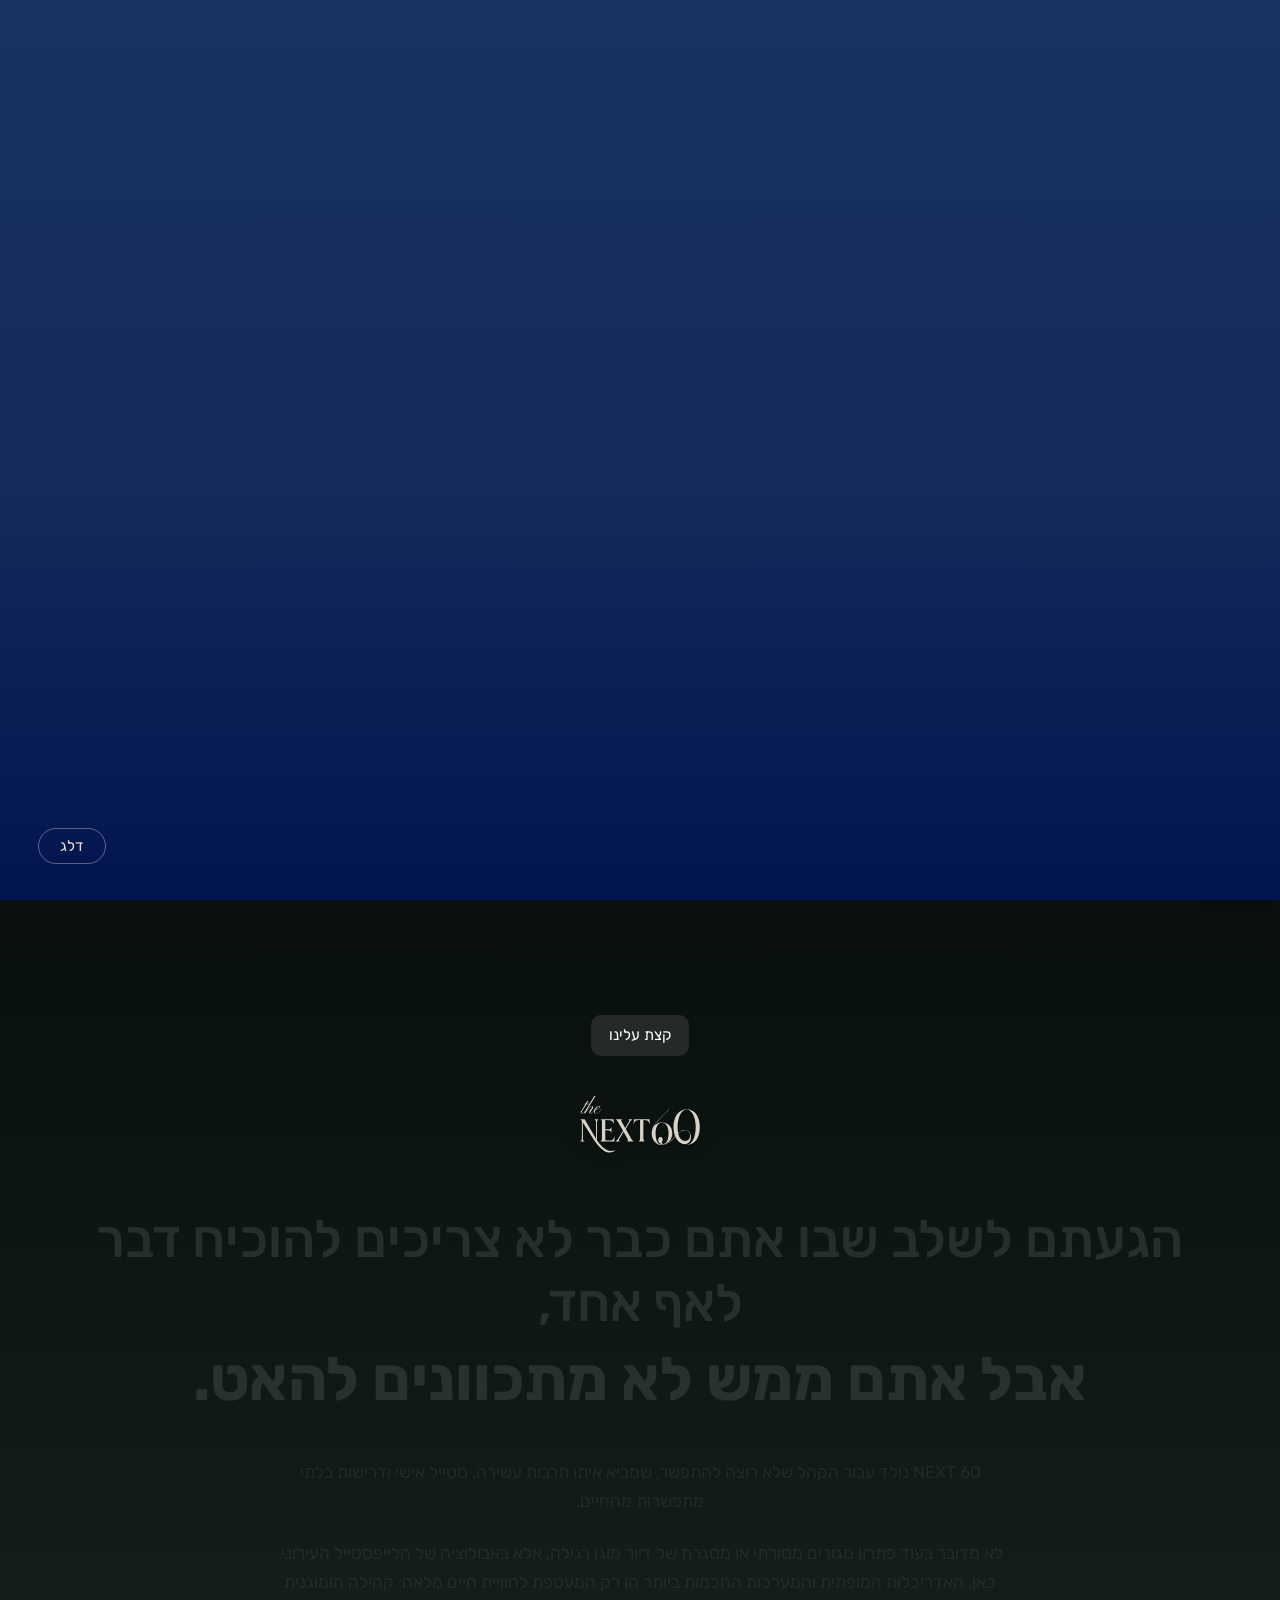
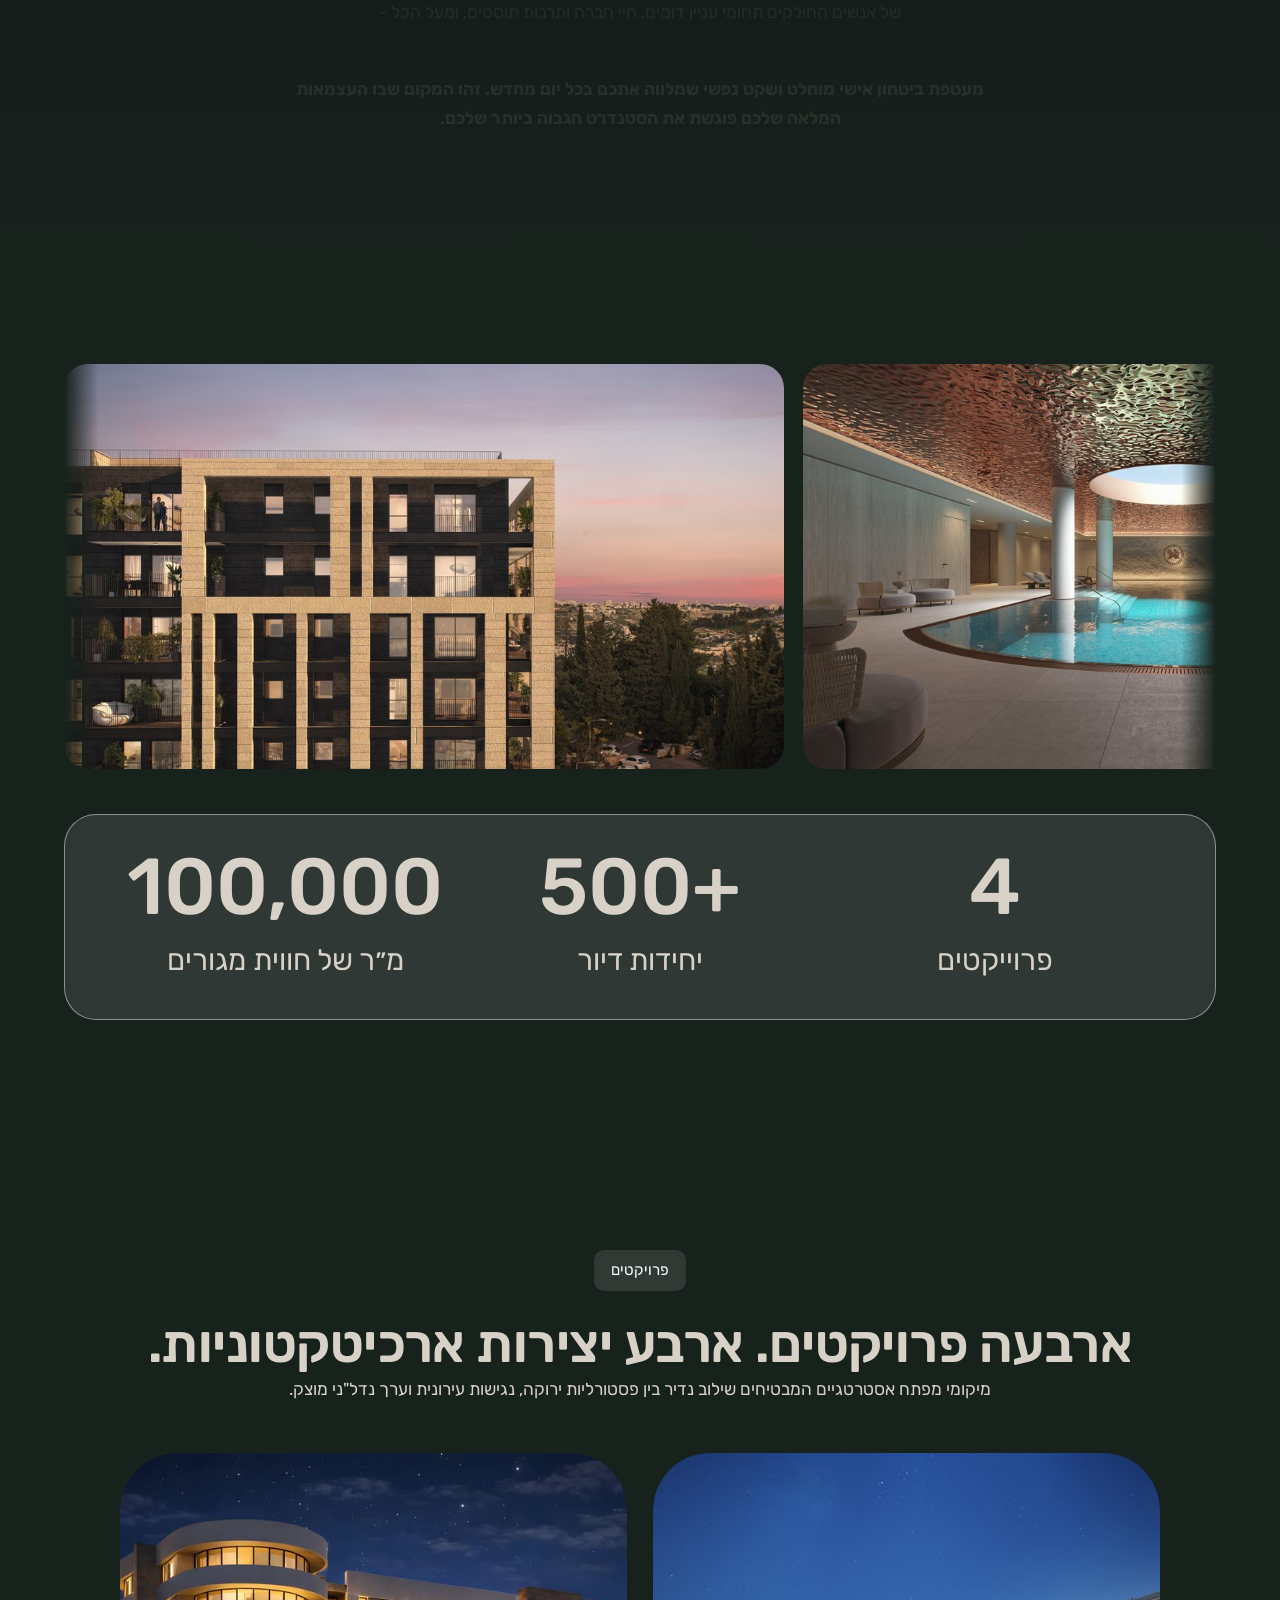
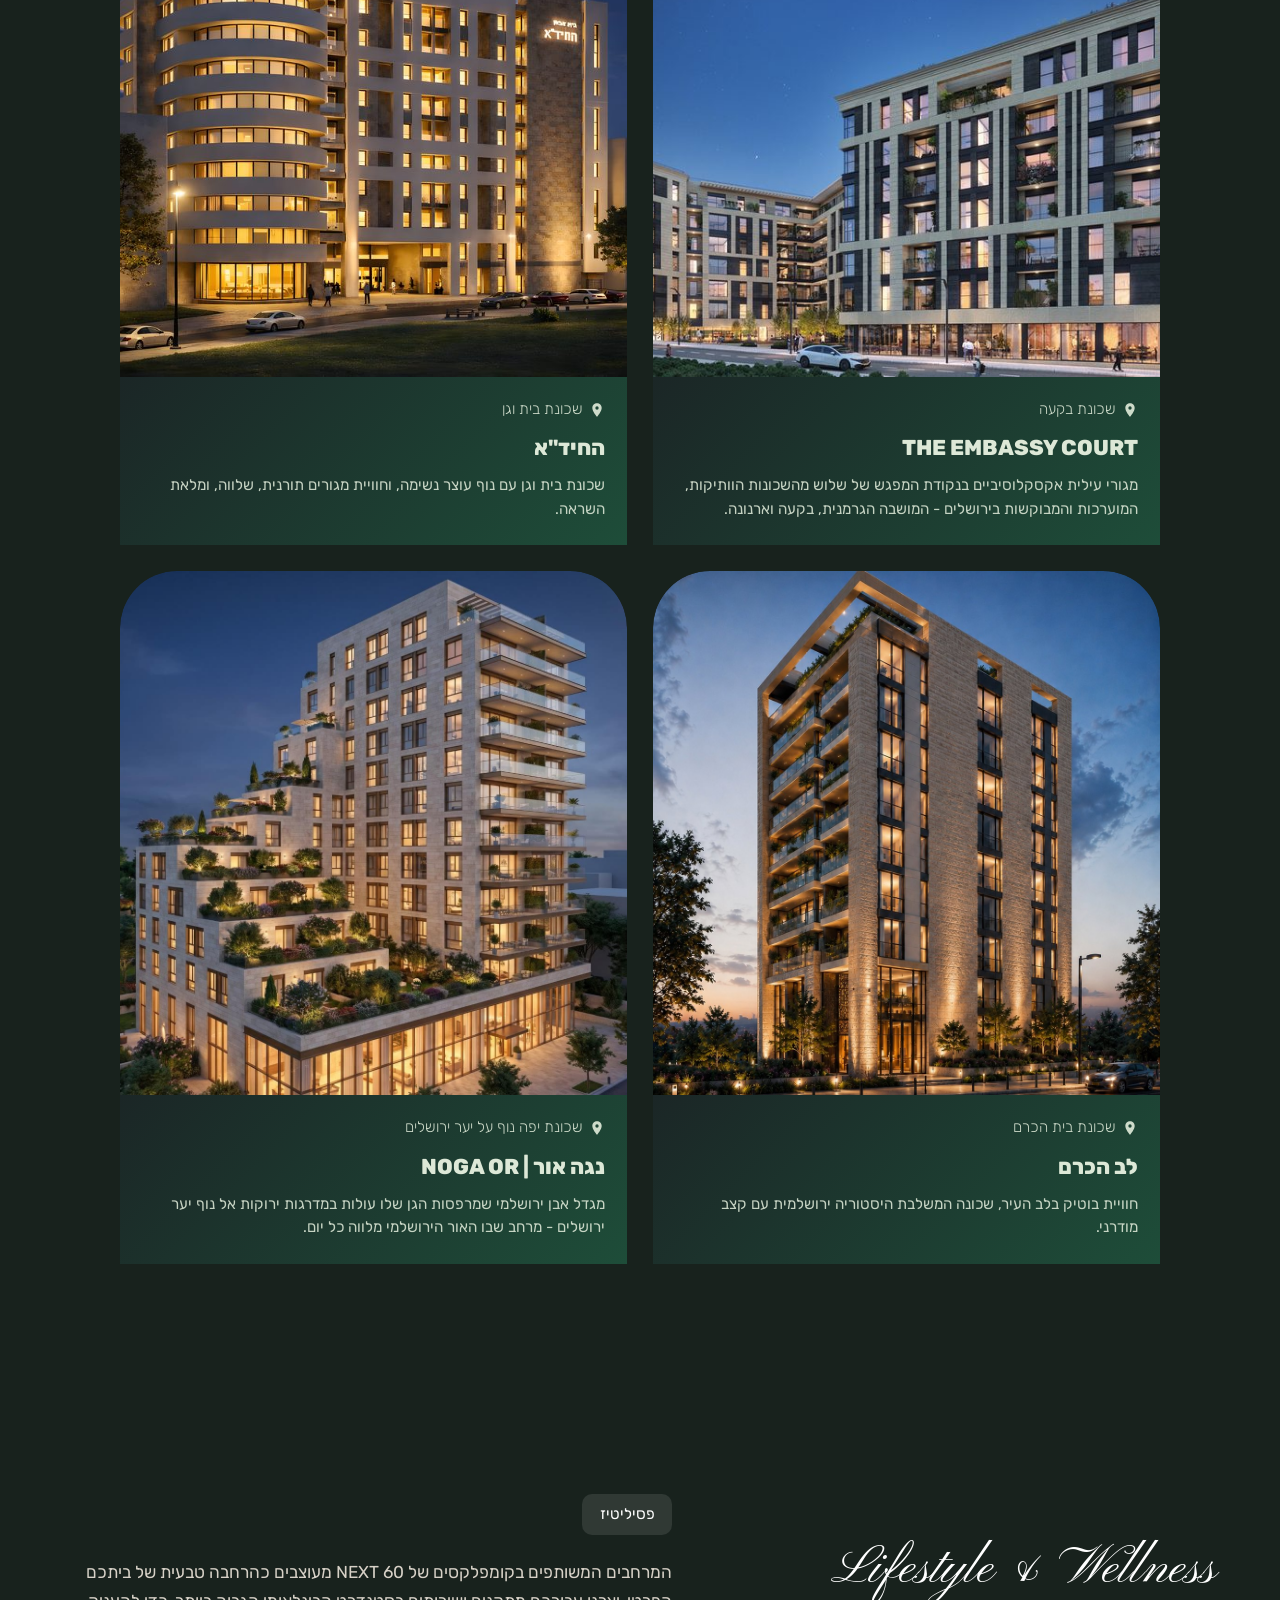
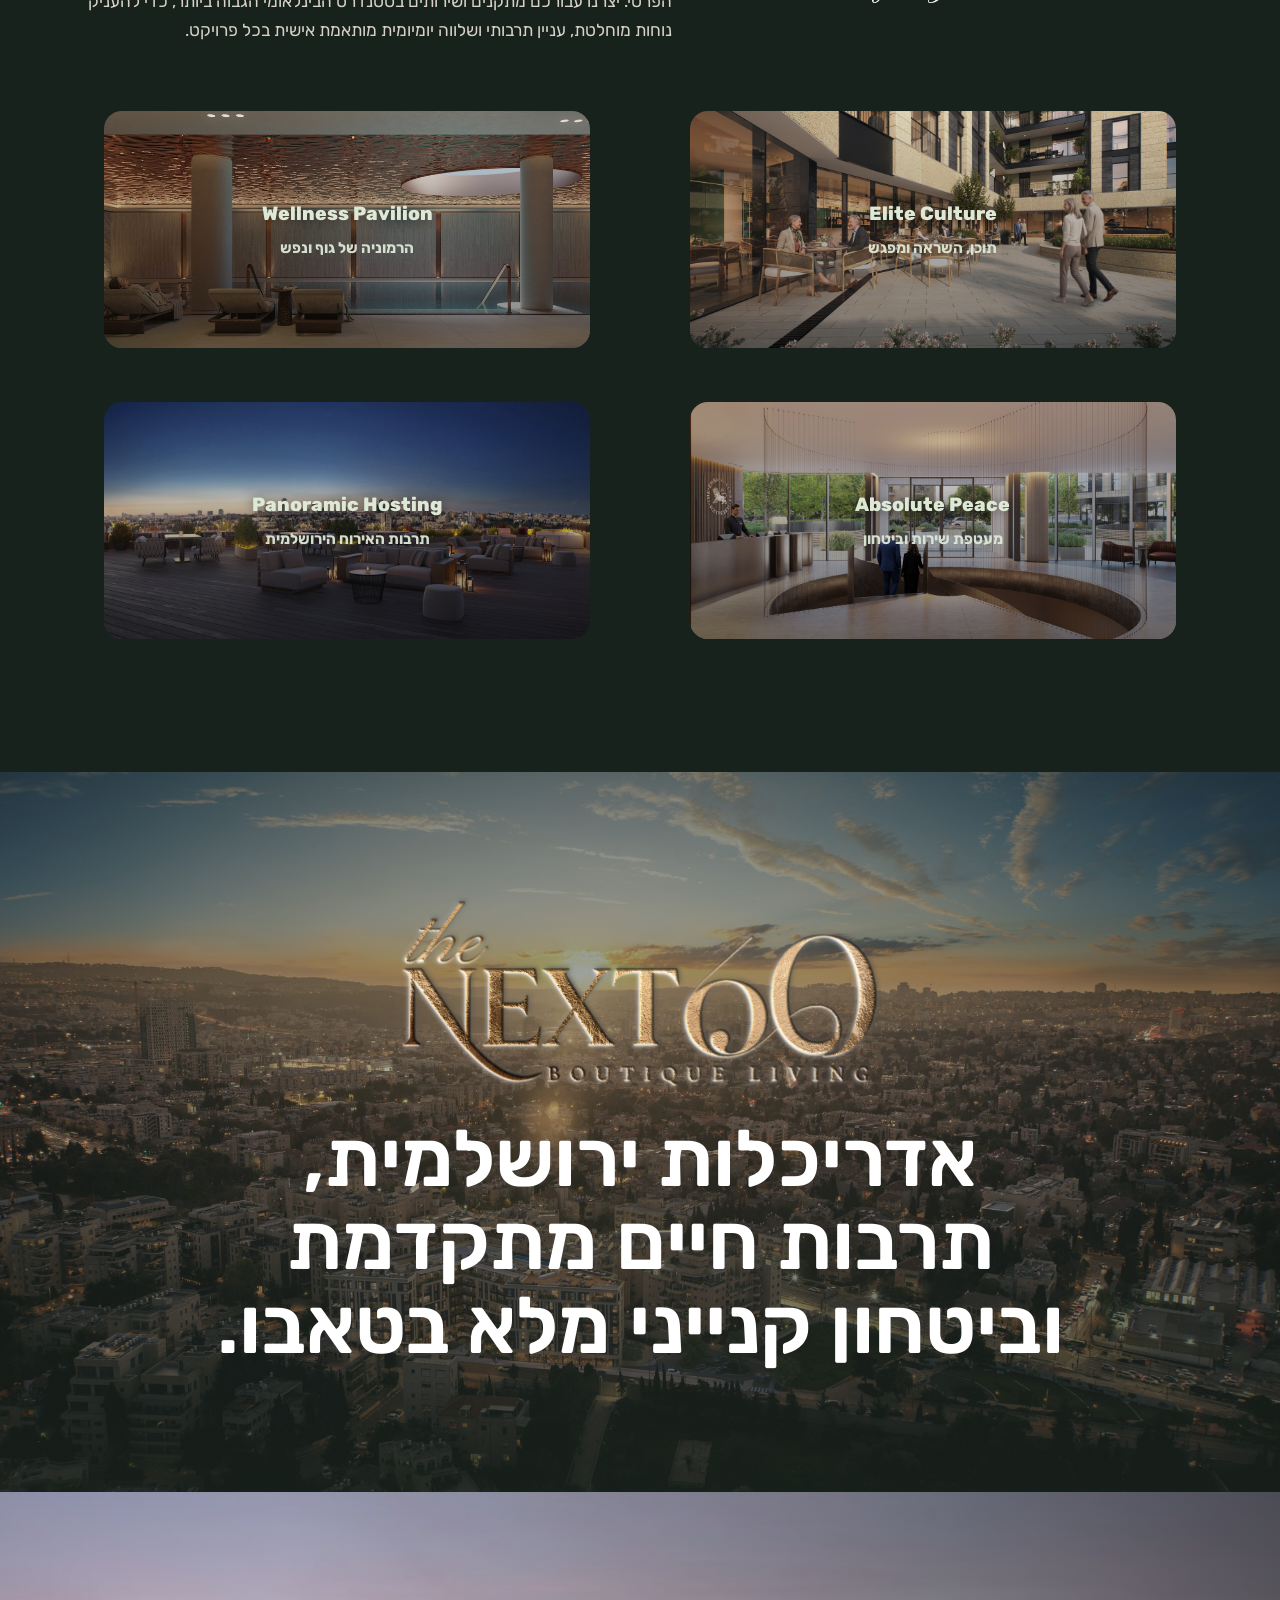
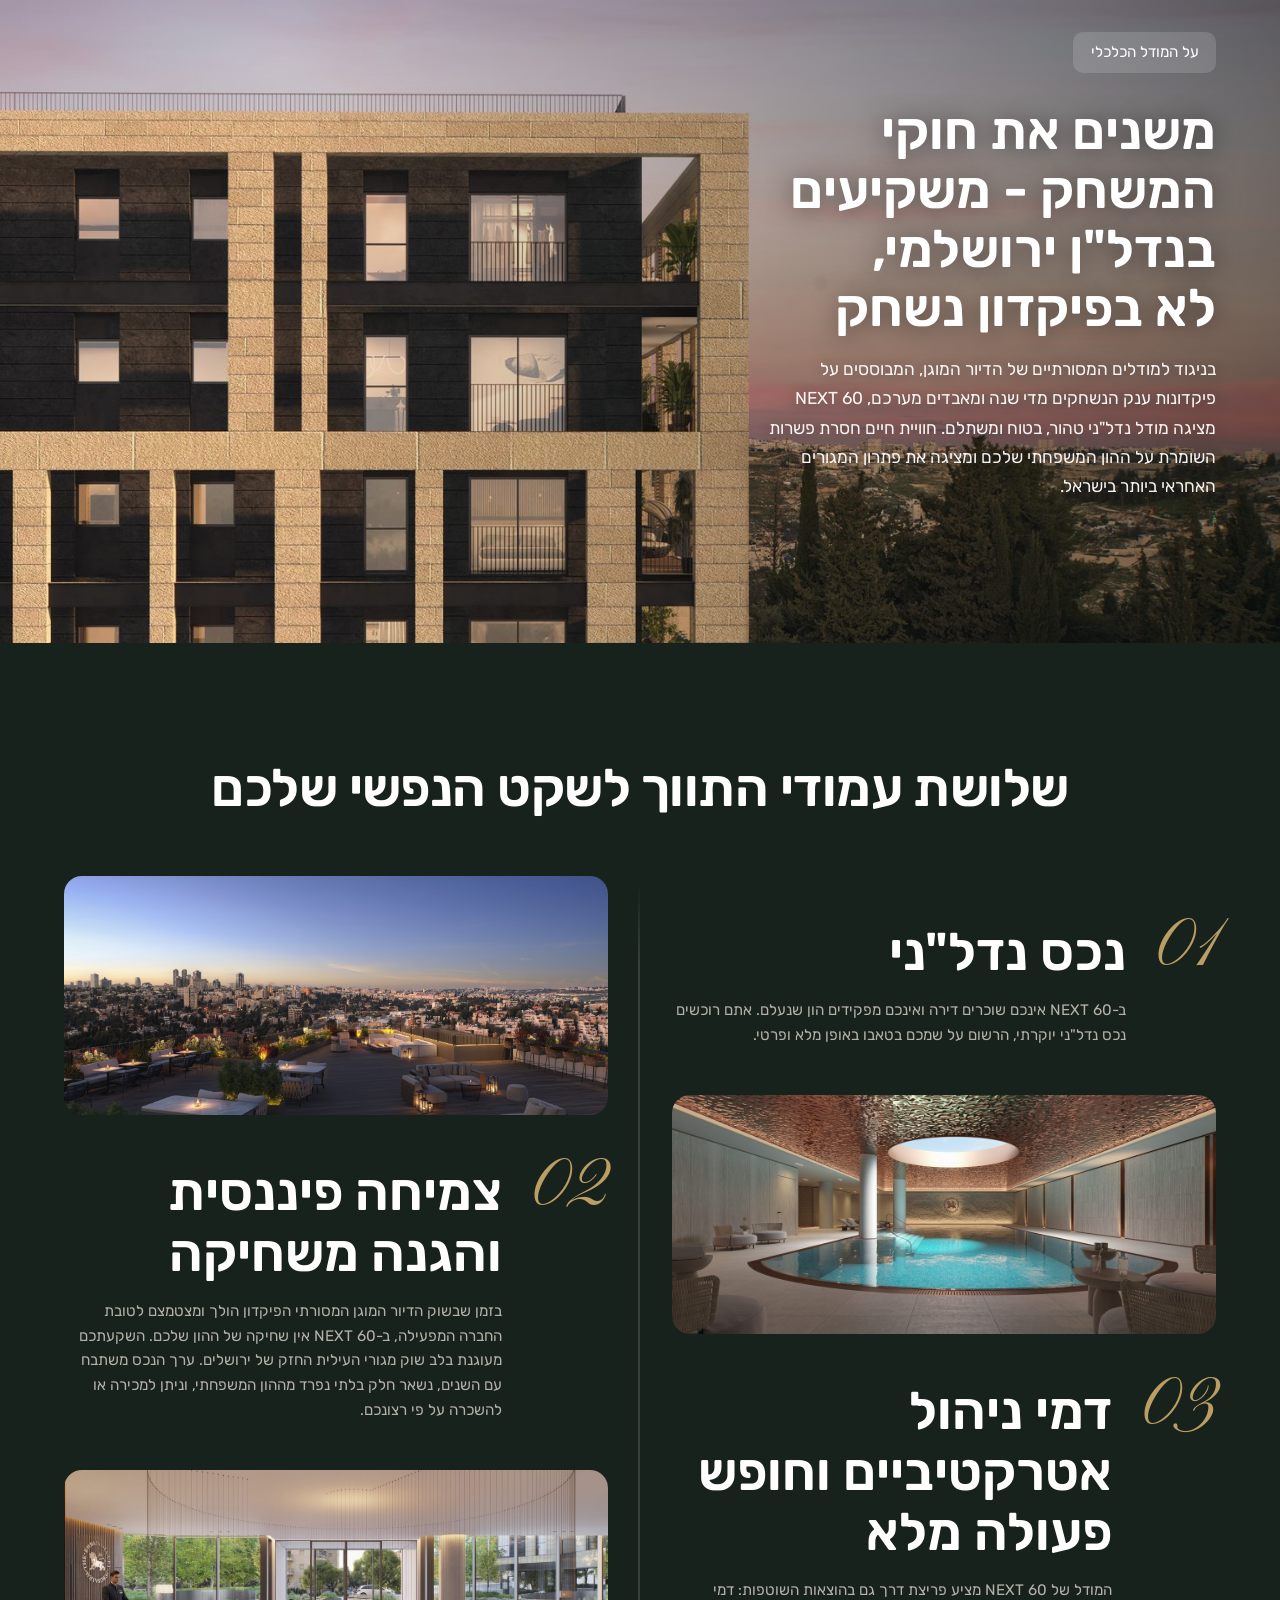
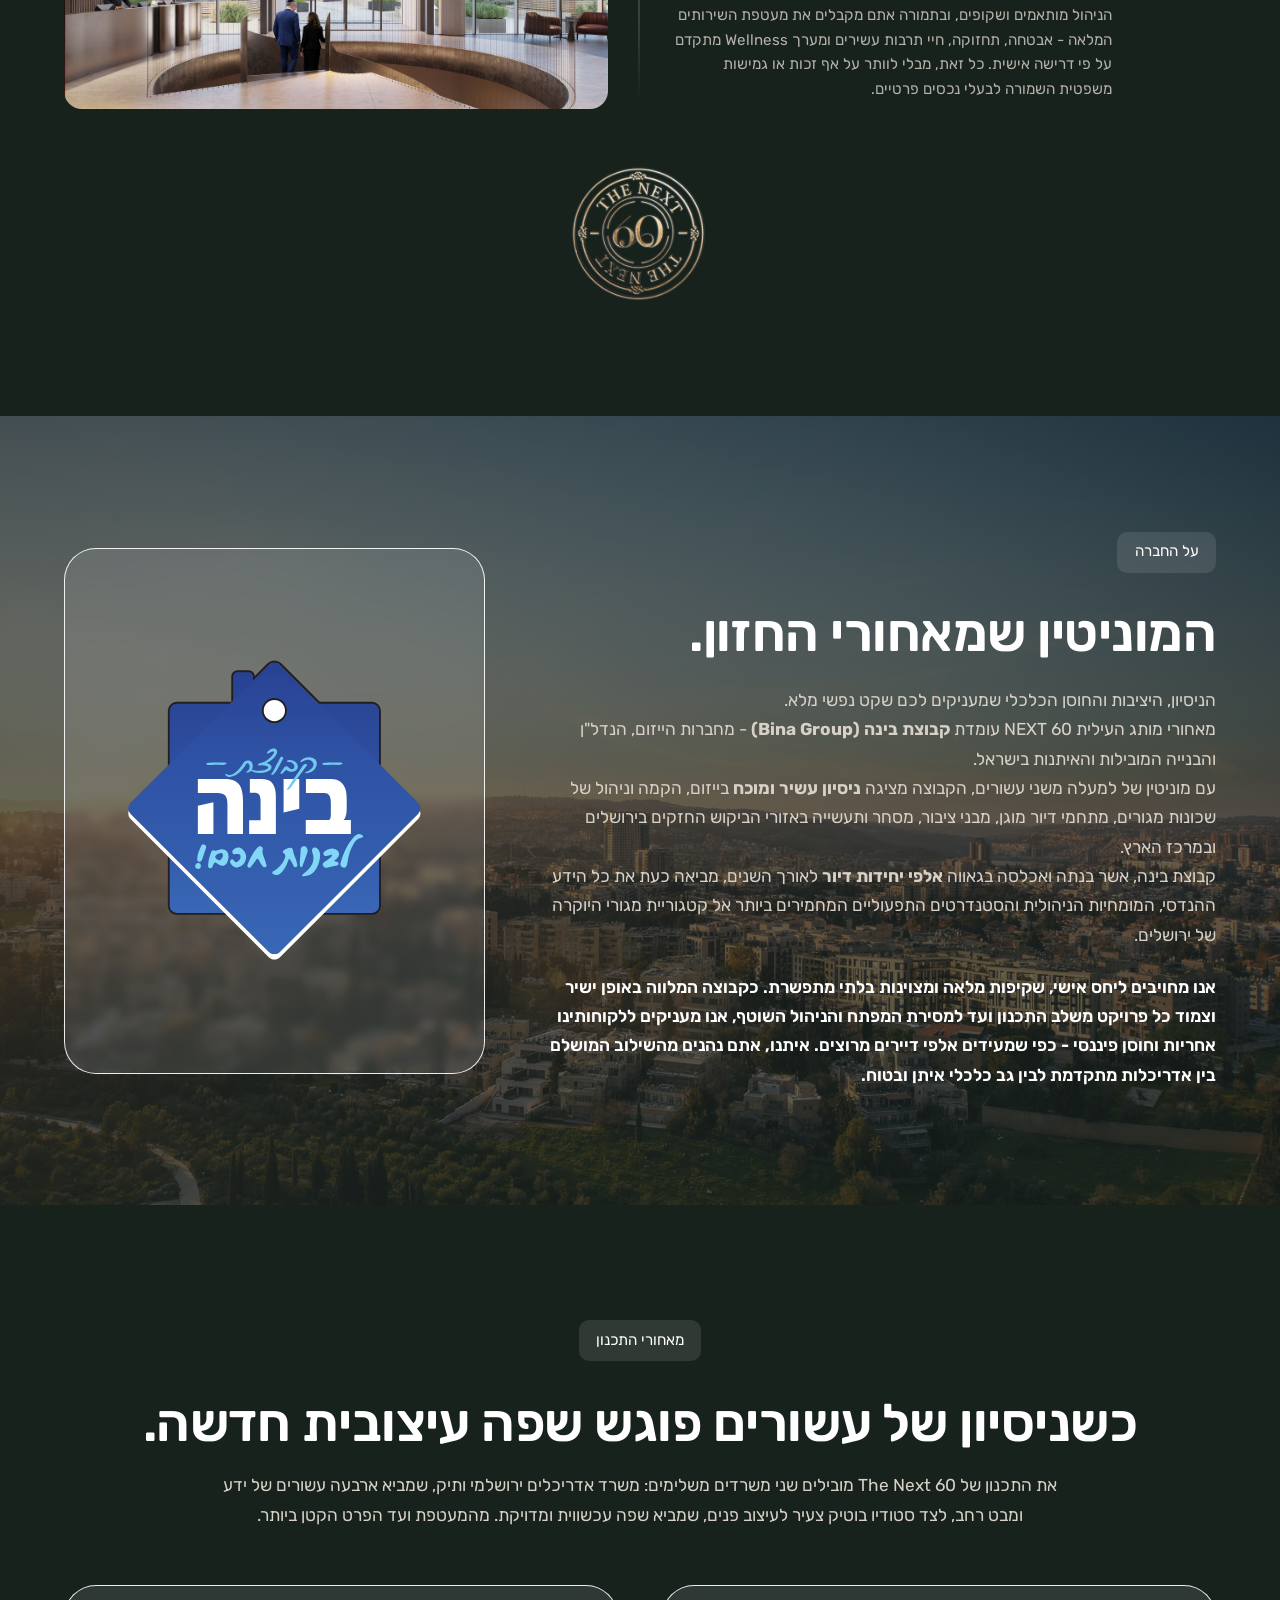
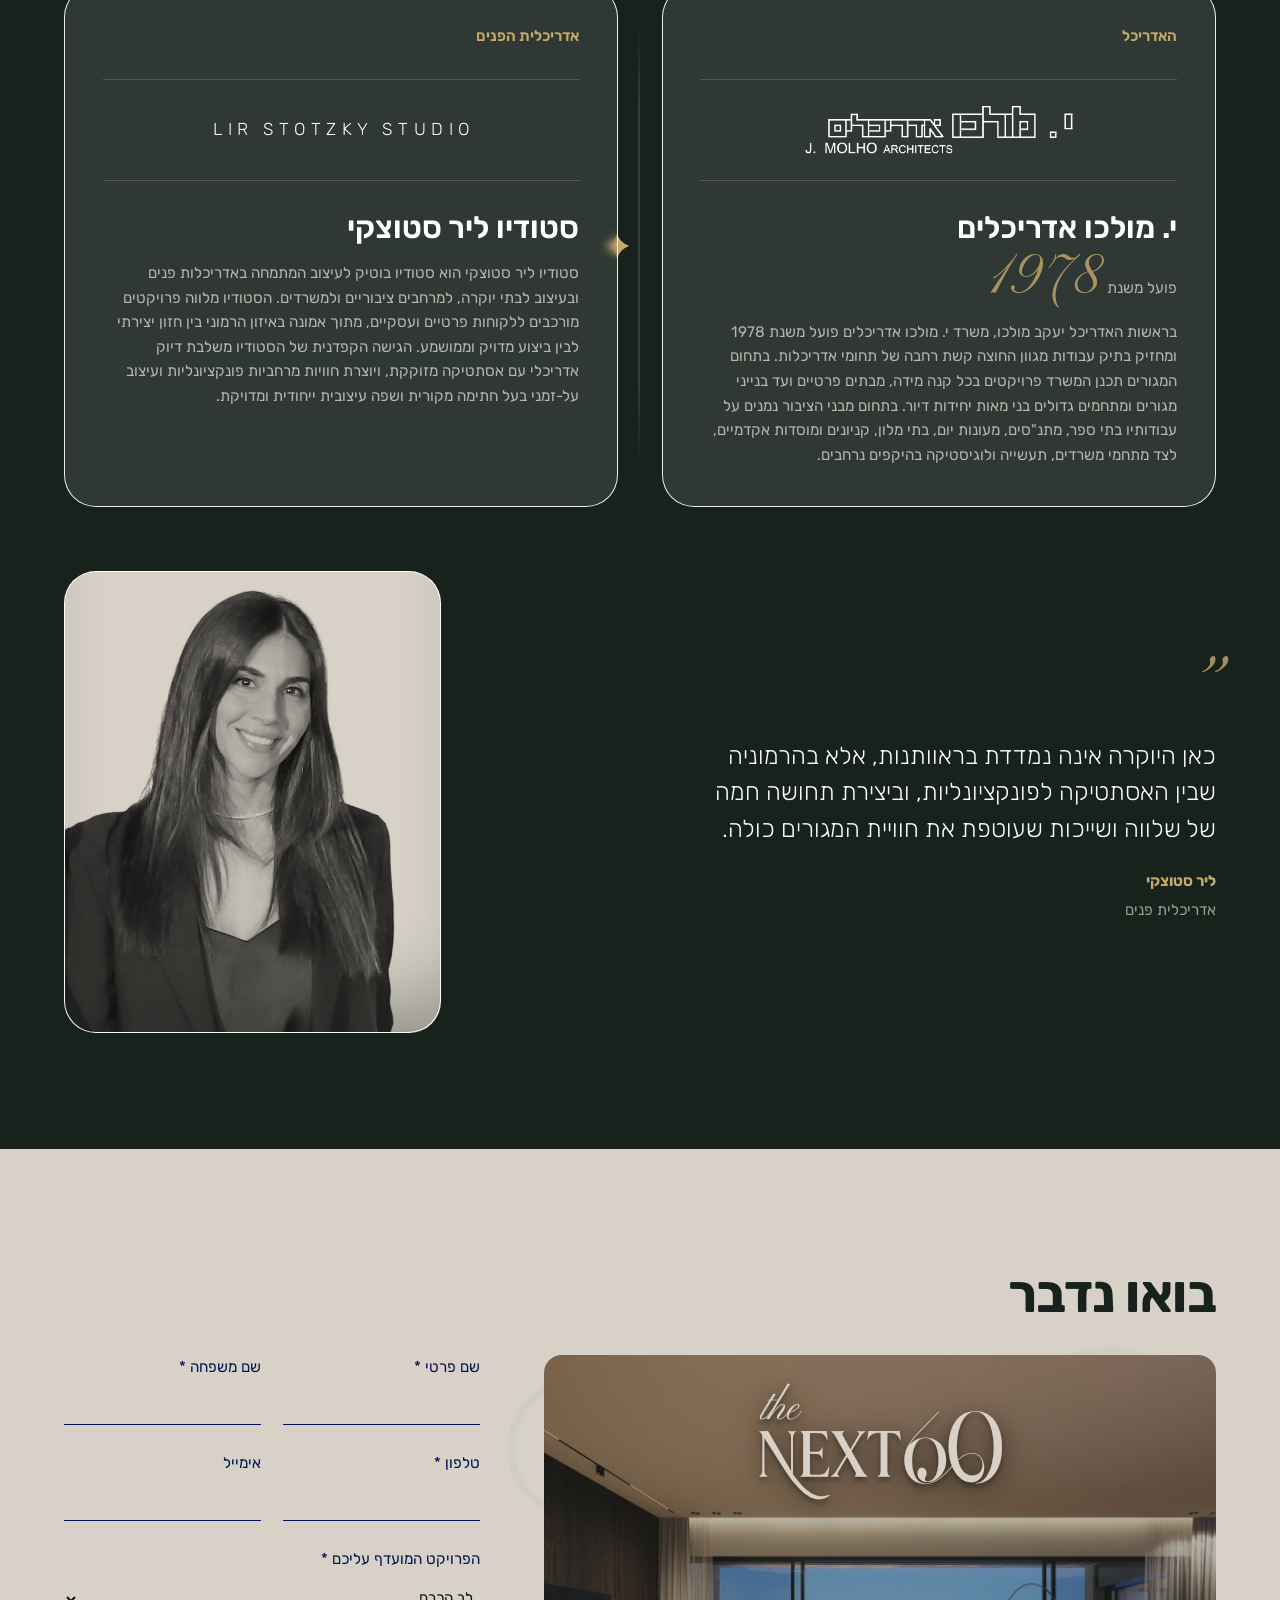
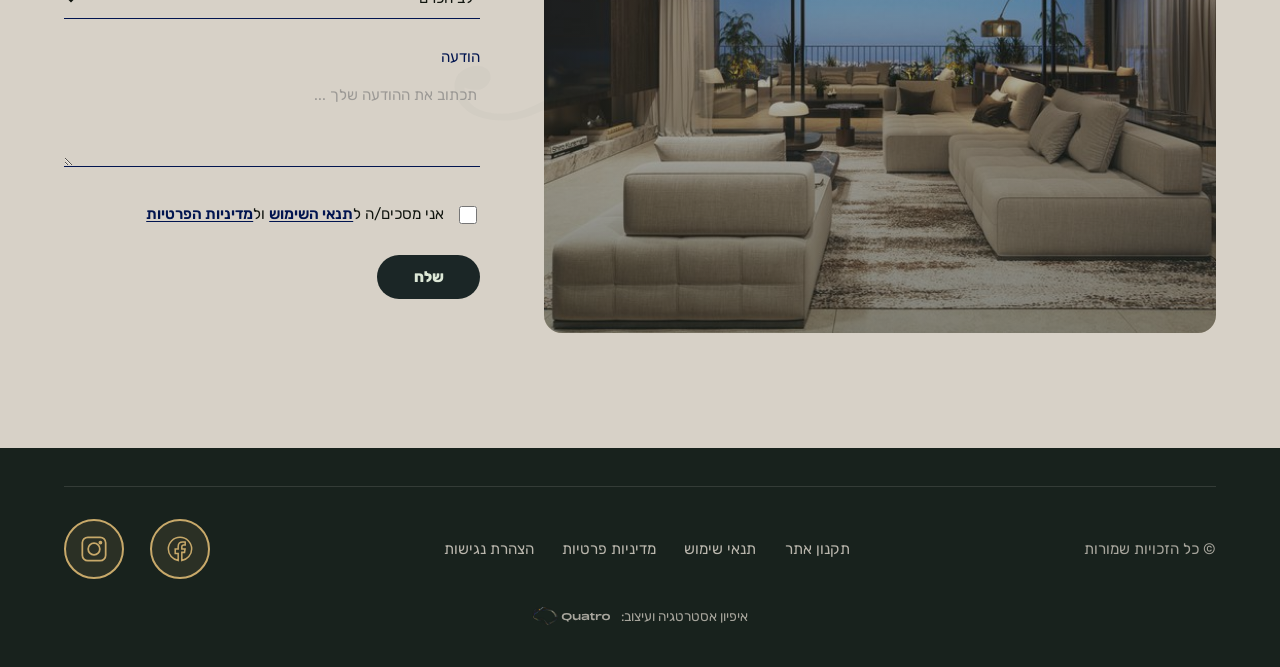
<file: index.html>
<!DOCTYPE html>
<html lang="he" dir="rtl">
<head>
<meta charset="UTF-8">
<meta name="viewport" content="width=device-width, initial-scale=1.0">
<title>The Next 60 - Boutique Living | קבוצת בינה</title>
<meta name="description" content="The Next 60 - מגורי יוקרה אקסקלוסיביים לבני 60+ בירושלים. נכס בבעלות פרטית מלאה, קהילה נבחרת וסטנדרט בוטיק בלתי מתפשר. מבית קבוצת בינה.">
<meta property="og:title" content="The Next 60 - Boutique Living | מגורי יוקרה לבני 60+">
<meta property="og:description" content="לא מאטים - מתעצבים אל שיא הסטנדרט. מגורי יוקרה בוטיק לבני 60+ בלב ירושלים. The Next 60 · Luxury living, reimagined.">
<meta property="og:type" content="website">
<meta property="og:site_name" content="The Next 60">
<meta property="og:url" content="https://next60.co.il/">
<meta property="og:image" content="https://next60.co.il/assets/og-image.jpg">
<meta property="og:image:secure_url" content="https://next60.co.il/assets/og-image.jpg">
<meta property="og:image:type" content="image/jpeg">
<meta property="og:image:width" content="1200">
<meta property="og:image:height" content="630">
<meta property="og:image:alt" content="The Next 60 - מגורי יוקרה בוטיק בירושלים">
<meta property="og:locale" content="he_IL">
<meta property="og:locale:alternate" content="en_US">
<!-- Twitter Card -->
<meta name="twitter:card" content="summary_large_image">
<meta name="twitter:title" content="The Next 60 - Boutique Living | מגורי יוקרה לבני 60+">
<meta name="twitter:description" content="לא מאטים - מתעצבים אל שיא הסטנדרט. מגורי יוקרה בוטיק לבני 60+ בלב ירושלים. The Next 60 · Luxury living, reimagined.">
<meta name="twitter:image" content="https://next60.co.il/assets/og-image.jpg">
<meta name="twitter:image:alt" content="The Next 60 - מגורי יוקרה בוטיק בירושלים">
<link rel="canonical" href="https://next60.co.il/">
<link rel="icon" type="image/png" sizes="256x256" href="assets/brand/favicon.png">
<link rel="icon" type="image/x-icon" href="assets/brand/favicon.ico">
<link rel="preconnect" href="https://fonts.googleapis.com">
<link rel="preconnect" href="https://fonts.gstatic.com" crossorigin>
<!-- Brand font: Almoni (commercial) → using Rubik as the closest free stand-in until the licensed Almoni webfont is provided. Swap is a single line here + --font-main in styles.css -->
<link href="https://fonts.googleapis.com/css2?family=Rubik:wght@300;400;500;600;700;800&family=Pinyon+Script&display=swap" rel="stylesheet">
<link rel="stylesheet" href="styles.css">
<script>
  // set language + intro-splash gate before first paint to avoid FOUC / flash
  (function () {
    var l = localStorage.getItem("next60-lang") || "he";
    document.documentElement.lang = l;
    document.documentElement.dir = l === "he" ? "rtl" : "ltr";
    var seen, reduce;
    try { seen = sessionStorage.getItem("next60-intro-seen"); } catch (e) {}
    try { reduce = window.matchMedia("(prefers-reduced-motion: reduce)").matches; } catch (e) {}
    if (seen || reduce) document.documentElement.classList.add("intro-skip");
  })();
</script>
</head>
<body>
<!-- ===== Intro logo splash (plays once per session, muted, then fades into hero) ===== -->
<div id="introSplash" class="intro-splash" role="presentation">
  <video class="intro-splash__video" muted playsinline preload="auto" aria-hidden="true"></video>
  <button class="intro-splash__skip" type="button" data-i18n="intro_skip">דלג</button>
</div>

<a href="#main" class="skip-link" data-i18n="skip">דלג לתוכן הראשי</a>

<!-- ===== Site-wide scroll progress rail (gold line that advances with you) ===== -->
<div class="scroll-rail" aria-hidden="true"><span class="scroll-rail-fill"></span></div>

<!-- ===== Navbar ===== -->
<header class="nav" id="nav">
  <div class="nav-brand">
    <a href="#hero" class="nav-logo" aria-label="The Next 60 - דף הבית">
      <img src="assets/brand/wordmark.svg" alt="The Next 60 - Boutique Living" width="200" height="116">
    </a>
    <a class="nav-seal" href="#hero" aria-label="The Next 60"><img src="assets/figma/seal.png" alt="" aria-hidden="true" width="64" height="62"></a>
  </div>
  <nav class="nav-links" id="navLinks" aria-label="ניווט ראשי">
    <a class="nav-link" href="#about-brand" data-i18n="nav_about60">The Next 60</a>
    <a class="nav-link" href="#projects" data-i18n="nav_projects">פרויקטים</a>
    <a class="nav-link" href="#facilities" data-i18n="nav_facilities">פסיליטיז</a>
    <a class="nav-link" href="#economic" data-i18n="nav_economic">מודל כלכלי</a>
    <a class="nav-link" href="#about" data-i18n="nav_company">על החברה</a>
  </nav>
  <div class="nav-actions">
    <a class="btn btn-pill" href="#contact" data-i18n="nav_contact">צרו קשר</a>
    <button class="lang-switch" id="langToggle" aria-label="Switch language">EN</button>
    <button class="nav-toggle" id="navToggle" aria-label="פתח תפריט" aria-expanded="false"><span></span><span></span><span></span></button>
  </div>
</header>

<main id="main">

<!-- ===== Hero ===== -->
<section class="hero" id="hero" aria-labelledby="hero-title">
  <div class="hero-bg"><img src="assets/figma/hero-night.jpg" alt="הדמיית מתחם The Next 60 בשעת לילה על רקע שמי ירושלים" fetchpriority="high" width="1440" height="952"></div>
  <div class="hero-inner">
    <h1 class="hero-title" id="hero-title" data-i18n="hero_title">הפרק הבא שלכם מתחיל עכשיו</h1>
    <p class="hero-sub" data-i18n="hero_sub">החיים מעבר לגיל 60 לא מאטים - הם מתעצבים אל שיא הסטנדרט.<br>THE NEXT 60: תפיסה מעודכנת למגורי יוקרה לבני 60+. כאן, חוויית מגורים אקסקלוסיבית וקהילה הומוגנית נבחרת, פוגשות את הביטחון האישי והפיננסי המוחלט של נכס בבעלותכם הפרטית המלאה.</p>
  </div>
  <img class="hero-seal" src="assets/figma/seal.png" alt="" aria-hidden="true" width="120" height="116">
  <div class="scroll-cue" aria-hidden="true"><span class="scroll-cue-label">Scroll</span><span class="scroll-cue-line"></span></div>
</section>

<!-- ===== Manifesto / About Next 60 ===== -->
<section class="section bg-green manifesto" id="about-brand" aria-labelledby="brand-title">
  <div class="container">
    <span class="eyebrow-pill reveal" data-i18n="brand_eyebrow">קצת עלינו</span>
    <div class="manifesto-title-row reveal">
      <img class="brand-wordmark" src="assets/brand/wordmark.svg" alt="the Next 60" id="brand-title">
    </div>
    <h2 class="manifesto-head tw-scroll" data-i18n="brand_head">הגעתם לשלב שבו אתם כבר לא צריכים להוכיח דבר לאף אחד, <strong class="hl">אבל אתם ממש לא מתכוונים להאט.</strong></h2>
    <div class="manifesto-cols">
      <p class="tw-scroll" data-i18n="brand_p1">NEXT 60 נולד עבור הקהל שלא רוצה להתפשר, שמביא איתו תרבות עשירה, סטייל אישי ודרישות בלתי מתפשרות מהחיים.</p>
      <p class="tw-scroll" data-i18n="brand_p2">לא מדובר בעוד פתרון מגורים מסורתי או מסגרת של דיור מוגן רגילה, אלא באבולוציה של הלייפסטייל העירוני. כאן, האדריכלות המופתית והמערכות החכמות ביותר הן רק המעטפת לחוויית חיים מלאה: קהילה הומוגנית של אנשים החולקים תחומי עניין דומים, חיי חברה ותרבות תוססים, ומעל הכל -</p>
      <p class="manifesto-tag tw-scroll" data-i18n="brand_tag">מעטפת ביטחון אישי מוחלט ושקט נפשי שמלווה אתכם בכל יום מחדש. זהו המקום שבו העצמאות המלאה שלכם פוגשת את הסטנדרט הגבוה ביותר שלכם.</p>
    </div>
  </div>
</section>

<!-- ===== Gallery + Stats ===== -->
<section class="section bg-green-deep" aria-label="גלריה ונתונים">
  <div class="container">
    <div class="gallery reveal" id="gallery" aria-label="גלריית הדמיות">
      <div class="gallery-track" id="galleryTrack">
        <figure><img src="assets/figma/gallery-1.jpg" alt="חזית בניין The Next 60 בשעת בין-ערביים" loading="lazy" width="1000" height="562"></figure>
        <figure><img src="assets/figma/gallery-2.jpg" alt="ספא ובריכה פנימית במתחם" loading="lazy" width="1000" height="562"></figure>
        <figure><img src="assets/figma/gallery-3.jpg" alt="סלון יוקרה עם נוף פנורמי" loading="lazy" width="1000" height="562"></figure>
        <figure><img src="assets/figma/gallery-4.jpg" alt="מתחם המגורים בשעות הערב" loading="lazy" width="1000" height="562"></figure>
        <figure><img src="assets/figma/gallery-5.jpg" alt="הדמיית מתחם The Next 60" loading="lazy" width="1000" height="562"></figure>
        <figure><img src="assets/figma/gallery-6.jpg" alt="הדמיית מתחם The Next 60" loading="lazy" width="1000" height="562"></figure>
      </div>
    </div>
    <div class="stats reveal">
      <div class="stat"><div class="stat-num" data-count="100000" data-suffix="">100,000</div><div class="stat-label" data-i18n="stat_sqm">מ״ר של חווית מגורים</div></div>
      <div class="stat"><div class="stat-num" data-count="500" data-suffix="+">+500</div><div class="stat-label" data-i18n="stat_units">יחידות דיור</div></div>
      <div class="stat"><div class="stat-num" data-count="4" data-suffix="">4</div><div class="stat-label" data-i18n="stat_projects">פרוייקטים</div></div>
    </div>
  </div>
</section>

<!-- ===== Projects ===== -->
<section class="section bg-green projects" id="projects" aria-labelledby="projects-title">
  <div class="container">
    <div class="projects-head">
      <span class="eyebrow-pill reveal" data-i18n="projects_eyebrow">פרויקטים</span>
      <h2 class="h2 reveal" id="projects-title" data-i18n="projects_title">ארבעה פרויקטים. ארבע יצירות ארכיטקטוניות.</h2>
      <p class="lead reveal" data-i18n="projects_sub">מיקומי מפתח אסטרטגיים המבטיחים שילוב נדיר בין פסטורליות ירוקה, נגישות עירונית וערך נדל"ני מוצק.</p>
    </div>
    <div class="projects-grid">
      <article class="proj-card reveal" data-delay="120">
        <div class="proj-media">
          <img src="assets/figma/proj-embassy.jpg" alt="בית וגן" loading="lazy" width="1100" height="825">
        </div>
        <div class="proj-cap">
          <p class="proj-loc"><span class="loc-icon" aria-hidden="true"></span><span data-i18n="proj2_loc">שכונת בית וגן</span></p>
          <h3 class="proj-title" data-i18n="proj2_title">החיד"א</h3>
          <p class="proj-desc" data-i18n="proj2_desc">שכונת בית וגן עם נוף עוצר נשימה, וחוויית מגורים תורנית, שלווה, ומלאת השראה.</p>
        </div>
      </article>
      <article class="proj-card reveal" data-delay="0">
        <div class="proj-media">
          <img src="assets/figma/proj-beit-vegan.jpg" alt="THE EMBASSY" loading="lazy" width="1100" height="825">
          <button class="video-trigger" type="button" data-video-open aria-haspopup="dialog" aria-controls="embassyModal">
            <span class="vt-icon" aria-hidden="true"></span>
            <span class="vt-label" data-i18n="proj3_watch">צפו בסרטון</span>
          </button>
        </div>
        <div class="proj-cap">
          <p class="proj-loc"><span class="loc-icon" aria-hidden="true"></span><span data-i18n="proj3_loc">שכונת בקעה</span></p>
          <h3 class="proj-title" data-i18n="proj3_title">THE EMBASSY COURT</h3>
          <p class="proj-desc" data-i18n="proj3_desc">מגורי עילית אקסקלוסיביים בנקודת המפגש של שלוש מהשכונות הוותיקות, המוערכות והמבוקשות בירושלים - המושבה הגרמנית, בקעה וארנונה.</p>
        </div>
      </article>
      <article class="proj-card reveal" data-delay="360">
        <div class="proj-media">
          <img src="assets/figma/proj-noga.jpg" alt="נגה אור" loading="lazy" width="1100" height="1084">
        </div>
        <div class="proj-cap">
          <p class="proj-loc"><span class="loc-icon" aria-hidden="true"></span><span data-i18n="proj4_loc">שכונת יפה נוף על יער ירושלים</span></p>
          <h3 class="proj-title" data-i18n="proj4_title">נגה אור | NOGA OR</h3>
          <p class="proj-desc" data-i18n="proj4_desc">מגדל אבן ירושלמי שמרפסות הגן שלו עולות במדרגות ירוקות אל נוף יער ירושלים - מרחב שבו האור הירושלמי מלווה כל יום.</p>
        </div>
      </article>
      <article class="proj-card reveal" data-delay="240">
        <div class="proj-media">
          <img src="assets/figma/proj-lev-hakerem.jpg" alt="לב הכרם" loading="lazy" width="1100" height="1372">
        </div>
        <div class="proj-cap">
          <p class="proj-loc"><span class="loc-icon" aria-hidden="true"></span><span data-i18n="proj1_loc">שכונת בית הכרם</span></p>
          <h3 class="proj-title" data-i18n="proj1_title">לב הכרם</h3>
          <p class="proj-desc" data-i18n="proj1_desc">חוויית בוטיק בלב העיר, שכונה המשלבת היסטוריה ירושלמית עם קצב מודרני.</p>
        </div>
      </article>
    </div>
  </div>
</section>

<!-- ===== Lifestyle & Wellness ===== -->
<section class="section bg-green-deep" id="facilities" aria-labelledby="facilities-title">
  <div class="container">
    <div class="lifestyle-head">
      <div>
        <span class="eyebrow-pill reveal" data-i18n="fac_eyebrow">פסיליטיז</span>
        <p class="lead reveal" data-i18n="fac_sub">המרחבים המשותפים בקומפלקסים של NEXT 60 מעוצבים כהרחבה טבעית של ביתכם הפרטי. יצרנו עבורכם מתקנים ושירותים בסטנדרט הבינלאומי הגבוה ביותר, כדי להעניק נוחות מוחלטת, עניין תרבותי ושלווה יומיומית מותאמת אישית בכל פרויקט.</p>
      </div>
      <div class="manifesto-title-row reveal">
        <span class="script" id="facilities-title">Lifestyle &amp; Wellness</span>
      </div>
    </div>
    <div class="facility-grid">
      <figure class="facility reveal" data-delay="0"><img src="assets/figma/facility-wellness.jpg" alt="" loading="lazy" width="1300" height="731"><figcaption class="facility-cap"><b data-i18n="fac1_t">Wellness Pavilion</b><span data-i18n="fac1_s">הרמוניה של גוף ונפש</span><p class="facility-desc" data-i18n="fac1_d">מתחם בריאות וספא יוקרתי הכולל בריכת שחייה מקורה ומחוממת הפתוחה 365 ימים בשנה, חדר כושר מאובזר בטכנולוגיה המתקדמת ביותר, וסטודיו אינטימי לשיעורי יוגה, פילאטיס ותנועה.</p></figcaption></figure>
      <figure class="facility reveal" data-delay="120"><img src="assets/figma/facility-culture.jpg" alt="" loading="lazy" width="1300" height="731"><figcaption class="facility-cap"><b data-i18n="fac2_t">Elite Culture</b><span data-i18n="fac2_s">תוכן, השראה ומפגש</span><p class="facility-desc" data-i18n="fac2_d">הבמה שלכם לתרבות עשירה וחיי חברה תוססים בתוך הקהילה האיכותית של המתחם. בין המרחבים העומדים לרשותכם: אולם קולנוע אינטימי, ספריות הגות שקטות, ולאונג' עסקים מפואר המאפשר עבודה ופגישות דיסקרטיות בנינוחות מוחלטת.</p></figcaption></figure>
      <figure class="facility reveal" data-delay="0"><img src="assets/figma/facility-hosting.jpg" alt="" loading="lazy" width="1300" height="731"><figcaption class="facility-cap"><b data-i18n="fac3_t">Panoramic Hosting</b><span data-i18n="fac3_s">תרבות האירוח הירושלמית</span><p class="facility-desc" data-i18n="fac3_d">הבית שלכם נשאר המקום המושלם לארח בו את המשפחה והאנשים האהובים עליכם. מתחמי ה-Rooftop המעוצבים שלנו משקיפים אל קו הרקיע והנוף ההיסטורי עוצר הנשימה של ירושלים, לצד פתרונות מסורתיים הכוללים רחבת סוכה משותפת, רחבת ידיים ומפוארת.</p></figcaption></figure>
      <figure class="facility reveal" data-delay="120"><img src="assets/figma/facility-peace.jpg" alt="" loading="lazy" width="1300" height="731"><figcaption class="facility-cap"><b data-i18n="fac4_t">Absolute Peace</b><span data-i18n="fac4_s">מעטפת שירות וביטחון</span><p class="facility-desc" data-i18n="fac4_d">החופש והאמינות מתחילים כשכל הפרטים מנוהלים עבורכם בקפידה מאחורי הקלעים. הקומפלקסים מציעים לובי מרהיב עם עמדת קבלה ואבטחה 24/7, שירותי תחזוקה יסודיים למבנה ולדירות הפרטיות, ושירותי קונסיירז' אישיים המרכזים מערך רפואי פרטי ודיסקרטי ברקע.</p></figcaption></figure>
    </div>
  </div>
</section>

<!-- ===== Cityscape banner ===== -->
<section class="banner" aria-labelledby="banner-head">
  <div class="banner-bg"><img src="assets/figma/cityscape.jpg" alt="נוף ירושלים בשעת בין-ערביים" loading="lazy" width="2200" height="1238"></div>
  <div class="banner-inner reveal">
    <img class="banner-logo" src="assets/brand/gold-logo.png" alt="The Next 60 - Boutique Living" width="1200" height="486">
    <h2 class="banner-head" id="banner-head" data-i18n="banner_head">אדריכלות ירושלמית, תרבות חיים מתקדמת וביטחון קנייני מלא בטאבו.</h2>
  </div>
</section>

<!-- ===== Economic model ===== -->
<section class="section economic" id="economic" aria-labelledby="economic-title">
  <div class="economic-bg"><img src="assets/figma/economic.jpg" alt="הדמיית מבנה מגורים ירושלמי בשעת בין-ערביים" loading="lazy" width="1920" height="1080"></div>
  <div class="container">
    <div class="economic-card reveal-expand">
      <span class="eyebrow-pill dark" data-i18n="eco_eyebrow">על המודל הכלכלי</span>
      <h2 class="economic-title" id="economic-title" data-i18n="eco_title">משנים את חוקי המשחק - משקיעים בנדל"ן ירושלמי, לא בפיקדון נשחק</h2>
      <p data-i18n="eco_p1">בניגוד למודלים המסורתיים של הדיור המוגן, המבוססים על פיקדונות ענק הנשחקים מדי שנה ומאבדים מערכם, NEXT 60 מציגה מודל נדל"ני טהור, בטוח ומשתלם. חוויית חיים חסרת פשרות השומרת על ההון המשפחתי שלכם ומציגה את פתרון המגורים האחראי ביותר בישראל.</p>
    </div>
  </div>
</section>

<!-- ===== Three pillars ===== -->
<section class="section bg-green pillars-section" aria-labelledby="pillars-title">
  <div class="container">
    <div class="pillars-head">
      <h2 class="h2 reveal" id="pillars-title" data-i18n="pillars_title">שלושת עמודי התווך לשקט הנפשי שלכם</h2>
    </div>
    <div class="pillars-grid">
      <!-- right column (read first, RTL): 01, image, 03 -->
      <div class="pillars-col">
        <div class="pillar-block reveal" style="order:1">
          <span class="pillar-num" aria-hidden="true">01</span>
          <div class="pillar-text">
            <h3 class="pillar-title" data-i18n="pillar1_t">נכס נדל"ני</h3>
            <p class="pillar-desc" data-i18n="pillar1_d">ב-NEXT 60 אינכם שוכרים דירה ואינכם מפקידים הון שנעלם. אתם רוכשים נכס נדל"ני יוקרתי, הרשום על שמכם בטאבו באופן מלא ופרטי.</p>
          </div>
        </div>
        <figure class="pillar-img reveal" style="order:4"><img src="assets/figma/pillar-2.jpg" alt="" loading="lazy" width="641" height="282"></figure>
        <div class="pillar-block reveal" style="order:5">
          <span class="pillar-num" aria-hidden="true">03</span>
          <div class="pillar-text">
            <h3 class="pillar-title" data-i18n="pillar3_t">דמי ניהול אטרקטיביים וחופש פעולה מלא</h3>
            <p class="pillar-desc" data-i18n="pillar3_d">המודל של NEXT 60 מציע פריצת דרך גם בהוצאות השוטפות: דמי הניהול מותאמים ושקופים, ובתמורה אתם מקבלים את מעטפת השירותים המלאה - אבטחה, תחזוקה, חיי תרבות עשירים ומערך Wellness מתקדם על פי דרישה אישית. כל זאת, מבלי לוותר על אף זכות או גמישות משפטית השמורה לבעלי נכסים פרטיים.</p>
          </div>
        </div>
      </div>
      <!-- left column: image, 02, image -->
      <div class="pillars-col">
        <figure class="pillar-img reveal" style="order:2"><img src="assets/figma/pillar-1.jpg" alt="" loading="lazy" width="641" height="282"></figure>
        <div class="pillar-block reveal" style="order:3">
          <span class="pillar-num" aria-hidden="true">02</span>
          <div class="pillar-text">
            <h3 class="pillar-title" data-i18n="pillar2_t">צמיחה פיננסית והגנה משחיקה <small data-i18n="pillar2_sub">(ההשקעה נשארת במשפחה)</small></h3>
            <p class="pillar-desc" data-i18n="pillar2_d">בזמן שבשוק הדיור המוגן המסורתי הפיקדון הולך ומצטמצם לטובת החברה המפעילה, ב-NEXT 60 אין שחיקה של ההון שלכם. השקעתכם מעוגנת בלב שוק מגורי העילית החזק של ירושלים. ערך הנכס משתבח עם השנים, נשאר חלק בלתי נפרד מההון המשפחתי, וניתן למכירה או להשכרה על פי רצונכם.</p>
          </div>
        </div>
        <figure class="pillar-img reveal" style="order:6"><img src="assets/figma/pillar-3.jpg" alt="" loading="lazy" width="641" height="282"></figure>
      </div>
    </div>
    <img class="pillars-seal" src="assets/figma/seal.png" alt="" aria-hidden="true" width="150" height="145">
  </div>
</section>

<!-- connector line: descends from the rotating seal, reaches "About" and turns left (drawn on scroll) -->
<div class="pillar-connector" aria-hidden="true">
  <svg viewBox="0 0 240 360" fill="none" preserveAspectRatio="xMidYMid meet">
    <defs>
      <linearGradient id="connGrad" x1="0" y1="0" x2="0" y2="1">
        <stop offset="0" stop-color="#c8a96a" stop-opacity="0.95"/>
        <stop offset="1" stop-color="#c8a96a" stop-opacity="0.45"/>
      </linearGradient>
    </defs>
    <path id="connectorPath" d="M120 0 C120 120 120 175 120 215 C120 280 86 312 36 312 L0 312"
      stroke="url(#connGrad)" stroke-width="2" stroke-linecap="round"/>
  </svg>
</div>

<!-- ===== About company ===== -->
<section class="section about" id="about" aria-labelledby="about-title">
  <div class="about-bg"><img src="assets/figma/about-bg.jpg" alt="" aria-hidden="true" loading="lazy" width="2000" height="1116"></div>
  <div class="container">
    <div class="about-grid">
      <div class="about-badge reveal"><img src="assets/figma/bina-badge.svg" alt="קבוצת בינה - בונה אמון" width="771" height="785"></div>
      <div class="about-body">
        <span class="eyebrow reveal" data-i18n="about_eyebrow">על החברה</span>
        <h2 class="h2 reveal" id="about-title" data-i18n="about_title">המוניטין שמאחורי החזון.</h2>
        <p class="lead reveal" data-i18n="about_lead">הניסיון, היציבות והחוסן הכלכלי שמעניקים לכם שקט נפשי מלא.</p>
        <p class="reveal" data-i18n="about_p1">מאחורי מותג העילית NEXT 60 עומדת קבוצת בינה (Bina Group) - מחברות הייזום, הנדל"ן והבנייה המובילות והאיתנות בישראל. עם מוניטין של למעלה משני עשורים, הקבוצה מציגה ניסיון עשיר ומוכח בייזום, הקמה וניהול של שכונות מגורים, מתחמי דיור מוגן, מבני ציבור, מסחר ותעשייה באזורי הביקוש החזקים בירושלים ובמרכז הארץ.</p>
        <p class="reveal" data-i18n="about_p2">קבוצת בינה, אשר בנתה ואכלסה בגאווה אלפי יחידות דיור לאורך השנים, מביאה כעת את כל הידע ההנדסי, המומחיות הניהולית והסטנדרטים התפעוליים המחמירים ביותר אל קטגוריית מגורי היוקרה של ירושלים.</p>
        <p class="about-emph reveal" data-i18n="about_p3">אנו מחויבים ליחס אישי, שקיפות מלאה ומצוינות בלתי מתפשרת. כקבוצה המלווה באופן ישיר וצמוד כל פרויקט משלב התכנון ועד למסירת המפתח והניהול השוטף, אנו מעניקים ללקוחותינו אחריות וחוסן פיננסי - כפי שמעידים אלפי דיירים מרוצים. איתנו, אתם נהנים מהשילוב המושלם בין אדריכלות מתקדמת לבין גב כלכלי איתן ובטוח.</p>
      </div>
    </div>
  </div>
</section>

<!-- ===== Design team: the architect (1978) meets the interior architect (2018) ===== -->
<section class="section bg-green team" id="design-team" aria-labelledby="team-title">
  <div class="container">
    <div class="team-head">
      <span class="eyebrow-pill reveal" data-i18n="team_eyebrow">מאחורי התכנון</span>
      <h2 class="h2 reveal" id="team-title" data-i18n="team_title">כשניסיון של עשורים פוגש שפה עיצובית חדשה.</h2>
      <p class="lead reveal" data-i18n="team_sub">את התכנון של The Next 60 מובילים שני משרדים משלימים: משרד אדריכלים ירושלמי ותיק, שמביא ארבעה עשורים של ידע ומבט רחב, לצד סטודיו בוטיק צעיר לעיצוב פנים, שמביא שפה עכשווית ומדויקת. מהמעטפת ועד הפרט הקטן ביותר.</p>
    </div>

    <div class="team-grid">
      <!-- the meeting point between the two studios (desktop only) -->
      <span class="team-spark" aria-hidden="true">
        <svg viewBox="0 0 48 48" fill="none" xmlns="http://www.w3.org/2000/svg"><path d="M22.75 48C22.2917 45.2917 21.0833 42.375 19.125 39.25C17.1667 36.0833 14.375 33.1458 10.75 30.4375C7.16667 27.7292 3.58333 26 0 25.25V22.625C3.54167 21.7917 6.9375 20.25 10.1875 18C13.4792 15.7083 16.2292 12.9583 18.4375 9.75C20.6875 6.45833 22.125 3.20833 22.75 0H25.375C25.75 2.08333 26.5 4.22916 27.625 6.4375C28.75 8.60417 30.1875 10.6875 31.9375 12.6875C33.7292 14.6458 35.7292 16.4167 37.9375 18C41.2292 20.3333 44.5833 21.875 48 22.625V25.25C45.7083 25.7083 43.3333 26.6458 40.875 28.0625C38.4583 29.4792 36.2083 31.1667 34.125 33.125C32.0417 35.0417 30.3333 37.0625 29 39.1875C27.0417 42.3125 25.8333 45.25 25.375 48H22.75Z" fill="currentColor"/></svg>
      </span>

      <article class="team-card reveal">
        <p class="team-role" data-i18n="team_a_role">האדריכל</p>
        <div class="team-mark">
          <img src="assets/brand/molho-architects-white.png" alt="J. Molho Architects" loading="lazy" width="441" height="87">
        </div>
        <h3 class="team-name" data-i18n="team_a_name">י. מולכו אדריכלים</h3>
        <p class="team-since"><span data-i18n="team_a_since">פועל משנת</span><span class="team-year">1978</span></p>
        <p class="team-bio" data-i18n="team_a_bio">בראשות האדריכל יעקב מולכו, משרד י. מולכו אדריכלים פועל משנת 1978 ומחזיק בתיק עבודות מגוון החוצה קשת רחבה של תחומי אדריכלות. בתחום המגורים תכנן המשרד פרויקטים בכל קנה מידה, מבתים פרטיים ועד בנייני מגורים ומתחמים גדולים בני מאות יחידות דיור. בתחום מבני הציבור נמנים על עבודותיו בתי ספר, מתנ"סים, מעונות יום, בתי מלון, קניונים ומוסדות אקדמיים, לצד מתחמי משרדים, תעשייה ולוגיסטיקה בהיקפים נרחבים.</p>
      </article>

      <article class="team-card reveal" data-delay="120">
        <p class="team-role" data-i18n="team_b_role">אדריכלית הפנים</p>
        <div class="team-mark">
          <span class="team-mark-type" data-i18n="team_b_mark">LIR STOTZKY STUDIO</span>
        </div>
        <h3 class="team-name" data-i18n="team_b_name">סטודיו ליר סטוצקי</h3>
        <p class="team-bio" data-i18n="team_b_bio">סטודיו ליר סטוצקי הוא סטודיו בוטיק לעיצוב המתמחה באדריכלות פנים ובעיצוב לבתי יוקרה, למרחבים ציבוריים ולמשרדים. הסטודיו מלווה פרויקטים מורכבים ללקוחות פרטיים ועסקיים, מתוך אמונה באיזון הרמוני בין חזון יצירתי לבין ביצוע מדויק וממושמע. הגישה הקפדנית של הסטודיו משלבת דיוק אדריכלי עם אסתטיקה מזוקקת, ויוצרת חוויות מרחביות פונקציונליות ועיצוב על-זמני בעל חתימה מקורית ושפה עיצובית ייחודית ומדויקת.</p>
      </article>
    </div>

    <div class="team-quote">
      <blockquote class="team-quote-body reveal">
        <span class="team-quote-mark" aria-hidden="true">&rdquo;</span>
        <p data-i18n="team_quote">כאן היוקרה אינה נמדדת בראוותנות, אלא בהרמוניה שבין האסתטיקה לפונקציונליות, וביצירת תחושה חמה של שלווה ושייכות שעוטפת את חוויית המגורים כולה.</p>
        <footer class="team-quote-cite">
          <cite class="team-quote-name" data-i18n="team_quote_name">ליר סטוצקי</cite>
          <span class="team-quote-role" data-i18n="team_quote_role">אדריכלית פנים</span>
        </footer>
      </blockquote>
      <figure class="team-portrait reveal" data-delay="120">
        <img src="assets/figma/team-lir-stotzky.jpg" data-i18n-alt="team_lir_alt" alt="ליר סטוצקי, אדריכלית הפנים של הפרויקט" loading="lazy" width="700" height="966">
      </figure>
    </div>
  </div>
</section>

<!-- ===== Contact ===== -->
<section class="section bg-cream contact" id="contact" aria-labelledby="contact-title">
  <div class="contact-flourish" aria-hidden="true">N</div>
  <div class="container">
    <div class="contact-head">
      <h2 class="h2" id="contact-title" data-i18n="contact_title">בואו נדבר</h2>
    </div>
    <div class="contact-grid">
      <form class="contact-form" id="contactForm" novalidate>
        <input type="hidden" name="access_key" value="97564830-047d-45ee-8369-6b09cc003c85">
        <input type="hidden" name="subject" value="פנייה חדשה מאתר The Next 60">
        <input type="hidden" name="from_name" value="אתר The Next 60">
        <input type="checkbox" name="botcheck" tabindex="-1" autocomplete="off" style="display:none" aria-hidden="true">
        <div class="form-row">
          <div class="field"><label for="fname" data-i18n="f_fname">שם פרטי *</label><input type="text" id="fname" name="fname" required autocomplete="given-name"></div>
          <div class="field"><label for="lname" data-i18n="f_lname">שם משפחה *</label><input type="text" id="lname" name="lname" required autocomplete="family-name"></div>
        </div>
        <div class="form-row">
          <div class="field"><label for="phone" data-i18n="f_phone">טלפון *</label><input type="tel" id="phone" name="phone" required autocomplete="tel"></div>
          <div class="field"><label for="email" data-i18n="f_email">אימייל</label><input type="email" id="email" name="email" autocomplete="email"></div>
        </div>
        <div class="field">
          <label for="project" data-i18n="f_project">הפרויקט המועדף עליכם *</label>
          <select id="project" name="project" required>
            <option value="לב הכרם" data-i18n="proj1_title">לב הכרם</option>
            <option value="החיד&quot;א" data-i18n="proj2_title">החיד"א</option>
            <option value="THE EMBASSY COURT" data-i18n="proj3_title">THE EMBASSY COURT</option>
            <option value="נגה אור" data-i18n="proj4_title">נגה אור | NOGA OR</option>
          </select>
        </div>
        <div class="field"><label for="message" data-i18n="f_message">הודעה</label><textarea id="message" name="message" data-i18n-ph="f_message_ph" placeholder="תכתוב את ההודעה שלך ..."></textarea></div>
        <label class="field-check"><input type="checkbox" id="consent" name="consent" required> <span data-i18n="f_consent">אני מסכים/ה לתנאי השימוש ולמדיניות הפרטיות</span></label>
        <button type="submit" class="btn btn-dark" data-i18n="f_submit">שלח</button>
        <p class="form-status" id="formStatus" role="status" aria-live="polite"></p>
      </form>
      <div class="contact-visual" aria-hidden="true">
        <img src="assets/figma/gallery-3.jpg" alt="" loading="lazy" width="1000" height="562">
        <img class="cv-logo" src="assets/brand/wordmark.svg" alt="" width="460" height="268">
      </div>
    </div>
  </div>
</section>

</main>

<!-- ===== Footer ===== -->
<footer class="footer">
  <div class="footer-row">
    <p class="footer-copy"><span aria-hidden="true">©</span> <span data-i18n="footer_copy">כל הזכויות שמורות</span></p>
    <nav class="footer-links" aria-label="קישורי תחתית">
      <a href="terms.html" data-i18n="footer_terms">תקנון אתר</a>
      <a href="tos.html" data-i18n="footer_tos">תנאי שימוש</a>
      <a href="privacy.html" data-i18n="footer_privacy">מדיניות פרטיות</a>
      <a href="accessibility.html" data-i18n="footer_a11y">הצהרת נגישות</a>
    </nav>
    <div class="footer-social">
      <a class="social-icon" href="https://www.facebook.com/profile.php?id=61591789898164"
         target="_blank" rel="noopener" data-i18n-aria="footer_facebook"
         aria-label="עמוד הפייסבוק של נקסט 60">
        <svg viewBox="0 0 24 24" aria-hidden="true">
          <path d="M22 12c0-5.523-4.477-10-10-10S2 6.477 2 12c0 4.991 3.657 9.128 8.438 9.879V15.89h-2.54V12h2.54V9.797c0-2.506 1.492-3.89 3.777-3.89 1.094 0 2.238.195 2.238.195v2.46h-1.26c-1.243 0-1.63.771-1.63 1.562V12h2.773l-.443 2.89h-2.33v6.989C18.343 21.129 22 16.99 22 12z"/>
        </svg>
      </a>
      <a class="social-icon" href="https://www.instagram.com/the.next60/"
         target="_blank" rel="noopener" data-i18n-aria="footer_instagram"
         aria-label="עמוד האינסטגרם של נקסט 60">
        <svg viewBox="0 0 24 24" aria-hidden="true">
          <rect x="2" y="2" width="20" height="20" rx="4.72" fill="none" stroke="currentColor" stroke-width="1.5"/>
          <path d="M12 17a5 5 0 1 0 0-10 5 5 0 0 0 0 10z" fill="none" stroke="currentColor" stroke-width="1.5"/>
          <circle cx="17.5" cy="6.5" r="1" fill="currentColor"/>
        </svg>
      </a>
    </div>
  </div>
  <p class="footer-credit"><span data-i18n="footer_credit">איפיון אסטרטגיה ועיצוב:</span> <a class="footer-credit-link" href="https://qutro.co.il" target="_blank" rel="noopener" aria-label="Quatro - אתר המעצבת"><img src="assets/brand/quatro.svg" alt="Quatro" width="122" height="29"></a></p>
</footer>

<!-- ===== Embassy Court video modal ===== -->
<div class="video-modal" id="embassyModal" role="dialog" aria-modal="true" aria-labelledby="vmTitle" hidden>
  <div class="video-modal__backdrop" data-video-close></div>
  <div class="video-modal__dialog" role="document">
    <h2 id="vmTitle" class="visually-hidden" data-i18n="video_title">סרטון פרויקט - THE EMBASSY COURT</h2>
    <button class="video-modal__close" type="button" data-video-close data-i18n-aria="video_close" aria-label="סגור">
      <span aria-hidden="true">&times;</span>
    </button>
    <video class="video-modal__video" controls preload="none" playsinline poster="assets/video/embassy-court-poster.jpg"></video>
  </div>
</div>

<script src="app.js"></script>
<script src="a11y.js"></script>
</body>
</html>
</file>
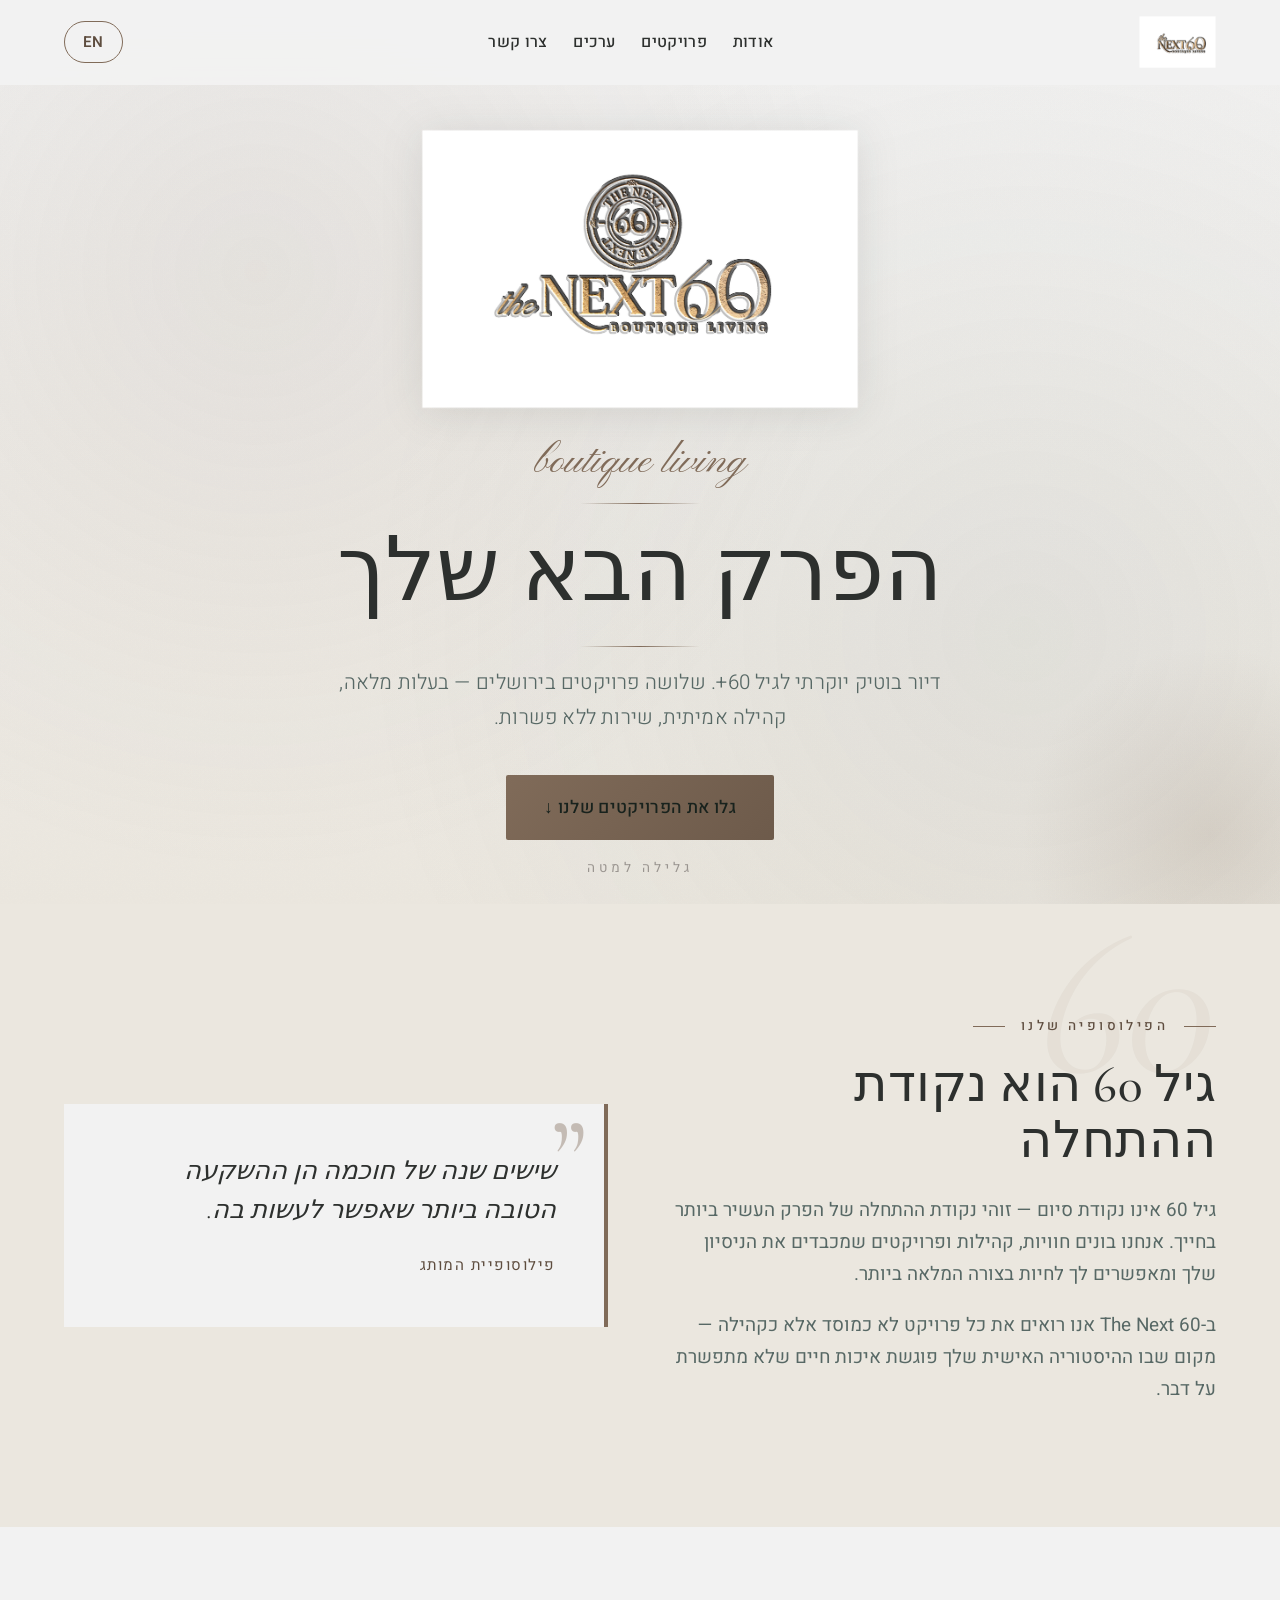
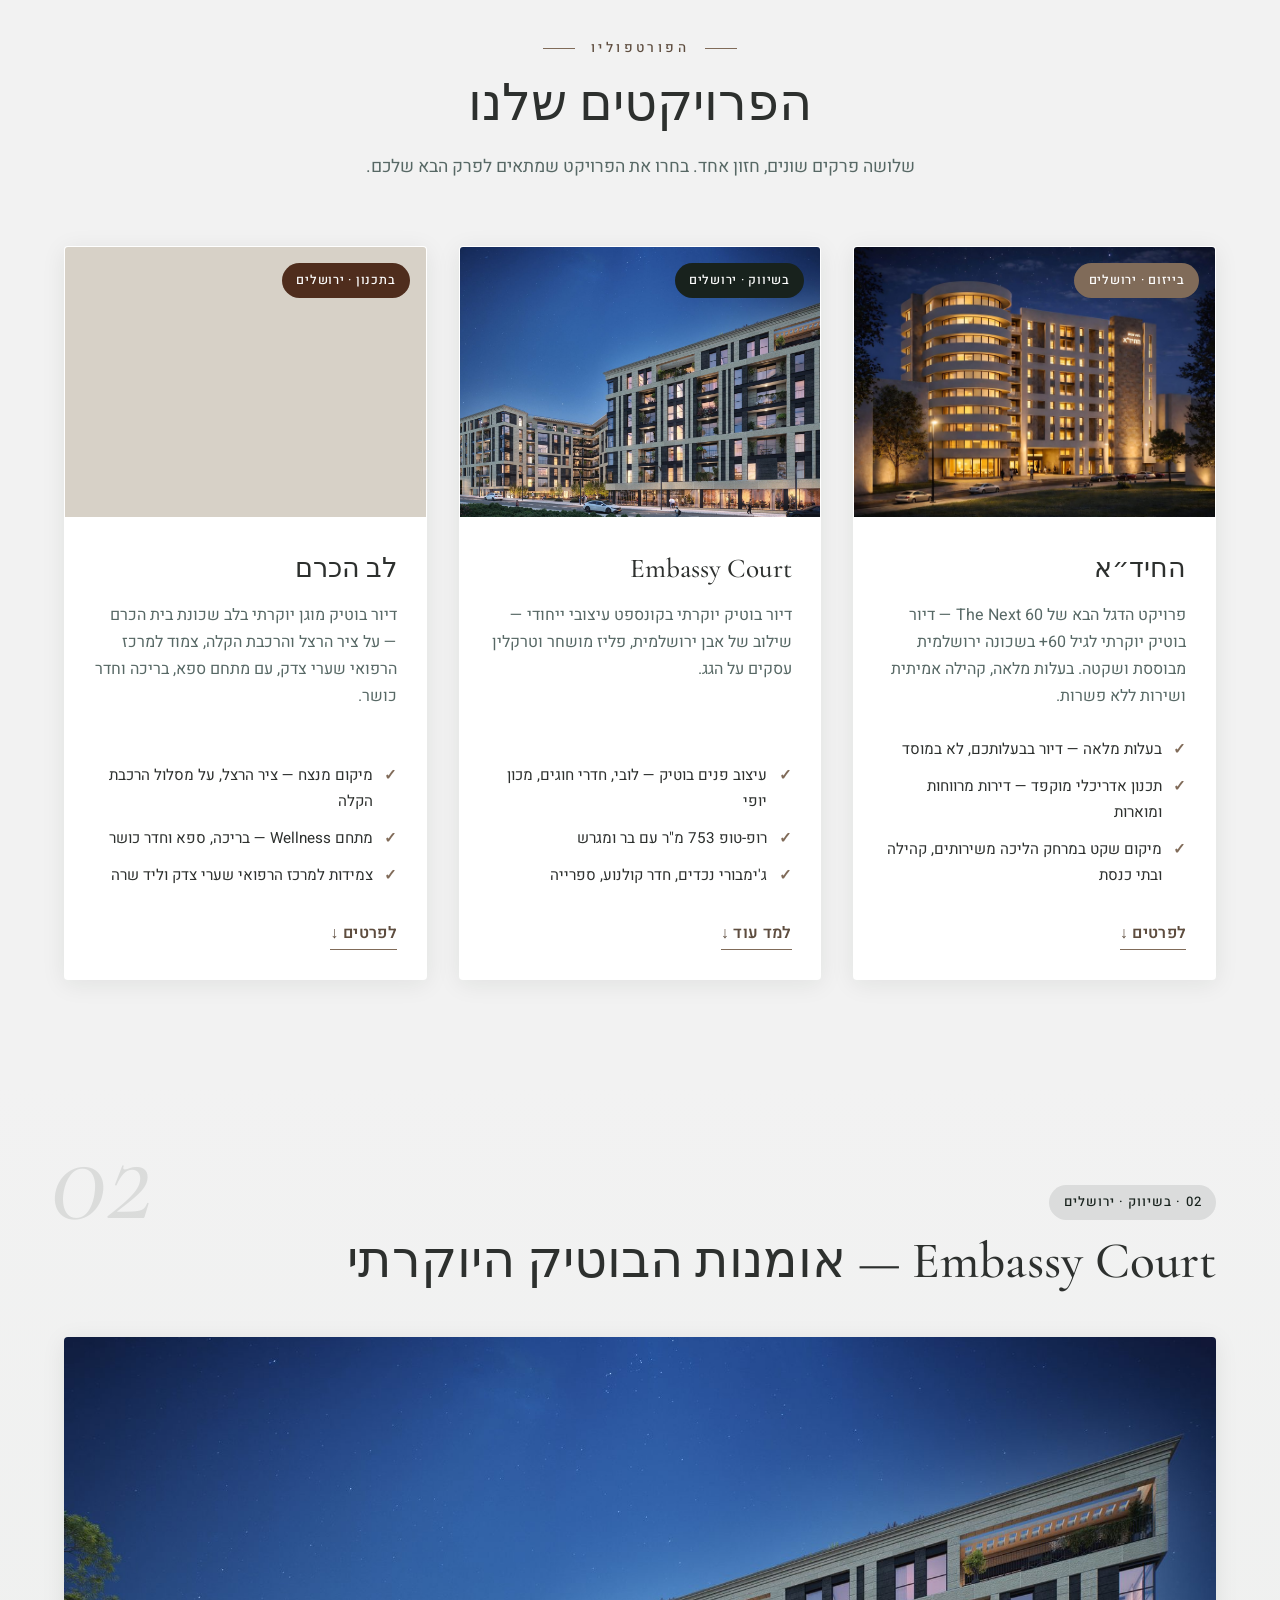
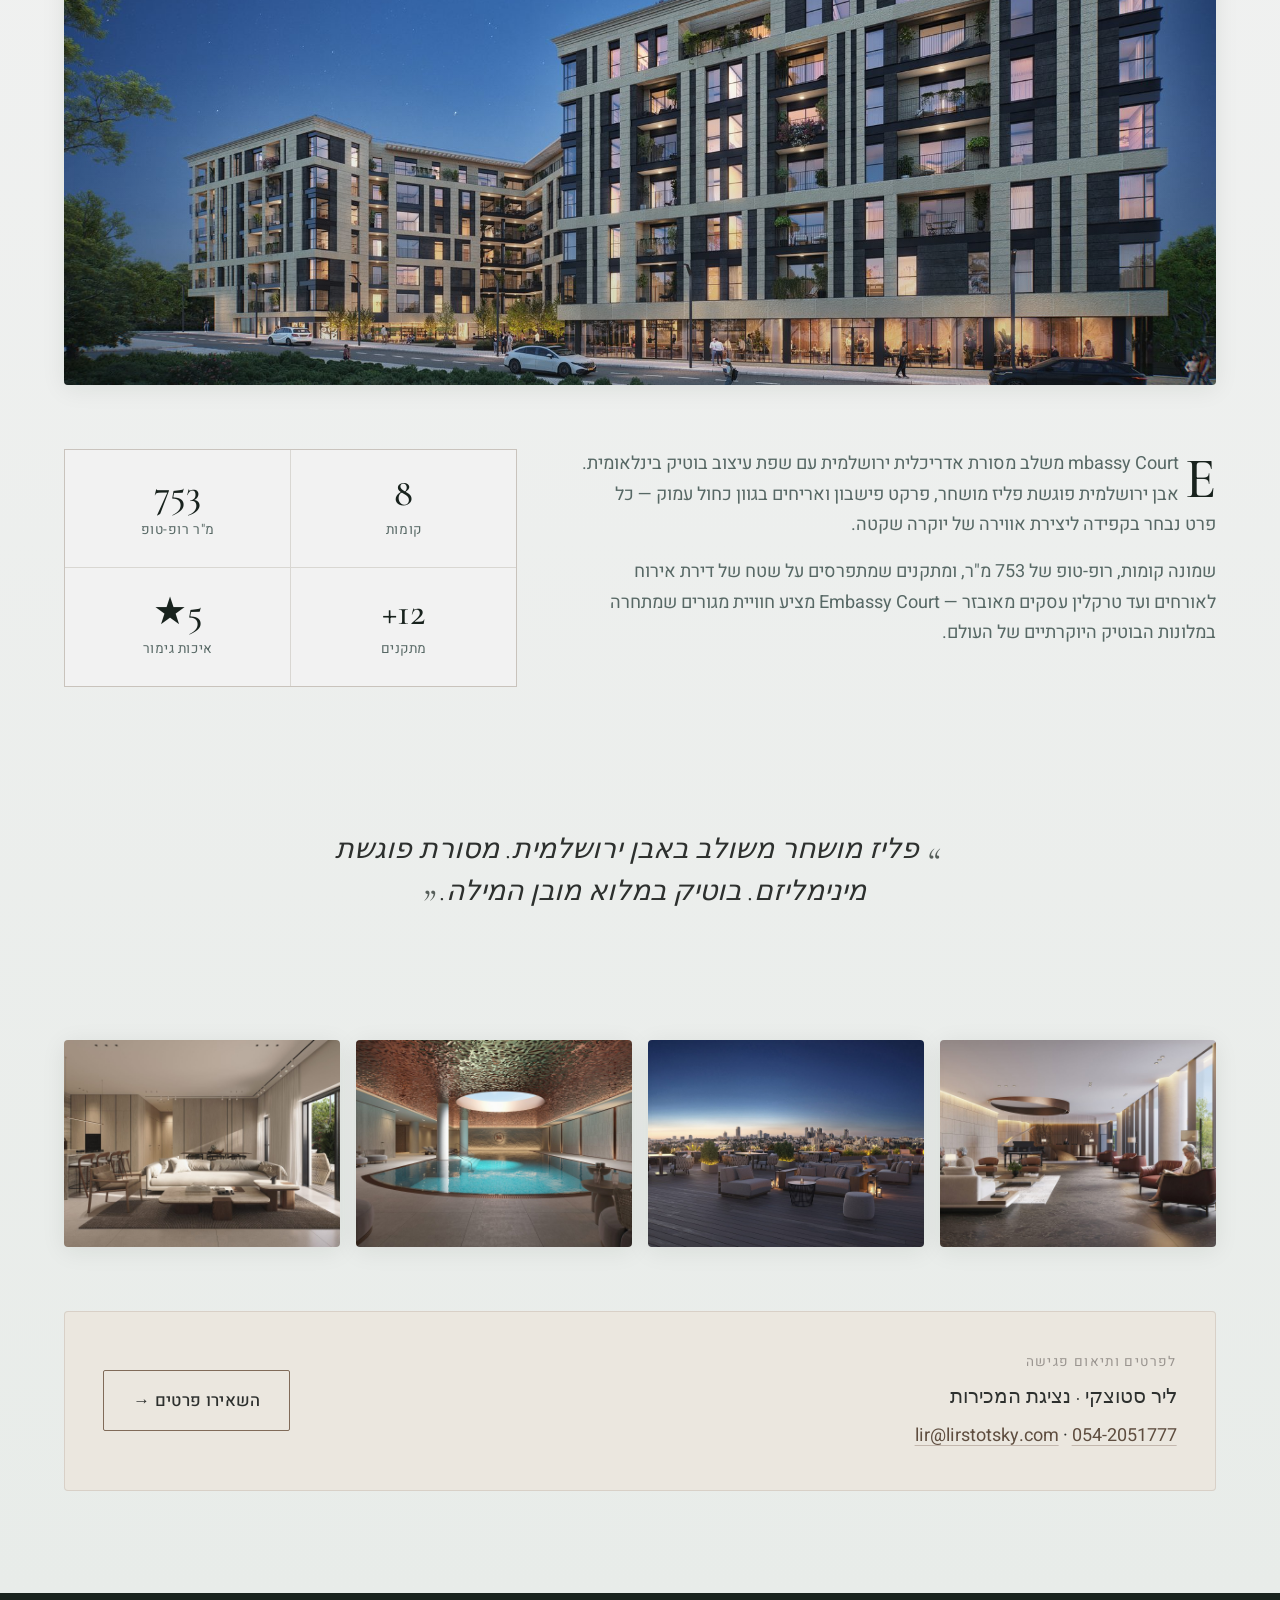
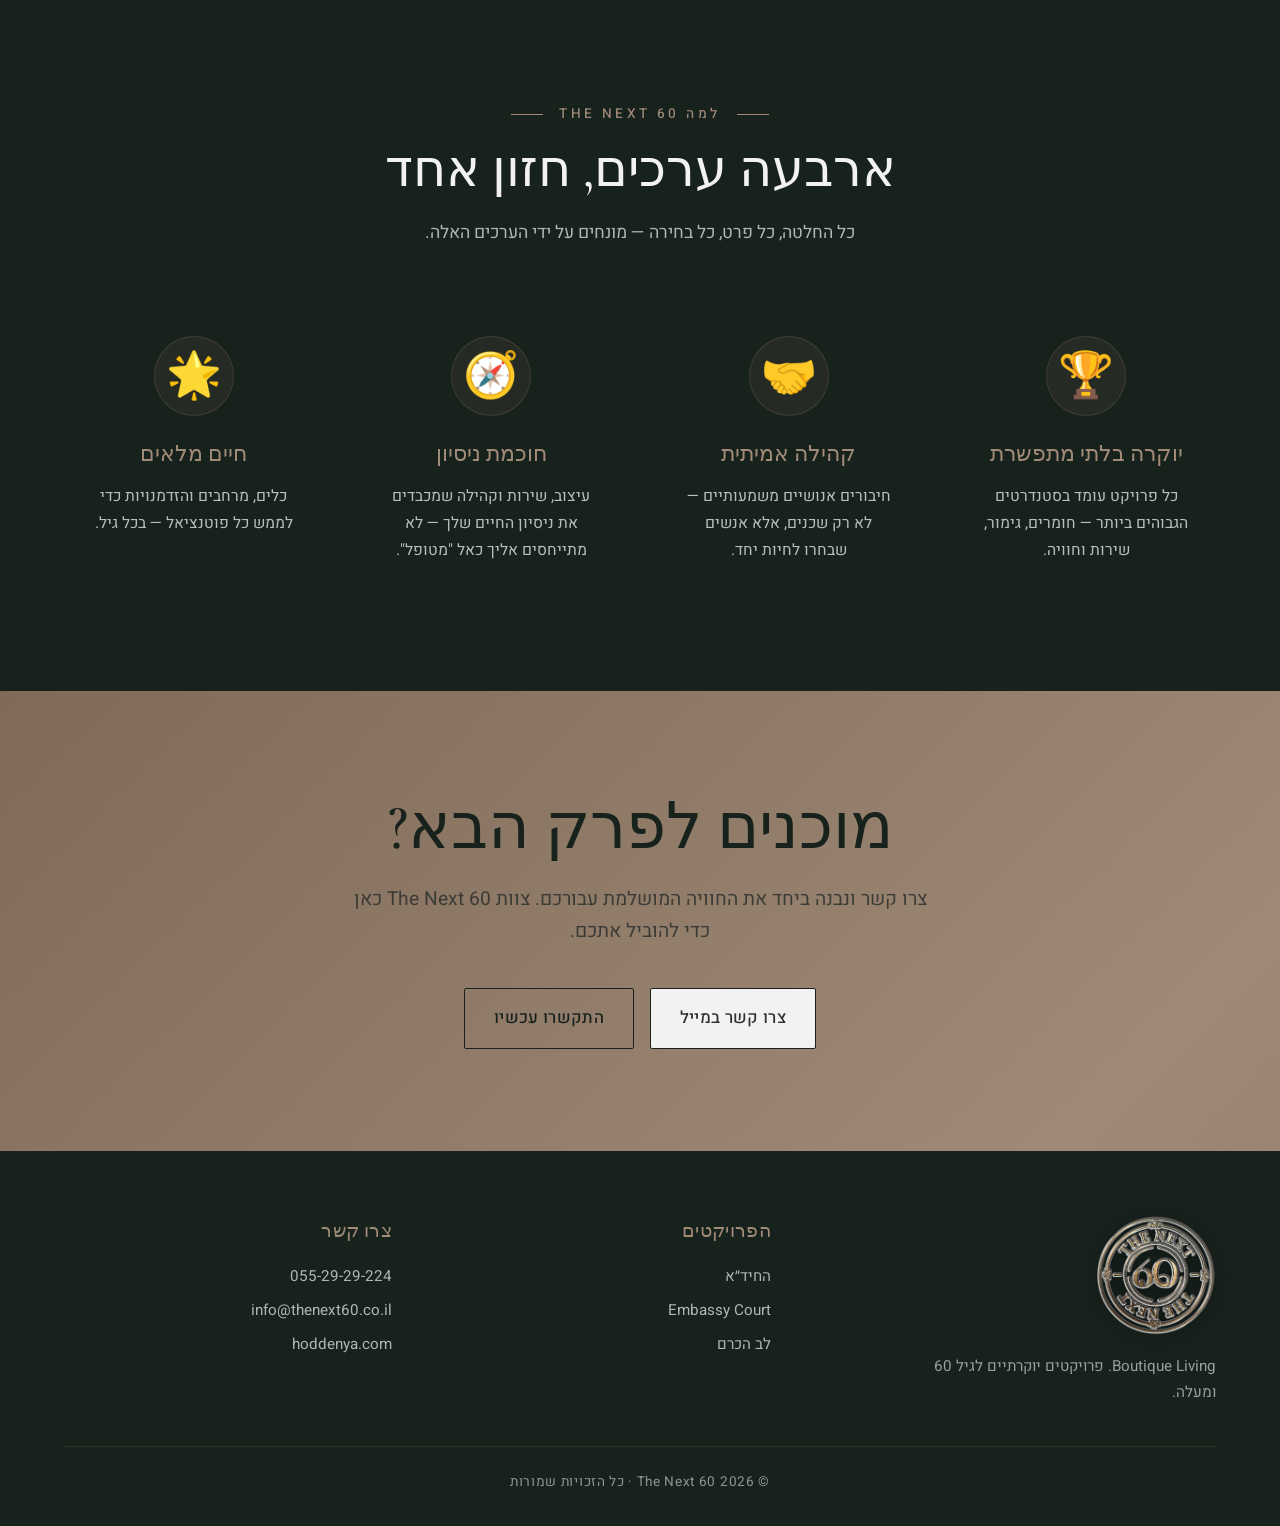
<file: old/index.html>
<!DOCTYPE html>
<html lang="he" dir="rtl">
<head>
<meta charset="UTF-8">
<meta name="viewport" content="width=device-width, initial-scale=1.0">
<title>The Next 60 — Boutique Living</title>
<meta name="description" content="פרויקטים יוקרתיים שנבנו במיוחד עבור גיל 60 ומעלה — הוד דניה, Embassy Court, הוד ירושלים">
<script>
  // Set html lang/dir from saved preference BEFORE first paint to avoid FOUC
  (function() {
    try {
      var saved = localStorage.getItem('next60-lang');
      if (saved === 'en') {
        document.documentElement.lang = 'en';
        document.documentElement.dir = 'ltr';
      }
    } catch (e) { /* localStorage may be blocked */ }
  })();
</script>
<link rel="preconnect" href="https://fonts.googleapis.com">
<link rel="preconnect" href="https://fonts.gstatic.com" crossorigin>
<link href="https://fonts.googleapis.com/css2?family=Cinzel:wght@400;500;600;700&family=Cormorant+Garamond:ital,wght@0,300;0,400;0,500;0,600;0,700;1,300;1,400&family=Heebo:wght@300;400;500;600;700&family=Pinyon+Script&display=swap" rel="stylesheet">
<link rel="icon" type="image/png" sizes="256x256" href="../assets/brand/favicon.png">
<link rel="icon" type="image/x-icon" href="../assets/brand/favicon.ico">
<style>
/* ============================================
   THE NEXT 60 — Mini-site styles (all inline)
   ============================================ */

:root {
  /* === NEW BRAND PALETTE (per official PDF — May 2026) ===
     RAW UMBER   #4f2d1d   – warm accent
     TIMBER WOLF #d7d1c7   – secondary surface
     CREAM       #f2f2f2   – primary background
     LIGHT GREEN #576865   – cool secondary accent
     DARK GREEN  #18221d   – dark surfaces, hero overlay
     LIGHT BLACK #2d302e   – body text, headings
     GOLD/BEIGE  #806b59   – primary accent, hover, borders     */

  /* Brand master palette */
  --brand-gold:        #806b59;
  --brand-gold-light:  #a08a78;
  --brand-gold-dark:   #5e4d3f;
  --brand-copper:      #4f2d1d;

  --brand-green:       #576865;
  --brand-green-dark:  #18221d;
  --brand-cream:       #f2f2f2;
  --brand-wolf:        #d7d1c7;
  --brand-umber:       #4f2d1d;

  --bg-primary:   #f2f2f2;
  --bg-secondary: #ebe7df;
  --bg-tertiary:  #d7d1c7;
  --bg-deep:      #18221d;
  --bg-card:      #FFFFFF;

  --text-primary:   #2d302e;
  --text-secondary: #576865;
  --text-muted:     #9a9590;
  --text-on-dark:   #f2f2f2;
  --text-gold:      #806b59;

  --border-light:  rgba(128,107,89,0.18);
  --border-medium: rgba(128,107,89,0.38);
  --shadow-card:   0 4px 24px rgba(24,34,29,0.08);
  --shadow-hover:  0 16px 56px rgba(24,34,29,0.18);
  --shadow-gold:   0 0 40px rgba(128,107,89,0.20);

  /* Project palettes — single brand family, accent-per-project */
  --proj-embassy-accent:  #18221d;
  --proj-embassy-tint:    #e8ece9;
  --proj-embassy-deep:    #18221d;

  /* Card-tag accents (decoupled from any single project) */
  --tag-active-bg:        #806b59; /* gold */
  --tag-heritage-bg:      #4f2d1d; /* raw umber */

  /* Spacing */
  --section-py: clamp(4rem, 8vw, 8rem);
  --container-max: 1280px;
  --container-px: clamp(1.5rem, 5vw, 4rem);

  /* Type scale */
  --fs-hero: clamp(3.2rem, 7vw, 7rem);
  --fs-h1:   clamp(2.2rem, 4vw, 4rem);
  --fs-h2:   clamp(1.7rem, 3vw, 2.8rem);
  --fs-h3:   clamp(1.25rem, 2vw, 1.7rem);
  --fs-body: clamp(1.05rem, 1.15vw, 1.15rem);
  --fs-small: 0.9rem;

  --tr-fast: 0.2s ease;
  --tr-smooth: 0.4s cubic-bezier(.4,0,.2,1);
  --tr-slow: 0.7s cubic-bezier(.4,0,.2,1);
}

* { box-sizing: border-box; margin: 0; padding: 0; }

html { scroll-behavior: smooth; }

body {
  font-family: "Heebo", "Segoe UI", Tahoma, sans-serif;
  font-size: 18px;
  line-height: 1.7;
  color: var(--text-primary);
  background: var(--bg-primary);
  -webkit-font-smoothing: antialiased;
  text-rendering: optimizeLegibility;
  transition: opacity 0.25s ease;
}

html[lang="en"] body { font-family: "Heebo", "Segoe UI", Tahoma, sans-serif; }

img { max-width: 100%; display: block; height: auto; }

a { color: inherit; text-decoration: none; }

button { font-family: inherit; cursor: pointer; border: none; background: none; }

:focus-visible { outline: 3px solid var(--brand-gold); outline-offset: 3px; border-radius: 4px; }

::selection { background: var(--brand-gold); color: var(--bg-deep); }

/* Skip link */
.skip-link {
  position: absolute; top: -100px; right: 0;
  background: var(--brand-gold); color: var(--bg-deep);
  padding: 12px 24px; z-index: 9999;
  transition: top var(--tr-fast);
  font-weight: 600;
}
.skip-link:focus { top: 0; }

/* Container */
.container {
  max-width: var(--container-max);
  margin: 0 auto;
  padding-inline: var(--container-px);
}

/* ============================================
   Reusable utilities
   ============================================ */
.h-display { font-family: "Cormorant Garamond", "Athelas", "Playfair Display", serif; font-weight: 500; letter-spacing: 0.005em; line-height: 1.1; }
.h-quote   { font-family: "Cormorant Garamond", "Playfair Display", serif; font-style: italic; }
.h-caps    { font-family: "Cinzel", "Cormorant Garamond", serif; font-weight: 500; letter-spacing: 0.10em; text-transform: uppercase; }
.h-script  { font-family: "Pinyon Script", "Cormorant Garamond", cursive; font-weight: 400; font-style: normal; }

.eyebrow {
  font-size: 0.85rem;
  letter-spacing: 0.25em;
  text-transform: uppercase;
  color: var(--brand-gold-dark);
  font-weight: 500;
  display: inline-flex;
  align-items: center;
  gap: 1rem;
}
.eyebrow::before, .eyebrow::after {
  content: "";
  width: 32px; height: 1px;
  background: var(--brand-gold);
}

.gold-divider {
  display: block;
  width: 80px; height: 2px;
  margin: 1.5rem auto;
  background: linear-gradient(90deg, transparent, var(--brand-gold), transparent);
}

/* Buttons */
.btn {
  display: inline-flex; align-items: center; justify-content: center; gap: 0.5rem;
  min-height: 52px;
  padding: 0.95rem 1.8rem;
  font-size: 1.05rem;
  font-weight: 500;
  letter-spacing: 0.02em;
  border-radius: 2px;
  transition: all var(--tr-smooth);
  cursor: pointer;
  position: relative;
  overflow: hidden;
}
.btn-primary {
  background: linear-gradient(135deg, var(--brand-gold) 0%, var(--brand-gold-dark) 100%);
  background-size: 200% auto;
  color: var(--bg-deep);
}
.btn-primary:hover { background-position: right center; transform: translateY(-2px); box-shadow: var(--shadow-gold); }

.btn-outline {
  background: transparent;
  color: var(--text-primary);
  border: 1.5px solid var(--brand-gold);
}
.btn-outline:hover { background: var(--brand-gold); color: var(--bg-deep); }

.btn-light {
  background: var(--bg-primary);
  color: var(--text-primary);
  border: 1.5px solid var(--bg-primary);
}
.btn-light:hover { background: transparent; color: var(--bg-primary); }

.btn-ghost {
  background: transparent;
  color: var(--brand-gold);
  border: 1.5px solid currentColor;
}
.btn-ghost:hover { background: var(--brand-gold); color: var(--bg-deep); border-color: var(--brand-gold); }

/* Animations */
@keyframes fadeInUp   { from { opacity:0; transform: translateY(28px); } to { opacity:1; transform: none; } }
@keyframes fadeInDown { from { opacity:0; transform: translateY(-24px); } to { opacity:1; transform: none; } }
@keyframes fadeIn     { from { opacity:0; } to { opacity:1; } }
@keyframes shimmerBg  { 0% { background-position: -200% center; } 100% { background-position: 200% center; } }
@keyframes floatY     { 0%,100% { transform: translateY(0); } 50% { transform: translateY(-12px); } }

.animate-on-scroll {
  opacity: 0;
  transform: translateY(30px);
  transition: opacity var(--tr-slow), transform var(--tr-slow);
}
.animate-on-scroll.is-visible { opacity: 1; transform: none; }

@media (prefers-reduced-motion: reduce) {
  *, *::before, *::after { animation-duration: 0.01ms !important; transition-duration: 0.01ms !important; scroll-behavior: auto !important; }
  .animate-on-scroll { opacity: 1; transform: none; }
}

/* ============================================
   Navigation
   ============================================ */
.navbar {
  position: fixed; top: 0; left: 0; right: 0;
  z-index: 1000;
  padding: 1rem 0;
  background: rgba(242,242,242,0.92);
  backdrop-filter: blur(16px);
  -webkit-backdrop-filter: blur(16px);
  border-bottom: 1px solid transparent;
  transition: padding var(--tr-smooth), background var(--tr-smooth), box-shadow var(--tr-smooth), border-color var(--tr-smooth);
}
.navbar.scrolled {
  padding: 0.5rem 0;
  background: rgba(242,242,242,0.96);
  box-shadow: 0 2px 24px rgba(24,34,29,0.08);
  border-bottom-color: var(--border-light);
}

.nav-inner {
  display: flex; align-items: center; justify-content: space-between;
  gap: 1.5rem;
}
.nav-logo { display: inline-flex; align-items: center; }
.nav-logo img {
  height: 52px;
  width: auto;
  transition: transform var(--tr-smooth);
}
.navbar.scrolled .nav-logo img { height: 44px; }

.nav-links {
  display: flex; gap: clamp(1rem, 2vw, 2.5rem);
  align-items: center;
  list-style: none;
}
.nav-link {
  position: relative;
  color: var(--text-primary);
  font-size: 1rem;
  font-weight: 500;
  padding: 0.5rem 0;
  letter-spacing: 0.02em;
  transition: color var(--tr-fast);
}
.nav-link::after {
  content: ""; position: absolute;
  bottom: -2px; left: 50%; right: 50%;
  height: 1px; background: var(--brand-gold);
  transition: left var(--tr-smooth), right var(--tr-smooth);
}
.nav-link:hover { color: var(--brand-gold-dark); }
.nav-link:hover::after { left: 0; right: 0; }

.lang-switch {
  display: inline-flex; align-items: center;
  gap: 0.4rem;
  padding: 0.55rem 1.1rem;
  border: 1.5px solid var(--brand-gold);
  border-radius: 999px;
  font-size: 0.95rem;
  font-weight: 600;
  color: var(--brand-gold-dark);
  letter-spacing: 0.05em;
  transition: background var(--tr-fast), color var(--tr-fast);
  min-height: 40px;
}
.lang-switch:hover { background: var(--brand-gold); color: var(--bg-deep); }

.nav-actions {
  display: inline-flex;
  align-items: center;
  gap: 0.75rem;
}

.nav-hamburger {
  display: none;
  width: 44px; height: 44px;
  flex-direction: column; align-items: center; justify-content: center;
  gap: 5px;
}
.nav-hamburger span {
  width: 26px; height: 2px;
  background: var(--text-primary);
  transition: transform var(--tr-fast), opacity var(--tr-fast);
}

@media (max-width: 880px) {
  .nav-links {
    position: fixed; top: 0; right: 0;
    height: 100dvh; width: min(85vw, 360px);
    background: var(--bg-primary);
    flex-direction: column;
    padding: 6rem 2rem 2rem;
    gap: 1.8rem;
    transform: translateX(100%);
    transition: transform var(--tr-smooth), visibility 0s linear var(--tr-smooth);
    box-shadow: -8px 0 32px rgba(0,0,0,0.08);
    visibility: hidden;
  }
  html[dir="ltr"] .nav-links {
    right: auto; left: 0;
    transform: translateX(-100%);
    box-shadow: 8px 0 32px rgba(0,0,0,0.08);
  }
  /* Open state — explicit per-dir selectors to match LTR specificity (0,2,2) > LTR closed (0,2,1) */
  html[dir="rtl"] .nav-links.open,
  html[dir="ltr"] .nav-links.open {
    transform: translateX(0);
    visibility: visible;
    transition: transform var(--tr-smooth);
  }
  .nav-link { font-size: 1.2rem; }
  .nav-hamburger { display: flex; }
  /* Make lang switch compact when sitting next to hamburger */
  .nav-actions .lang-switch {
    padding: 0.35rem 0.7rem;
    font-size: 0.85rem;
    min-height: 36px;
  }
}

/* ============================================
   Hero Section
   ============================================ */
.hero {
  min-height: 100vh; min-height: 100dvh;
  display: flex; align-items: center; justify-content: center;
  text-align: center;
  position: relative; overflow: hidden;
  padding: 8rem 1.5rem 4rem;
  background:
    radial-gradient(circle at 20% 30%, rgba(128,107,89,0.10), transparent 50%),
    radial-gradient(circle at 80% 70%, rgba(87,104,101,0.08), transparent 55%),
    linear-gradient(180deg, var(--bg-primary) 0%, var(--bg-secondary) 100%);
}
/* SVG noise overlay */
.hero::before {
  content: ""; position: absolute; inset: 0;
  background-image: url("data:image/svg+xml;utf8,<svg xmlns='http://www.w3.org/2000/svg' width='180' height='180'><filter id='n'><feTurbulence type='fractalNoise' baseFrequency='0.85' numOctaves='2' seed='5'/><feColorMatrix values='0 0 0 0 0.50 0 0 0 0 0.42 0 0 0 0 0.35 0 0 0 0.04 0'/></filter><rect width='100%25' height='100%25' filter='url(%23n)'/></svg>");
  opacity: 0.55; pointer-events: none;
  mix-blend-mode: multiply;
}
/* Floating shapes */
.hero::after {
  content: ""; position: absolute;
  right: -120px; bottom: -120px;
  width: 380px; height: 380px;
  border-radius: 50%;
  background: radial-gradient(circle, rgba(128,107,89,0.16), transparent 70%);
  pointer-events: none;
  animation: floatY 8s ease-in-out infinite;
}

.hero-inner { position: relative; z-index: 2; max-width: 920px; }

.hero-logo {
  width: clamp(260px, 38vw, 440px);
  height: auto;
  margin: 0 auto 2rem;
  animation: fadeInDown 0.9s ease-out 0.1s both;
  filter: drop-shadow(0 4px 20px rgba(24,34,29,0.10));
}

.hero-rule-top, .hero-rule-bottom {
  width: 120px; height: 1px;
  margin: 1.2rem auto;
  background: linear-gradient(90deg, transparent, var(--brand-gold) 50%, transparent);
  animation: fadeIn 1.2s ease-out 0.4s both;
}

.hero-script {
  font-size: clamp(1.7rem, 3.4vw, 2.6rem);
  color: var(--brand-gold);
  margin: 0.4rem auto 0.2rem;
  letter-spacing: 0;
  line-height: 1;
  animation: fadeIn 1.2s ease-out 0.3s both;
}

.hero-title {
  font-size: var(--fs-hero);
  margin: 1rem 0 1.5rem;
  letter-spacing: 0;
  color: var(--text-primary);
  font-weight: 500;
  animation: fadeInUp 1s ease-out 0.5s both;
}

.hero-sub {
  font-size: clamp(1.1rem, 1.6vw, 1.4rem);
  color: var(--text-secondary);
  max-width: 640px;
  margin: 0 auto 2.5rem;
  font-weight: 300;
  letter-spacing: 0.01em;
  animation: fadeInUp 1s ease-out 0.75s both;
}

.hero-cta { animation: fadeIn 1s ease-out 1.1s both; }
.hero-cta .btn { padding: 1.1rem 2.4rem; font-size: 1.1rem; }

.hero-scroll-hint {
  position: absolute;
  bottom: 1.5rem; left: 50%;
  transform: translateX(-50%);
  font-size: 0.85rem;
  letter-spacing: 0.3em;
  color: var(--text-muted);
  text-transform: uppercase;
  animation: floatY 2.5s ease-in-out infinite, fadeIn 1.2s ease-out 1.4s both;
}

/* ============================================
   Section base + About
   ============================================ */
section { padding: var(--section-py) 0; position: relative; scroll-margin-top: 80px; }

.about { background: var(--bg-secondary); position: relative; }
.about::before {
  content: ""; position: absolute;
  top: 0; right: 5%;
  font-family: "Cormorant Garamond", "Playfair Display", serif;
  font-style: italic;
  font-size: clamp(8rem, 16vw, 18rem);
  color: var(--brand-gold);
  opacity: 0.06;
  line-height: 1;
  font-weight: 400;
  content: "60";
  pointer-events: none;
}

.about-grid {
  display: grid;
  grid-template-columns: 1fr 1fr;
  gap: clamp(2rem, 5vw, 5rem);
  align-items: center;
}

.about-text .h-display { font-size: var(--fs-h1); margin-bottom: 1.5rem; }
.about-text p { font-size: 1.18rem; color: var(--text-secondary); margin-bottom: 1.2rem; max-width: 60ch; }

.about-quote {
  padding: clamp(2rem, 4vw, 3rem);
  background: var(--bg-primary);
  border-inline-start: 4px solid var(--brand-gold);
  position: relative;
}
.about-quote::before {
  content: "\201D";
  font-family: "Cormorant Garamond", "Playfair Display", serif;
  font-size: 7rem; line-height: 0.7;
  color: var(--brand-gold);
  position: absolute;
  top: 1rem;
  right: 1rem;
  opacity: 0.4;
}
html[dir="ltr"] .about-quote::before { right: auto; left: 1rem; }
.about-quote blockquote {
  font-family: "Cormorant Garamond", "Playfair Display", serif;
  font-style: italic;
  font-size: clamp(1.3rem, 2vw, 1.7rem);
  line-height: 1.5;
  color: var(--text-primary);
  position: relative;
}
.about-quote cite {
  display: block;
  margin-top: 1.5rem;
  font-style: normal;
  font-size: 0.95rem;
  color: var(--brand-gold-dark);
  letter-spacing: 0.1em;
  text-transform: uppercase;
}

@media (max-width: 800px) { .about-grid { grid-template-columns: 1fr; } }

/* ============================================
   Projects overview grid
   ============================================ */
.projects-overview { background: var(--bg-primary); }

.section-head {
  text-align: center;
  margin-bottom: clamp(2rem, 5vw, 4rem);
}
.section-head .eyebrow { margin-bottom: 1rem; }
.section-head h2 {
  font-family: "Cormorant Garamond", serif;
  font-weight: 500;
  font-size: var(--fs-h1);
  letter-spacing: 0;
  line-height: 1.1;
}
.section-head p {
  max-width: 580px;
  margin: 1.2rem auto 0;
  color: var(--text-secondary);
  font-size: 1.1rem;
}

.proj-grid {
  display: grid;
  grid-template-columns: repeat(auto-fit, minmax(320px, 1fr));
  gap: 2rem;
}

.proj-card {
  background: var(--bg-card);
  border-radius: 4px;
  overflow: hidden;
  box-shadow: var(--shadow-card);
  transition: transform var(--tr-smooth), box-shadow var(--tr-smooth);
  display: flex; flex-direction: column;
  border: 1px solid transparent;
}
.proj-card:hover {
  transform: translateY(-8px);
  box-shadow: var(--shadow-hover);
  border-color: var(--border-light);
}

.proj-card-img {
  position: relative;
  width: 100%; aspect-ratio: 4/3;
  overflow: hidden;
  background: var(--bg-tertiary);
}
.proj-card-img img {
  width: 100%; height: 100%;
  object-fit: cover;
  transition: transform 0.7s ease;
}
.proj-card:hover .proj-card-img img { transform: scale(1.06); }

.proj-card-tag {
  position: absolute;
  top: 1rem; inset-inline-start: 1rem;
  background: rgba(24,34,29,0.85);
  color: var(--bg-primary);
  padding: 0.45rem 0.9rem;
  border-radius: 999px;
  font-size: 0.78rem;
  font-weight: 500;
  letter-spacing: 0.06em;
  text-transform: uppercase;
  backdrop-filter: blur(8px);
}
.proj-card-tag.tag-active { background: var(--tag-active-bg); color: #fff; }
.proj-card-tag.tag-coming { background: var(--proj-embassy-accent); color: #fff; }
.proj-card-tag.tag-heritage { background: var(--tag-heritage-bg); color: #fff; }

.proj-card-body {
  padding: 1.8rem;
  display: flex; flex-direction: column;
  flex: 1;
}
.proj-card-title {
  font-family: "Cormorant Garamond", serif;
  font-weight: 500;
  font-size: 1.7rem;
  margin-bottom: 0.6rem;
  letter-spacing: 0;
}
.proj-card-desc {
  color: var(--text-secondary);
  font-size: 1rem;
  margin-bottom: 1.3rem;
  flex: 1;
}
.proj-card-features {
  list-style: none;
  margin-bottom: 1.6rem;
  padding: 0;
}
.proj-card-features li {
  font-size: 0.95rem;
  padding: 0.35rem 0;
  color: var(--text-primary);
  display: flex;
  align-items: flex-start;
  gap: 0.7rem;
}
.proj-card-features li::before {
  content: "✓";
  color: var(--brand-gold);
  font-weight: 700;
  flex-shrink: 0;
}
.proj-card-cta {
  align-self: flex-start;
  color: var(--brand-gold-dark);
  font-weight: 600;
  font-size: 1rem;
  border-bottom: 1.5px solid var(--brand-gold);
  padding-bottom: 2px;
  letter-spacing: 0.02em;
  transition: color var(--tr-fast), padding var(--tr-fast);
}
.proj-card-cta:hover { color: var(--brand-gold); padding-inline-end: 0.4rem; }

/* ============================================
   Project Deep Dive sections (shared base)
   ============================================ */
.proj-section { position: relative; }

.proj-section-num {
  position: absolute;
  top: 2rem;
  inset-inline-end: 4vw;
  font-family: "Cormorant Garamond", "Playfair Display", serif;
  font-style: italic;
  font-size: clamp(5rem, 10vw, 9rem);
  color: var(--brand-gold);
  opacity: 0.10;
  line-height: 1;
  pointer-events: none;
  font-weight: 400;
}

.proj-section-head {
  margin-bottom: 3rem;
}
.proj-section-head h2 {
  font-family: "Cormorant Garamond", serif;
  font-weight: 500;
  font-size: var(--fs-h1);
  line-height: 1.1;
  margin: 0.8rem 0;
}
.proj-section-head .proj-tag {
  display: inline-block;
  background: rgba(128,107,89,0.15);
  color: var(--brand-gold-dark);
  padding: 0.4rem 0.9rem;
  border-radius: 999px;
  font-size: 0.82rem;
  font-weight: 500;
  letter-spacing: 0.08em;
  text-transform: uppercase;
}

.proj-hero-strip {
  width: 100%;
  aspect-ratio: 16 / 9;
  overflow: hidden;
  position: relative;
  margin-bottom: clamp(2rem, 5vw, 4rem);
  border-radius: 4px;
  box-shadow: var(--shadow-card);
}
.proj-hero-strip img {
  width: 100%; height: 100%;
  object-fit: cover;
}
.proj-hero-strip::after {
  content: ""; position: absolute;
  inset: 0;
  background: linear-gradient(180deg, transparent 50%, rgba(24,34,29,0.20) 100%);
  pointer-events: none;
}

.proj-intro {
  display: grid;
  grid-template-columns: 1.4fr 1fr;
  gap: clamp(2rem, 5vw, 4rem);
  align-items: start;
  margin-bottom: clamp(3rem, 6vw, 5rem);
}
.proj-intro-text p {
  font-size: 1.13rem;
  color: var(--text-secondary);
  margin-bottom: 1rem;
}
.proj-intro-text p:first-of-type::first-letter {
  font-family: "Cormorant Garamond", serif;
  font-size: 3.6rem;
  line-height: 1; float: right;
  margin: 0.15rem 0 0 0.4rem;
  color: var(--brand-gold);
  font-weight: 500;
}
html[dir="ltr"] .proj-intro-text p:first-of-type::first-letter { float: left; margin: 0.15rem 0.4rem 0 0; }

@media (max-width: 760px) { .proj-intro { grid-template-columns: 1fr; } }

.proj-stats {
  display: grid;
  grid-template-columns: repeat(2, 1fr);
  gap: 1px;
  background: var(--border-light);
  border: 1px solid var(--border-light);
}
.proj-stat {
  background: var(--bg-primary);
  padding: 1.4rem;
  text-align: center;
}
.proj-stat-num {
  font-family: "Cormorant Garamond", serif;
  font-size: 2.4rem;
  font-weight: 500;
  color: var(--brand-gold-dark);
  line-height: 1.1;
  display: block;
}
.proj-stat-label {
  font-size: 0.85rem;
  color: var(--text-secondary);
  margin-top: 0.4rem;
  letter-spacing: 0.04em;
}

/* Facilities grid (4 cols) */
.facilities-grid {
  display: grid;
  grid-template-columns: repeat(auto-fit, minmax(200px, 1fr));
  gap: 1px;
  background: var(--border-light);
  border: 1px solid var(--border-light);
  margin-bottom: clamp(2rem, 5vw, 4rem);
}
.facility {
  background: var(--bg-primary);
  padding: 1.6rem 1.2rem;
  text-align: center;
  transition: background var(--tr-smooth);
}
.facility:hover { background: var(--proj-embassy-tint); }
.facility-icon {
  font-size: 2rem;
  line-height: 1;
  margin-bottom: 0.6rem;
  display: block;
  filter: grayscale(0.2);
}
.facility-title {
  font-weight: 500;
  font-size: 1rem;
  color: var(--text-primary);
  margin-bottom: 0.25rem;
}
.facility-desc {
  font-size: 0.85rem;
  color: var(--text-muted);
  line-height: 1.4;
}

/* Quote callout inside project section */
.proj-quote {
  text-align: center;
  padding: clamp(2rem, 5vw, 4rem) 1rem;
  max-width: 720px;
  margin: 0 auto clamp(2rem, 5vw, 4rem);
}
.proj-quote blockquote {
  font-family: "Cormorant Garamond", "Playfair Display", serif;
  font-style: italic;
  font-size: clamp(1.4rem, 2.2vw, 1.9rem);
  line-height: 1.5;
  color: var(--text-primary);
  position: relative;
}
.proj-quote blockquote::before, .proj-quote blockquote::after {
  content: "\201C";
  font-size: 2.5rem; line-height: 0;
  color: var(--brand-gold);
  vertical-align: -0.4em;
  opacity: 0.7;
  margin: 0 0.4rem;
}
.proj-quote blockquote::after { content: "\201D"; vertical-align: -0.4em; }

/* Mini gallery */
.mini-gallery {
  display: grid;
  grid-template-columns: repeat(auto-fit, minmax(240px, 1fr));
  gap: 1rem;
  margin-bottom: clamp(2rem, 5vw, 4rem);
}
.mini-gallery img {
  width: 100%; aspect-ratio: 4/3;
  object-fit: cover;
  border-radius: 4px;
  box-shadow: var(--shadow-card);
  transition: transform var(--tr-smooth), box-shadow var(--tr-smooth);
}
.mini-gallery img:hover {
  transform: translateY(-6px) scale(1.02);
  box-shadow: var(--shadow-hover);
}

/* Contact bar (per project) */
.proj-contact-bar {
  background: var(--bg-secondary);
  border: 1px solid var(--border-light);
  border-radius: 4px;
  padding: clamp(1.6rem, 3vw, 2.4rem);
  display: grid;
  grid-template-columns: 1fr auto;
  gap: 1.5rem;
  align-items: center;
}
.proj-contact-info {
  display: flex; flex-direction: column; gap: 0.4rem;
}
.proj-contact-info .label {
  font-size: 0.85rem;
  letter-spacing: 0.1em;
  text-transform: uppercase;
  color: var(--text-muted);
}
.proj-contact-info strong {
  font-size: 1.25rem;
  color: var(--text-primary);
  font-weight: 500;
  font-family: "Cormorant Garamond", serif;
}
.proj-contact-info a { color: var(--brand-gold-dark); text-decoration: underline; text-decoration-color: var(--border-medium); text-underline-offset: 4px; }
.proj-contact-info a:hover { color: var(--brand-gold); }

@media (max-width: 720px) {
  .proj-contact-bar { grid-template-columns: 1fr; }
}

/* ============================================
   Embassy Court — overrides (drama)
   ============================================ */
.proj-embassy {
  background: linear-gradient(180deg, var(--bg-primary) 0%, var(--proj-embassy-tint) 100%);
}
.proj-embassy .proj-section-num { color: var(--proj-embassy-accent); }
.proj-embassy .proj-section-head .proj-tag { background: rgba(24,34,29,0.10); color: var(--proj-embassy-accent); }
.proj-embassy .facility:hover { background: var(--proj-embassy-tint); }
.proj-embassy .facility-icon { color: var(--proj-embassy-accent); }
.proj-embassy .proj-intro-text p:first-of-type::first-letter { color: var(--proj-embassy-accent); }
.proj-embassy .proj-quote blockquote::before, .proj-embassy .proj-quote blockquote::after { color: var(--proj-embassy-accent); }
.proj-embassy .proj-stat-num { color: var(--proj-embassy-accent); }

/* Materials palette */
.materials-row {
  display: grid;
  grid-template-columns: repeat(auto-fit, minmax(180px, 1fr));
  gap: 1rem;
  margin-bottom: clamp(2rem, 5vw, 4rem);
}
.material {
  background: var(--bg-card);
  padding: 1.2rem;
  border-radius: 4px;
  text-align: center;
  box-shadow: var(--shadow-card);
}
.material-swatch {
  width: 100%; aspect-ratio: 3/2;
  border-radius: 2px;
  margin-bottom: 1rem;
  border: 1px solid var(--border-light);
}
.material-swatch.m-stone    { background: linear-gradient(135deg, #d7d1c7 0%, #b8aea0 60%, #998a78 100%); }
.material-swatch.m-brass    { background: linear-gradient(135deg, #806b59 0%, #5e4d3f 60%, #2d302e 100%); }
.material-swatch.m-parquet  { background: repeating-linear-gradient(45deg, #806b59 0 12px, #4f2d1d 12px 24px); }
.material-swatch.m-tile     { background: linear-gradient(135deg, #576865 0%, #18221d 100%); }
.material-name {
  font-family: "Cormorant Garamond", serif;
  font-size: 1.15rem;
  font-weight: 500;
  margin-bottom: 0.2rem;
}
.material-desc {
  font-size: 0.85rem;
  color: var(--text-muted);
}

/* Floor breakdown */
.floors-list {
  background: var(--bg-card);
  border: 1px solid var(--border-light);
  border-radius: 4px;
  overflow: hidden;
  margin-bottom: clamp(2rem, 5vw, 4rem);
}
.floor-row {
  display: grid;
  grid-template-columns: 130px 1fr auto;
  align-items: center;
  padding: 1rem 1.4rem;
  border-bottom: 1px solid var(--border-light);
  font-size: 1rem;
  gap: 1rem;
}
.floor-row:last-child { border-bottom: none; }
.floor-row:hover { background: var(--proj-embassy-tint); }
.floor-label {
  font-family: "Cormorant Garamond", serif;
  font-size: 1.2rem;
  font-weight: 500;
  color: var(--proj-embassy-accent);
}
.floor-desc { color: var(--text-secondary); }
.floor-size {
  color: var(--text-primary);
  font-weight: 600;
  font-variant-numeric: tabular-nums;
}
@media (max-width: 600px) {
  .floor-row { grid-template-columns: 90px 1fr; }
  .floor-size { grid-column: 2; font-size: 0.9rem; }
}

/* ============================================
   Values section
   ============================================ */
.values {
  background: var(--bg-deep);
  color: var(--text-on-dark);
}
.values .section-head h2 { color: var(--text-on-dark); }
.values .section-head .eyebrow { color: var(--brand-gold-light); }
.values .section-head .eyebrow::before, .values .section-head .eyebrow::after { background: var(--brand-gold-light); }
.values .section-head p { color: rgba(242,242,242,0.7); }

.values-grid {
  display: grid;
  grid-template-columns: repeat(auto-fit, minmax(230px, 1fr));
  gap: clamp(1.5rem, 3vw, 3rem);
  margin-top: 2.5rem;
}
.value {
  text-align: center;
  padding: 1.5rem;
}
.value-icon {
  font-size: 2.8rem;
  display: inline-flex;
  width: 80px; height: 80px;
  border-radius: 50%;
  background: rgba(128,107,89,0.12);
  border: 1px solid rgba(128,107,89,0.3);
  align-items: center; justify-content: center;
  margin: 0 auto 1.2rem;
}
.value-title {
  font-family: "Cormorant Garamond", serif;
  font-size: 1.4rem;
  font-weight: 500;
  color: var(--brand-gold-light);
  margin-bottom: 0.7rem;
}
.value-desc {
  font-size: 0.98rem;
  line-height: 1.7;
  color: rgba(242,242,242,0.75);
}

/* ============================================
   Contact CTA
   ============================================ */
.contact-cta {
  background: linear-gradient(135deg, var(--brand-gold) 0%, var(--brand-gold-light) 50%, var(--brand-gold) 100%);
  background-size: 200% auto;
  text-align: center;
  color: var(--bg-deep);
  position: relative;
  overflow: hidden;
}
.contact-cta::before {
  content: "";
  position: absolute; inset: 0;
  background-image: url("data:image/svg+xml;utf8,<svg xmlns='http://www.w3.org/2000/svg' width='180' height='180'><filter id='n'><feTurbulence type='fractalNoise' baseFrequency='0.85' numOctaves='2' seed='5'/><feColorMatrix values='0 0 0 0 0.10 0 0 0 0 0.07 0 0 0 0 0.05 0 0 0 0.06 0'/></filter><rect width='100%25' height='100%25' filter='url(%23n)'/></svg>");
  opacity: 0.6;
  pointer-events: none;
}
.contact-cta-inner { position: relative; z-index: 2; }
.contact-cta h2 {
  font-family: "Cormorant Garamond", serif;
  font-weight: 500;
  font-size: clamp(2.4rem, 5vw, 4rem);
  line-height: 1.1;
  margin-bottom: 1.2rem;
}
.contact-cta p {
  font-size: 1.2rem;
  max-width: 580px;
  margin: 0 auto 2.5rem;
  color: rgba(45,48,46,0.85);
}
.contact-cta-actions {
  display: inline-flex;
  gap: 1rem;
  flex-wrap: wrap;
  justify-content: center;
}
.contact-cta .btn-light { color: var(--text-primary); border-color: var(--bg-deep); }
.contact-cta .btn-light:hover { background: var(--bg-deep); color: var(--bg-primary); border-color: var(--bg-deep); }
.contact-cta .btn-ghost { color: var(--bg-deep); border-color: var(--bg-deep); }
.contact-cta .btn-ghost:hover { background: var(--bg-deep); color: var(--bg-primary); border-color: var(--bg-deep); }

/* ============================================
   Footer
   ============================================ */
.footer {
  background: var(--bg-deep);
  color: rgba(242,242,242,0.7);
  padding: clamp(3rem, 5vw, 4rem) 0 2rem;
  font-size: 0.95rem;
}
.footer-grid {
  display: grid;
  grid-template-columns: 1.2fr 1fr 1fr;
  gap: clamp(2rem, 4vw, 4rem);
  margin-bottom: 2.5rem;
}
@media (max-width: 760px) { .footer-grid { grid-template-columns: 1fr; } }

.footer-logo img {
  width: 120px; height: auto;
  filter: drop-shadow(0 2px 8px rgba(0,0,0,0.4));
  margin-bottom: 1.2rem;
}
.footer-tagline { color: rgba(242,242,242,0.6); font-size: 0.95rem; max-width: 320px; }

.footer-col h4 {
  color: var(--brand-gold-light);
  font-family: "Cormorant Garamond", serif;
  font-weight: 500;
  font-size: 1.2rem;
  margin-bottom: 1rem;
  letter-spacing: 0.02em;
}
.footer-col ul { list-style: none; padding: 0; }
.footer-col li { margin-bottom: 0.5rem; }
.footer-col a { color: rgba(242,242,242,0.7); transition: color var(--tr-fast); }
.footer-col a:hover { color: var(--brand-gold-light); }

.footer-bottom {
  border-top: 1px solid rgba(128,107,89,0.20);
  padding-top: 1.5rem;
  text-align: center;
  font-size: 0.85rem;
  color: rgba(242,242,242,0.55);
  letter-spacing: 0.05em;
}

/* ============================================
   Misc utilities
   ============================================ */
[hidden] { display: none !important; }

/* Print friendly fallback */
@media print {
  .navbar, .hero-cta, .hero-scroll-hint { display: none; }
}
</style>
</head>
<body>

<a href="#main" class="skip-link" data-i18n="skip">דלגו לתוכן הראשי</a>

<!-- ============================================
     Navigation
     ============================================ -->
<nav class="navbar" id="navbar" role="navigation" aria-label="ניווט ראשי">
  <div class="container nav-inner">
    <a href="#hero" class="nav-logo" aria-label="The Next 60 — Boutique Living · חזרה לראש העמוד">
      <img src="../assets/brand/logo-wordmark.png" srcset="../assets/brand/logo-wordmark.png 1x, ../assets/brand/logo-wordmark@2x.png 2x" alt="The Next 60 — Boutique Living" width="800" height="539">
    </a>
    <ul class="nav-links" id="navLinks">
      <li><a href="#about"     class="nav-link" data-i18n="nav_about">אודות</a></li>
      <li><a href="#projects"  class="nav-link" data-i18n="nav_projects">פרויקטים</a></li>
      <li><a href="#values"    class="nav-link" data-i18n="nav_values">ערכים</a></li>
      <li><a href="#contact"   class="nav-link" data-i18n="nav_contact">צרו קשר</a></li>
    </ul>
    <div class="nav-actions">
      <button id="langToggle" class="lang-switch" aria-label="Switch language" type="button">
        <span data-i18n="lang_switch">EN</span>
      </button>
      <button id="hamburger" class="nav-hamburger" aria-label="פתיחת תפריט" aria-expanded="false" type="button">
        <span></span><span></span><span></span>
      </button>
    </div>
  </div>
</nav>

<main id="main">

<!-- ============================================
     Hero
     ============================================ -->
<section class="hero" id="hero" aria-labelledby="heroTitle">
  <div class="hero-inner">
    <img src="../assets/brand/logo-full.png" srcset="../assets/brand/logo-full.png 1x, ../assets/brand/logo-full@2x.png 2x" alt="The Next 60 — Boutique Living" class="hero-logo" width="1000" height="641">
    <p class="hero-script h-script" data-i18n="hero_script">boutique living</p>
    <div class="hero-rule-top" aria-hidden="true"></div>
    <h1 id="heroTitle" class="h-display hero-title" data-i18n="hero_title">הפרק הבא שלך</h1>
    <div class="hero-rule-bottom" aria-hidden="true"></div>
    <p class="hero-sub" data-i18n="hero_sub">דיור בוטיק יוקרתי לגיל 60+. שלושה פרויקטים בירושלים — בעלות מלאה, קהילה אמיתית, שירות ללא פשרות.</p>
    <div class="hero-cta">
      <a href="#projects" class="btn btn-primary" data-i18n="hero_cta">גלו את הפרויקטים שלנו ↓</a>
    </div>
  </div>
  <div class="hero-scroll-hint" data-i18n="scroll_hint">גלילה למטה</div>
</section>

<!-- ============================================
     About / Philosophy
     ============================================ -->
<section class="about" id="about" aria-labelledby="aboutTitle">
  <div class="container">
    <div class="about-grid">
      <div class="about-text animate-on-scroll">
        <span class="eyebrow" data-i18n="about_eyebrow">הפילוסופיה שלנו</span>
        <h2 id="aboutTitle" class="h-display" style="margin-top:1.2rem" data-i18n="about_title">גיל 60 הוא נקודת ההתחלה</h2>
        <p data-i18n="about_p1">גיל 60 אינו נקודת סיום — זוהי נקודת ההתחלה של הפרק העשיר ביותר בחייך. אנחנו בונים חוויות, קהילות ופרויקטים שמכבדים את הניסיון שלך ומאפשרים לך לחיות בצורה המלאה ביותר.</p>
        <p data-i18n="about_p2">ב-The Next 60 אנו רואים את כל פרויקט לא כמוסד אלא כקהילה — מקום שבו ההיסטוריה האישית שלך פוגשת איכות חיים שלא מתפשרת על דבר.</p>
      </div>
      <div class="about-quote animate-on-scroll">
        <blockquote data-i18n="about_quote">שישים שנה של חוכמה הן ההשקעה הטובה ביותר שאפשר לעשות בה.</blockquote>
        <cite data-i18n="about_quote_cite">פילוסופיית המותג</cite>
      </div>
    </div>
  </div>
</section>

<!-- ============================================
     Projects Overview Grid
     ============================================ -->
<section class="projects-overview" id="projects" aria-labelledby="projectsTitle">
  <div class="container">
    <div class="section-head animate-on-scroll">
      <span class="eyebrow" data-i18n="projects_eyebrow">הפורטפוליו</span>
      <h2 id="projectsTitle" data-i18n="projects_title">הפרויקטים שלנו</h2>
      <p data-i18n="projects_sub">שלושה פרקים שונים, חזון אחד. בחרו את הפרויקט שמתאים לפרק הבא שלכם.</p>
    </div>

    <div class="proj-grid">
      <!-- Card 1: HaChida -->
      <article class="proj-card animate-on-scroll" data-delay="0">
        <div class="proj-card-img">
          <img src="../assets/chida-hero.jpg" alt="החיד״א — הדמיה חיצונית של הבניין" loading="lazy" decoding="async" width="1800" height="1200">
          <span class="proj-card-tag tag-active" data-i18n="card_chida_tag">בייזום · ירושלים</span>
        </div>
        <div class="proj-card-body">
          <h3 class="proj-card-title" data-i18n="card_chida_title">החיד״א</h3>
          <p class="proj-card-desc" data-i18n="card_chida_desc">פרויקט הדגל הבא של The Next 60 — דיור בוטיק יוקרתי לגיל 60+ בשכונה ירושלמית מבוססת ושקטה. בעלות מלאה, קהילה אמיתית ושירות ללא פשרות.</p>
          <ul class="proj-card-features">
            <li data-i18n="card_chida_f1">בעלות מלאה — דיור בבעלותכם, לא במוסד</li>
            <li data-i18n="card_chida_f2">תכנון אדריכלי מוקפד — דירות מרווחות ומוארות</li>
            <li data-i18n="card_chida_f3">מיקום שקט במרחק הליכה משירותים, קהילה ובתי כנסת</li>
          </ul>
          <a href="#contact" class="proj-card-cta" data-i18n="card_contact_cta">לפרטים ↓</a>
        </div>
      </article>

      <!-- Card 2: Embassy Court -->
      <article class="proj-card animate-on-scroll" data-delay="120">
        <div class="proj-card-img">
          <img src="../assets/embassy-court-exterior.jpg" alt="Embassy Court — הדמיה חיצונית" loading="lazy" decoding="async" width="1800" height="1012">
          <span class="proj-card-tag tag-coming" data-i18n="card_embassy_tag">בשיווק · ירושלים</span>
        </div>
        <div class="proj-card-body">
          <h3 class="proj-card-title" data-i18n="card_embassy_title">Embassy Court</h3>
          <p class="proj-card-desc" data-i18n="card_embassy_desc">דיור בוטיק יוקרתי בקונספט עיצובי ייחודי — שילוב של אבן ירושלמית, פליז מושחר וטרקלין עסקים על הגג.</p>
          <ul class="proj-card-features">
            <li data-i18n="card_embassy_f1">עיצוב פנים בוטיק — לובי, חדרי חוגים, מכון יופי</li>
            <li data-i18n="card_embassy_f2">רופ-טופ 753 מ"ר עם בר ומגרש</li>
            <li data-i18n="card_embassy_f3">ג'ימבורי נכדים, חדר קולנוע, ספרייה</li>
          </ul>
          <a href="#proj-embassy" class="proj-card-cta" data-i18n="card_learn_more">למד עוד ↓</a>
        </div>
      </article>

      <!-- Card 3: Lev HaKerem -->
      <article class="proj-card animate-on-scroll" data-delay="240">
        <div class="proj-card-img">
          <img src="../assets/lev-hakerem-hero.jpg" alt="לב הכרם — הדמיה חיצונית של המגדל" loading="lazy" decoding="async" width="1200" height="1600">
          <span class="proj-card-tag tag-heritage" data-i18n="card_kerem_tag">בתכנון · ירושלים</span>
        </div>
        <div class="proj-card-body">
          <h3 class="proj-card-title" data-i18n="card_kerem_title">לב הכרם</h3>
          <p class="proj-card-desc" data-i18n="card_kerem_desc">דיור בוטיק מוגן יוקרתי בלב שכונת בית הכרם — על ציר הרצל והרכבת הקלה, צמוד למרכז הרפואי שערי צדק, עם מתחם ספא, בריכה וחדר כושר.</p>
          <ul class="proj-card-features">
            <li data-i18n="card_kerem_f1">מיקום מנצח — ציר הרצל, על מסלול הרכבת הקלה</li>
            <li data-i18n="card_kerem_f2">מתחם Wellness — בריכה, ספא וחדר כושר</li>
            <li data-i18n="card_kerem_f3">צמידות למרכז הרפואי שערי צדק וליד שרה</li>
          </ul>
          <a href="#contact" class="proj-card-cta" data-i18n="card_contact_cta">לפרטים ↓</a>
        </div>
      </article>
    </div>
  </div>
</section>

<!-- ============================================
     Embassy Court — Deep Dive
     ============================================ -->
<section class="proj-section proj-embassy" id="proj-embassy" aria-labelledby="embassyTitle">
  <div class="proj-section-num" aria-hidden="true">02</div>
  <div class="container">
    <header class="proj-section-head animate-on-scroll">
      <span class="proj-tag" data-i18n="embassy_tag">02 · בשיווק · ירושלים</span>
      <h2 id="embassyTitle" data-i18n="embassy_title">Embassy Court — אומנות הבוטיק היוקרתי</h2>
    </header>

    <div class="proj-hero-strip animate-on-scroll">
      <img src="../assets/embassy-court-exterior.jpg" alt="Embassy Court — הדמיה חיצונית" loading="lazy" width="1800" height="1012">
    </div>

    <div class="proj-intro animate-on-scroll">
      <div class="proj-intro-text">
        <p data-i18n="embassy_intro_p1">Embassy Court משלב מסורת אדריכלית ירושלמית עם שפת עיצוב בוטיק בינלאומית. אבן ירושלמית פוגשת פליז מושחר, פרקט פישבון ואריחים בגוון כחול עמוק — כל פרט נבחר בקפידה ליצירת אווירה של יוקרה שקטה.</p>
        <p data-i18n="embassy_intro_p2">שמונה קומות, רופ-טופ של 753 מ"ר, ומתקנים שמתפרסים על שטח של דירת אירוח לאורחים ועד טרקלין עסקים מאובזר — Embassy Court מציע חוויית מגורים שמתחרה במלונות הבוטיק היוקרתיים של העולם.</p>
      </div>
      <div class="proj-stats" role="list">
        <div class="proj-stat" role="listitem"><span class="proj-stat-num">8</span><span class="proj-stat-label" data-i18n="embassy_stat_floors">קומות</span></div>
        <div class="proj-stat" role="listitem"><span class="proj-stat-num">753</span><span class="proj-stat-label" data-i18n="embassy_stat_rooftop">מ"ר רופ-טופ</span></div>
        <div class="proj-stat" role="listitem"><span class="proj-stat-num">12+</span><span class="proj-stat-label" data-i18n="embassy_stat_facs">מתקנים</span></div>
        <div class="proj-stat" role="listitem"><span class="proj-stat-num">5★</span><span class="proj-stat-label" data-i18n="embassy_stat_quality">איכות גימור</span></div>
      </div>
    </div>

    <div class="proj-quote animate-on-scroll">
      <blockquote data-i18n="embassy_quote">פליז מושחר משולב באבן ירושלמית. מסורת פוגשת מינימליזם. בוטיק במלוא מובן המילה.</blockquote>
    </div>

    <div class="mini-gallery animate-on-scroll">
      <img src="../assets/embassy-court-lobby.jpg" alt="Embassy Court — לובי" loading="lazy" width="1600" height="900">
      <img src="../assets/embassy-court-rooftop.jpg" alt="Embassy Court — רופטופ בשקיעה" loading="lazy" width="1800" height="1012">
      <img src="../assets/embassy-court-spa.jpg" alt="Embassy Court — ספא ובריכה פנימית" loading="lazy" width="1600" height="900">
      <img src="../assets/embassy-court-apartment.jpg" alt="Embassy Court — דירה" loading="lazy" width="1600" height="900">
    </div>

    <div class="proj-contact-bar animate-on-scroll">
      <div class="proj-contact-info">
        <span class="label" data-i18n="embassy_contact_label">לפרטים ותיאום פגישה</span>
        <strong data-i18n="embassy_contact_name">ליר סטוצקי · נציגת המכירות</strong>
        <span>
          <a href="tel:0542051777" dir="ltr">054-2051777</a>
          ·
          <a href="mailto:lir@lirstotsky.com">lir@lirstotsky.com</a>
        </span>
      </div>
      <a href="mailto:lir@lirstotsky.com?subject=Embassy%20Court%20-%20בקשת%20מידע" class="btn btn-outline" data-i18n="embassy_contact_cta">השאירו פרטים →</a>
    </div>
  </div>
</section>

<!-- ============================================
     Values
     ============================================ -->
<section class="values" id="values" aria-labelledby="valuesTitle">
  <div class="container">
    <div class="section-head animate-on-scroll">
      <span class="eyebrow" data-i18n="values_eyebrow">למה The Next 60</span>
      <h2 id="valuesTitle" data-i18n="values_title">ארבעה ערכים, חזון אחד</h2>
      <p data-i18n="values_sub">כל החלטה, כל פרט, כל בחירה — מונחים על ידי הערכים האלה.</p>
    </div>
    <div class="values-grid">
      <div class="value animate-on-scroll">
        <div class="value-icon">🏆</div>
        <h3 class="value-title" data-i18n="value_luxury_title">יוקרה בלתי מתפשרת</h3>
        <p class="value-desc" data-i18n="value_luxury_desc">כל פרויקט עומד בסטנדרטים הגבוהים ביותר — חומרים, גימור, שירות וחוויה.</p>
      </div>
      <div class="value animate-on-scroll">
        <div class="value-icon">🤝</div>
        <h3 class="value-title" data-i18n="value_community_title">קהילה אמיתית</h3>
        <p class="value-desc" data-i18n="value_community_desc">חיבורים אנושיים משמעותיים — לא רק שכנים, אלא אנשים שבחרו לחיות יחד.</p>
      </div>
      <div class="value animate-on-scroll">
        <div class="value-icon">🧭</div>
        <h3 class="value-title" data-i18n="value_wisdom_title">חוכמת ניסיון</h3>
        <p class="value-desc" data-i18n="value_wisdom_desc">עיצוב, שירות וקהילה שמכבדים את ניסיון החיים שלך — לא מתייחסים אליך כאל "מטופל".</p>
      </div>
      <div class="value animate-on-scroll">
        <div class="value-icon">🌟</div>
        <h3 class="value-title" data-i18n="value_living_title">חיים מלאים</h3>
        <p class="value-desc" data-i18n="value_living_desc">כלים, מרחבים והזדמנויות כדי לממש כל פוטנציאל — בכל גיל.</p>
      </div>
    </div>
  </div>
</section>

<!-- ============================================
     Contact CTA
     ============================================ -->
<section class="contact-cta" id="contact" aria-labelledby="contactTitle">
  <div class="container contact-cta-inner">
    <h2 id="contactTitle" data-i18n="contact_title">מוכנים לפרק הבא?</h2>
    <p data-i18n="contact_sub">צרו קשר ונבנה ביחד את החוויה המושלמת עבורכם. צוות The Next 60 כאן כדי להוביל אתכם.</p>
    <div class="contact-cta-actions">
      <a href="mailto:info@thenext60.co.il?subject=פנייה%20-%20מ-The%20Next%2060" class="btn btn-light" data-i18n="contact_btn_email">צרו קשר במייל</a>
      <a href="tel:0552929224" class="btn btn-ghost" data-i18n="contact_btn_phone">התקשרו עכשיו</a>
    </div>
  </div>
</section>

</main>

<!-- ============================================
     Footer
     ============================================ -->
<footer class="footer">
  <div class="container">
    <div class="footer-grid">
      <div class="footer-col footer-logo">
        <img src="../assets/brand/logo-icon.png" srcset="../assets/brand/logo-icon.png 1x, ../assets/brand/logo-icon@2x.png 2x" alt="The Next 60" width="511" height="511">
        <p class="footer-tagline" data-i18n="footer_tagline">Boutique Living. פרויקטים יוקרתיים לגיל 60 ומעלה.</p>
      </div>
      <div class="footer-col">
        <h4 data-i18n="footer_projects">הפרויקטים</h4>
        <ul>
          <li><a href="#projects" data-i18n="footer_chida">החיד״א</a></li>
          <li><a href="#proj-embassy" data-i18n="footer_embassy">Embassy Court</a></li>
          <li><a href="#projects" data-i18n="footer_kerem">לב הכרם</a></li>
        </ul>
      </div>
      <div class="footer-col">
        <h4 data-i18n="footer_contact">צרו קשר</h4>
        <ul>
          <li><a href="tel:0552929224" dir="ltr">055-29-29-224</a></li>
          <li><a href="mailto:info@thenext60.co.il">info@thenext60.co.il</a></li>
          <li><a href="https://www.hoddenya.com" target="_blank" rel="noopener">hoddenya.com</a></li>
        </ul>
      </div>
    </div>
    <div class="footer-bottom">
      <span data-i18n="footer_copy">© 2026 The Next 60 · כל הזכויות שמורות</span>
    </div>
  </div>
</footer>

<script>
/* ============================================
   Translations dictionary
   ============================================ */
const TRANSLATIONS = {
  he: {
    skip: "דלגו לתוכן הראשי",
    lang_switch: "EN",
    nav_about: "אודות",
    nav_projects: "פרויקטים",
    nav_values: "ערכים",
    nav_contact: "צרו קשר",
    hero_script: "boutique living",
    hero_title: "הפרק הבא שלך",
    hero_sub: "דיור בוטיק יוקרתי לגיל 60+. שלושה פרויקטים בירושלים — בעלות מלאה, קהילה אמיתית, שירות ללא פשרות.",
    hero_cta: "גלו את הפרויקטים שלנו ↓",
    scroll_hint: "גלילה למטה",
    about_eyebrow: "הפילוסופיה שלנו",
    about_title: "גיל 60 הוא נקודת ההתחלה",
    about_p1: "גיל 60 אינו נקודת סיום — זוהי נקודת ההתחלה של הפרק העשיר ביותר בחייך. אנחנו בונים חוויות, קהילות ופרויקטים שמכבדים את הניסיון שלך ומאפשרים לך לחיות בצורה המלאה ביותר.",
    about_p2: "ב-The Next 60 אנו רואים את כל פרויקט לא כמוסד אלא כקהילה — מקום שבו ההיסטוריה האישית שלך פוגשת איכות חיים שלא מתפשרת על דבר.",
    about_quote: "שישים שנה של חוכמה הן ההשקעה הטובה ביותר שאפשר לעשות בה.",
    about_quote_cite: "פילוסופיית המותג",
    projects_eyebrow: "הפורטפוליו",
    projects_title: "הפרויקטים שלנו",
    projects_sub: "שלושה פרקים שונים, חזון אחד. בחרו את הפרויקט שמתאים לפרק הבא שלכם.",
    card_chida_tag: "בייזום · ירושלים",
    card_chida_title: "החיד״א",
    card_chida_desc: "פרויקט הדגל הבא של The Next 60 — דיור בוטיק יוקרתי לגיל 60+ בשכונה ירושלמית מבוססת ושקטה. בעלות מלאה, קהילה אמיתית ושירות ללא פשרות.",
    card_chida_f1: "בעלות מלאה — דיור בבעלותכם, לא במוסד",
    card_chida_f2: "תכנון אדריכלי מוקפד — דירות מרווחות ומוארות",
    card_chida_f3: "מיקום שקט במרחק הליכה משירותים, קהילה ובתי כנסת",
    card_embassy_tag: "בשיווק · ירושלים",
    card_embassy_title: "Embassy Court",
    card_embassy_desc: "דיור בוטיק יוקרתי בקונספט עיצובי ייחודי — שילוב של אבן ירושלמית, פליז מושחר וטרקלין עסקים על הגג.",
    card_embassy_f1: "עיצוב פנים בוטיק — לובי, חדרי חוגים, מכון יופי",
    card_embassy_f2: "רופ-טופ 753 מ\"ר עם בר ומגרש",
    card_embassy_f3: "ג'ימבורי נכדים, חדר קולנוע, ספרייה",
    card_kerem_tag: "בתכנון · ירושלים",
    card_kerem_title: "לב הכרם",
    card_kerem_desc: "דיור בוטיק מוגן יוקרתי בלב שכונת בית הכרם — על ציר הרצל והרכבת הקלה, צמוד למרכז הרפואי שערי צדק, עם מתחם ספא, בריכה וחדר כושר.",
    card_kerem_f1: "מיקום מנצח — ציר הרצל, על מסלול הרכבת הקלה",
    card_kerem_f2: "מתחם Wellness — בריכה, ספא וחדר כושר",
    card_kerem_f3: "צמידות למרכז הרפואי שערי צדק וליד שרה",
    card_learn_more: "למד עוד ↓",
    card_contact_cta: "לפרטים ↓",

    embassy_tag: "02 · בשיווק · ירושלים",
    embassy_title: "Embassy Court — אומנות הבוטיק היוקרתי",
    embassy_intro_p1: "Embassy Court משלב מסורת אדריכלית ירושלמית עם שפת עיצוב בוטיק בינלאומית. אבן ירושלמית פוגשת פליז מושחר, פרקט פישבון ואריחים בגוון כחול עמוק — כל פרט נבחר בקפידה ליצירת אווירה של יוקרה שקטה.",
    embassy_intro_p2: "שמונה קומות, רופ-טופ של 753 מ\"ר, ומתקנים שמתפרסים על שטח של דירת אירוח לאורחים ועד טרקלין עסקים מאובזר — Embassy Court מציע חוויית מגורים שמתחרה במלונות הבוטיק היוקרתיים של העולם.",
    embassy_stat_floors: "קומות",
    embassy_stat_rooftop: "מ\"ר רופ-טופ",
    embassy_stat_facs: "מתקנים",
    embassy_stat_quality: "איכות גימור",
    embassy_materials_title: "פלטת החומרים",
    embassy_mat_stone: "אבן ירושלמית", embassy_mat_stone_d: "חיפוי חיצוני מסורתי",
    embassy_mat_brass: "פליז מושחר", embassy_mat_brass_d: "ריהוט ותאורה",
    embassy_mat_parquet: "פרקט פישבון", embassy_mat_parquet_d: "איזורי מעבר",
    embassy_mat_tile: "אריחים בגוון כחול", embassy_mat_tile_d: "חיפויי אבן ופולימר",
    embassy_facilities_title: "מתקנים ושטחים משותפים",
    embassy_fac_gym: "חדר כושר", embassy_fac_gym_d: "קומה -1, 50 מ\"ר",
    embassy_fac_beauty: "מכון יופי", embassy_fac_beauty_d: "קומה 0, 50 מ\"ר",
    embassy_fac_shul: "בית כנסת", embassy_fac_shul_d: "קומה 1, 50 מ\"ר",
    embassy_fac_clinic: "מרפאה", embassy_fac_clinic_d: "קומה 2, 35 מ\"ר",
    embassy_fac_games: "חדר משחקים", embassy_fac_games_d: "ביליארד וסימולטור",
    embassy_fac_kids: "ג'ימבורי נכדים", embassy_fac_kids_d: "קומה 4, 35 מ\"ר",
    embassy_fac_courses: "חדר חוגים", embassy_fac_courses_d: "קומה 4, 50 מ\"ר",
    embassy_fac_lib: "ספרייה + מחשבים", embassy_fac_lib_d: "קומה 5, 35 מ\"ר",
    embassy_fac_cinema: "חדר קולנוע", embassy_fac_cinema_d: "קומה 5, 50 מ\"ר",
    embassy_fac_business: "טרקלין עסקים", embassy_fac_business_d: "קומה 6, 50 מ\"ר",
    embassy_fac_rooftop: "רופ-טופ", embassy_fac_rooftop_d: "בר ומגרש, 753 מ\"ר",
    embassy_fac_guest: "דירת אירוח", embassy_fac_guest_d: "לאורחי הדיירים",
    embassy_floors_title: "חלוקת קומות",
    embassy_floor_m1: "חדר כושר · מטבחון עובדים",
    embassy_floor_0: "מכון יופי · קבלה",
    embassy_floor_1: "בית כנסת · משרד הנהלה",
    embassy_floor_2: "מרפאה · חדר משחקים",
    embassy_floor_3: "עו\"ס · דירת אירוח",
    embassy_floor_4: "ג'ימבורי נכדים · חדר חוגים",
    embassy_floor_5: "ספרייה ומחשבים · קולנוע",
    embassy_floor_6: "טרקלין עסקים",
    embassy_floor_7: "רופ-טופ · בר · מגרש",
    embassy_quote: "פליז מושחר משולב באבן ירושלמית. מסורת פוגשת מינימליזם. בוטיק במלוא מובן המילה.",
    embassy_contact_label: "לפרטים ותיאום פגישה",
    embassy_contact_name: "ליר סטוצקי · נציגת המכירות",
    embassy_contact_cta: "השאירו פרטים →",

    values_eyebrow: "למה The Next 60",
    values_title: "ארבעה ערכים, חזון אחד",
    values_sub: "כל החלטה, כל פרט, כל בחירה — מונחים על ידי הערכים האלה.",
    value_luxury_title: "יוקרה בלתי מתפשרת",
    value_luxury_desc: "כל פרויקט עומד בסטנדרטים הגבוהים ביותר — חומרים, גימור, שירות וחוויה.",
    value_community_title: "קהילה אמיתית",
    value_community_desc: "חיבורים אנושיים משמעותיים — לא רק שכנים, אלא אנשים שבחרו לחיות יחד.",
    value_wisdom_title: "חוכמת ניסיון",
    value_wisdom_desc: "עיצוב, שירות וקהילה שמכבדים את ניסיון החיים שלך — לא מתייחסים אליך כאל \"מטופל\".",
    value_living_title: "חיים מלאים",
    value_living_desc: "כלים, מרחבים והזדמנויות כדי לממש כל פוטנציאל — בכל גיל.",

    contact_title: "מוכנים לפרק הבא?",
    contact_sub: "צרו קשר ונבנה ביחד את החוויה המושלמת עבורכם. צוות The Next 60 כאן כדי להוביל אתכם.",
    contact_btn_email: "צרו קשר במייל",
    contact_btn_phone: "התקשרו עכשיו",

    footer_tagline: "Boutique Living. פרויקטים יוקרתיים לגיל 60 ומעלה.",
    footer_projects: "הפרויקטים",
    footer_chida: "החיד״א",
    footer_embassy: "Embassy Court",
    footer_kerem: "לב הכרם",
    footer_contact: "צרו קשר",
    footer_copy: "© 2026 The Next 60 · כל הזכויות שמורות",
  },

  en: {
    skip: "Skip to main content",
    lang_switch: "עב",
    nav_about: "About",
    nav_projects: "Projects",
    nav_values: "Values",
    nav_contact: "Contact",
    hero_script: "boutique living",
    hero_title: "Your Next Chapter",
    hero_sub: "Boutique luxury living for age 60+. Three projects in Jerusalem — full ownership, real community, uncompromising service.",
    hero_cta: "Explore Our Projects ↓",
    scroll_hint: "Scroll down",
    about_eyebrow: "Our Philosophy",
    about_title: "Age 60 Is The Starting Line",
    about_p1: "Age 60 is not an endpoint — it's the beginning of your richest chapter. We build experiences, communities, and projects that honor your wisdom and empower you to live with full intention.",
    about_p2: "At The Next 60, every project is a community, not an institution — a place where your personal story meets quality of life that refuses to compromise.",
    about_quote: "Sixty years of wisdom is the greatest investment one can ever make.",
    about_quote_cite: "Brand Philosophy",
    projects_eyebrow: "Portfolio",
    projects_title: "Our Projects",
    projects_sub: "Three distinct chapters, one shared vision. Choose the project that fits your next chapter.",
    card_chida_tag: "In development · Jerusalem",
    card_chida_title: "HaChida",
    card_chida_desc: "The Next 60's upcoming flagship — luxury boutique living for ages 60+ in an established, quiet Jerusalem neighborhood. Full ownership, a real community, uncompromising service.",
    card_chida_f1: "Full ownership — your home, not an institution",
    card_chida_f2: "Carefully designed architecture — spacious, light-filled apartments",
    card_chida_f3: "Quiet location, walking distance to services, community and synagogues",
    card_embassy_tag: "Pre-sale · Jerusalem",
    card_embassy_title: "Embassy Court",
    card_embassy_desc: "Boutique luxury living with a signature design concept — Jerusalem stone, oxidized brass, and a rooftop business lounge.",
    card_embassy_f1: "Boutique interiors — lobby, courses room, beauty salon",
    card_embassy_f2: "753 m² rooftop with bar and lawn",
    card_embassy_f3: "Grandchildren's playroom, cinema, library",
    card_kerem_tag: "In planning · Jerusalem",
    card_kerem_title: "Lev HaKerem",
    card_kerem_desc: "Luxury boutique protected living in the heart of Beit HaKerem — on the Herzl axis and light rail, adjacent to Shaare Zedek Medical Center, with a spa, pool and gym complex.",
    card_kerem_f1: "Prime location — Herzl axis, on the light-rail route",
    card_kerem_f2: "Wellness complex — pool, spa and gym",
    card_kerem_f3: "Adjacent to Shaare Zedek Medical Center and Yad Sarah",
    card_learn_more: "Learn more ↓",
    card_contact_cta: "Get in touch ↓",

    embassy_tag: "02 · Pre-sale · Jerusalem",
    embassy_title: "Embassy Court — The Art of the Boutique",
    embassy_intro_p1: "Embassy Court fuses Jerusalem architectural tradition with international boutique design language. Jerusalem stone meets oxidized brass, herringbone parquet and deep-blue tiles — every detail curated for an atmosphere of quiet luxury.",
    embassy_intro_p2: "Eight floors, a 753 m² rooftop, and amenities ranging from a guest apartment to a fully-equipped business lounge — Embassy Court offers a residential experience that rivals the world's finest boutique hotels.",
    embassy_stat_floors: "Floors",
    embassy_stat_rooftop: "m² Rooftop",
    embassy_stat_facs: "Amenities",
    embassy_stat_quality: "Finish quality",
    embassy_materials_title: "Materials Palette",
    embassy_mat_stone: "Jerusalem Stone", embassy_mat_stone_d: "Traditional exterior cladding",
    embassy_mat_brass: "Oxidized Brass", embassy_mat_brass_d: "Furniture and lighting",
    embassy_mat_parquet: "Herringbone Parquet", embassy_mat_parquet_d: "Transition zones",
    embassy_mat_tile: "Blue-tone Tiles", embassy_mat_tile_d: "Stone & polymer accents",
    embassy_facilities_title: "Amenities & Shared Spaces",
    embassy_fac_gym: "Fitness Center", embassy_fac_gym_d: "Floor -1, 50 m²",
    embassy_fac_beauty: "Beauty Salon", embassy_fac_beauty_d: "Floor 0, 50 m²",
    embassy_fac_shul: "Synagogue", embassy_fac_shul_d: "Floor 1, 50 m²",
    embassy_fac_clinic: "Clinic", embassy_fac_clinic_d: "Floor 2, 35 m²",
    embassy_fac_games: "Games Room", embassy_fac_games_d: "Billiards + body simulator",
    embassy_fac_kids: "Grandkids' Playroom", embassy_fac_kids_d: "Floor 4, 35 m²",
    embassy_fac_courses: "Courses Room", embassy_fac_courses_d: "Floor 4, 50 m²",
    embassy_fac_lib: "Library + Computers", embassy_fac_lib_d: "Floor 5, 35 m²",
    embassy_fac_cinema: "Cinema Room", embassy_fac_cinema_d: "Floor 5, 50 m²",
    embassy_fac_business: "Business Lounge", embassy_fac_business_d: "Floor 6, 50 m²",
    embassy_fac_rooftop: "Rooftop", embassy_fac_rooftop_d: "Bar and lawn, 753 m²",
    embassy_fac_guest: "Guest Apartment", embassy_fac_guest_d: "For residents' guests",
    embassy_floors_title: "Floor Layout",
    embassy_floor_m1: "Fitness · Staff kitchenette",
    embassy_floor_0: "Beauty salon · Reception",
    embassy_floor_1: "Synagogue · Management office",
    embassy_floor_2: "Clinic · Games room",
    embassy_floor_3: "Social worker · Guest apt.",
    embassy_floor_4: "Grandkids' playroom · Courses room",
    embassy_floor_5: "Library & computers · Cinema",
    embassy_floor_6: "Business lounge",
    embassy_floor_7: "Rooftop · Bar · Lawn",
    embassy_quote: "Oxidized brass set against Jerusalem stone. Tradition meets minimalism. Boutique, in the truest sense of the word.",
    embassy_contact_label: "Inquiries & meetings",
    embassy_contact_name: "Lir Stotsky · Sales Representative",
    embassy_contact_cta: "Get details →",

    values_eyebrow: "Why The Next 60",
    values_title: "Four Values, One Vision",
    values_sub: "Every decision, every detail, every choice — guided by these values.",
    value_luxury_title: "Uncompromising Luxury",
    value_luxury_desc: "Every project meets the highest standards — materials, finishes, service, and experience.",
    value_community_title: "Genuine Community",
    value_community_desc: "Meaningful human connections — not just neighbors, but people who chose to live together.",
    value_wisdom_title: "Experienced Wisdom",
    value_wisdom_desc: "Design, service, and community that honor your life experience — never treating you as a \"patient\".",
    value_living_title: "Full Living",
    value_living_desc: "Tools, spaces, and opportunities to realize your full potential — at any age.",

    contact_title: "Ready for your next chapter?",
    contact_sub: "Get in touch and let's build the perfect experience together. The Next 60 team is here to guide you.",
    contact_btn_email: "Email Us",
    contact_btn_phone: "Call Now",

    footer_tagline: "Boutique Living. Premium projects for age 60 and beyond.",
    footer_projects: "Projects",
    footer_chida: "HaChida",
    footer_embassy: "Embassy Court",
    footer_kerem: "Lev HaKerem",
    footer_contact: "Contact",
    footer_copy: "© 2026 The Next 60 · All rights reserved",
  }
};

/* ============================================
   Language management
   ============================================ */
const LANG_KEY = "next60-lang";
let currentLang = localStorage.getItem(LANG_KEY) || "he";

function setLanguage(lang) {
  if (!TRANSLATIONS[lang]) return;
  currentLang = lang;
  const html = document.documentElement;
  html.setAttribute("lang", lang);
  html.setAttribute("dir", lang === "he" ? "rtl" : "ltr");

  document.body.style.opacity = "0.85";
  setTimeout(() => {
    document.querySelectorAll("[data-i18n]").forEach(el => {
      const key = el.getAttribute("data-i18n");
      const val = TRANSLATIONS[lang][key];
      if (val !== undefined) el.textContent = val;
    });
    document.body.style.opacity = "1";
  }, 60);

  localStorage.setItem(LANG_KEY, lang);
}

document.getElementById("langToggle").addEventListener("click", () => {
  setLanguage(currentLang === "he" ? "en" : "he");
});

// Apply on first load
setLanguage(currentLang);

/* ============================================
   Smooth scroll for in-page anchors
   ============================================ */
document.querySelectorAll('a[href^="#"]').forEach(a => {
  a.addEventListener("click", e => {
    const href = a.getAttribute("href");
    if (href === "#" || href.length < 2) return;
    const target = document.querySelector(href);
    if (!target) return;
    e.preventDefault();
    // Use native scrollIntoView — respects scroll-margin-top on the target
    // and dynamically recomputes if layout shifts during smooth scroll
    target.scrollIntoView({ behavior: "smooth", block: "start" });
    // close mobile menu if open
    document.getElementById("navLinks").classList.remove("open");
    document.getElementById("hamburger").setAttribute("aria-expanded", "false");
  });
});

/* ============================================
   Navbar scroll effect
   ============================================ */
const navbar = document.getElementById("navbar");
function onScroll() {
  if (window.scrollY > 50) navbar.classList.add("scrolled");
  else navbar.classList.remove("scrolled");
}
window.addEventListener("scroll", onScroll, { passive: true });
onScroll();

/* ============================================
   Hamburger menu (mobile)
   ============================================ */
const hamburger = document.getElementById("hamburger");
const navLinks = document.getElementById("navLinks");
hamburger.addEventListener("click", () => {
  const open = navLinks.classList.toggle("open");
  hamburger.setAttribute("aria-expanded", open ? "true" : "false");
});

/* ============================================
   IntersectionObserver — scroll-in animations
   ============================================ */
const observer = new IntersectionObserver(entries => {
  entries.forEach(entry => {
    if (entry.isIntersecting) {
      const delay = parseInt(entry.target.dataset.delay || "0", 10);
      setTimeout(() => entry.target.classList.add("is-visible"), delay);
      observer.unobserve(entry.target);
    }
  });
}, { threshold: 0.12, rootMargin: "0px 0px -10% 0px" });

document.querySelectorAll(".animate-on-scroll").forEach(el => observer.observe(el));
</script>
</body>
</html>
</file>
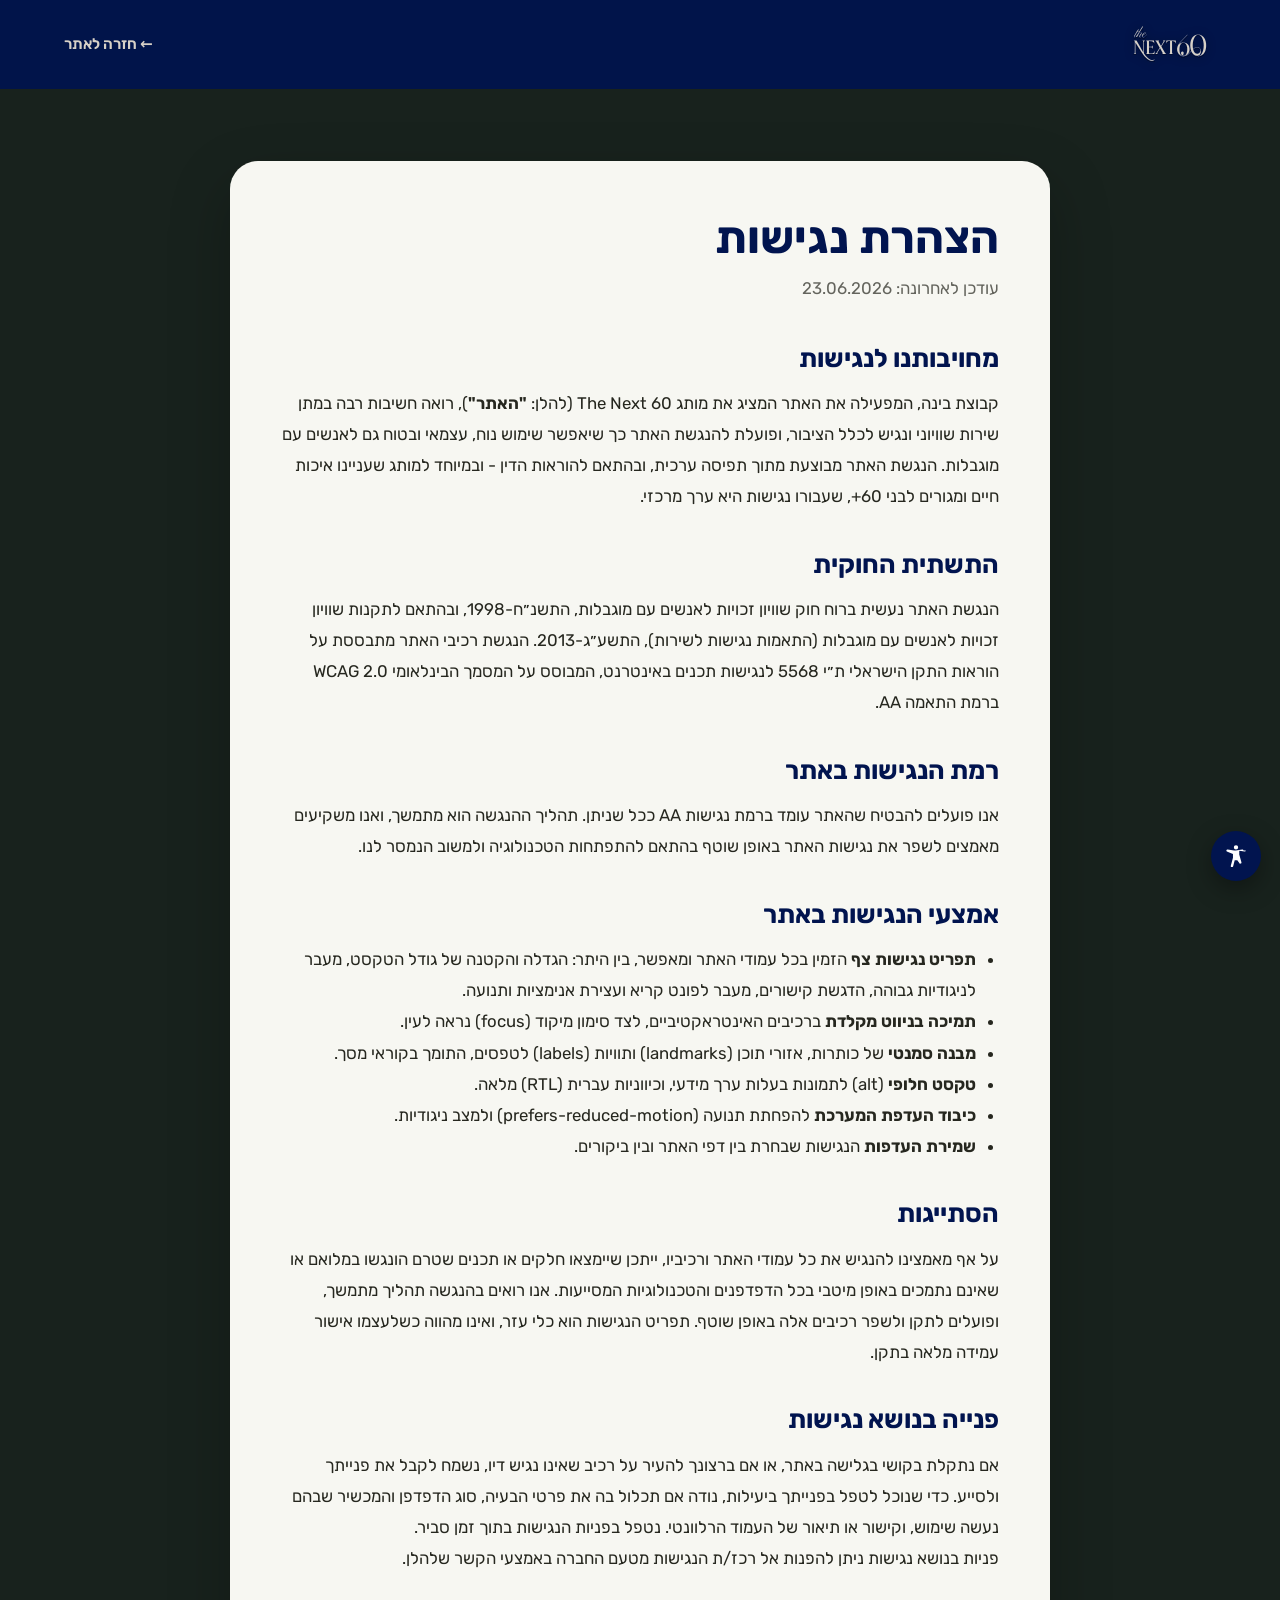
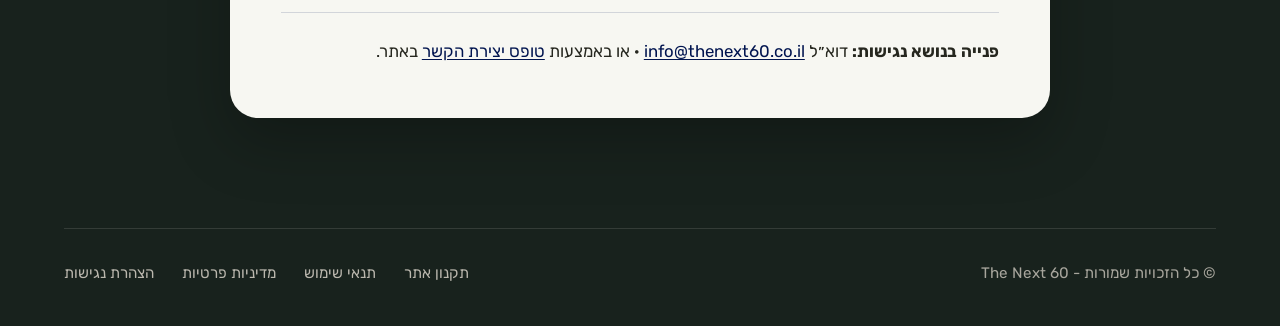
<file: accessibility.html>
<!DOCTYPE html>
<html lang="he" dir="rtl">
<head>
<meta charset="UTF-8">
<meta name="viewport" content="width=device-width, initial-scale=1.0">
<title>הצהרת נגישות - The Next 60</title>
<meta name="robots" content="noindex">
<link rel="icon" type="image/png" sizes="256x256" href="assets/brand/favicon.png">
<link rel="preconnect" href="https://fonts.googleapis.com">
<link rel="preconnect" href="https://fonts.gstatic.com" crossorigin>
<link href="https://fonts.googleapis.com/css2?family=Rubik:wght@300;400;500;600;700;800&family=Pinyon+Script&display=swap" rel="stylesheet">
<link rel="stylesheet" href="styles.css">
<link rel="stylesheet" href="legal.css">
</head>
<body>
<header class="legal-nav">
  <a href="index.html" class="nav-logo" aria-label="The Next 60 - דף הבית"><img src="assets/brand/wordmark.svg" alt="The Next 60" width="200" height="116"></a>
  <a href="index.html" class="legal-back">← חזרה לאתר</a>
</header>
<main class="legal">
  <article class="legal-wrap">
    <h1>הצהרת נגישות</h1>
    <p class="legal-updated">עודכן לאחרונה: 23.06.2026</p>

    <h2>מחויבותנו לנגישות</h2>
    <p>קבוצת בינה, המפעילה את האתר המציג את מותג The Next 60 (להלן: <strong>"האתר"</strong>), רואה חשיבות רבה במתן שירות שוויוני ונגיש לכלל הציבור, ופועלת להנגשת האתר כך שיאפשר שימוש נוח, עצמאי ובטוח גם לאנשים עם מוגבלות. הנגשת האתר מבוצעת מתוך תפיסה ערכית, ובהתאם להוראות הדין - ובמיוחד למותג שעניינו איכות חיים ומגורים לבני 60+, שעבורו נגישות היא ערך מרכזי.</p>

    <h2>התשתית החוקית</h2>
    <p>הנגשת האתר נעשית ברוח חוק שוויון זכויות לאנשים עם מוגבלות, התשנ״ח-1998, ובהתאם לתקנות שוויון זכויות לאנשים עם מוגבלות (התאמות נגישות לשירות), התשע״ג-2013. הנגשת רכיבי האתר מתבססת על הוראות התקן הישראלי ת״י 5568 לנגישות תכנים באינטרנט, המבוסס על המסמך הבינלאומי <span dir="ltr">WCAG 2.0</span> ברמת התאמה <span dir="ltr">AA</span>.</p>

    <h2>רמת הנגישות באתר</h2>
    <p>אנו פועלים להבטיח שהאתר עומד ברמת נגישות <span dir="ltr">AA</span> ככל שניתן. תהליך ההנגשה הוא מתמשך, ואנו משקיעים מאמצים לשפר את נגישות האתר באופן שוטף בהתאם להתפתחות הטכנולוגיה ולמשוב הנמסר לנו.</p>

    <h2>אמצעי הנגישות באתר</h2>
    <ul>
      <li><strong>תפריט נגישות צף</strong> הזמין בכל עמודי האתר ומאפשר, בין היתר: הגדלה והקטנה של גודל הטקסט, מעבר לניגודיות גבוהה, הדגשת קישורים, מעבר לפונט קריא ועצירת אנימציות ותנועה.</li>
      <li><strong>תמיכה בניווט מקלדת</strong> ברכיבים האינטראקטיביים, לצד סימון מיקוד (focus) נראה לעין.</li>
      <li><strong>מבנה סמנטי</strong> של כותרות, אזורי תוכן (landmarks) ותוויות (labels) לטפסים, התומך בקוראי מסך.</li>
      <li><strong>טקסט חלופי</strong> (alt) לתמונות בעלות ערך מידעי, וכיווניות עברית (RTL) מלאה.</li>
      <li><strong>כיבוד העדפת המערכת</strong> להפחתת תנועה (<span dir="ltr">prefers-reduced-motion</span>) ולמצב ניגודיות.</li>
      <li><strong>שמירת העדפות</strong> הנגישות שבחרת בין דפי האתר ובין ביקורים.</li>
    </ul>

    <h2>הסתייגות</h2>
    <p>על אף מאמצינו להנגיש את כל עמודי האתר ורכיביו, ייתכן שיימצאו חלקים או תכנים שטרם הונגשו במלואם או שאינם נתמכים באופן מיטבי בכל הדפדפנים והטכנולוגיות המסייעות. אנו רואים בהנגשה תהליך מתמשך, ופועלים לתקן ולשפר רכיבים אלה באופן שוטף. תפריט הנגישות הוא כלי עזר, ואינו מהווה כשלעצמו אישור עמידה מלאה בתקן.</p>

    <h2>פנייה בנושא נגישות</h2>
    <p>אם נתקלת בקושי בגלישה באתר, או אם ברצונך להעיר על רכיב שאינו נגיש דיו, נשמח לקבל את פנייתך ולסייע. כדי שנוכל לטפל בפנייתך ביעילות, נודה אם תכלול בה את פרטי הבעיה, סוג הדפדפן והמכשיר שבהם נעשה שימוש, וקישור או תיאור של העמוד הרלוונטי. נטפל בפניות הנגישות בתוך זמן סביר.</p>
    <p>פניות בנושא נגישות ניתן להפנות אל רכז/ת הנגישות מטעם החברה באמצעי הקשר שלהלן.</p>

    <div class="legal-contact">
      <p><strong>פנייה בנושא נגישות:</strong> דוא״ל <a href="mailto:info@thenext60.co.il">info@thenext60.co.il</a> · או באמצעות <a href="index.html#contact">טופס יצירת הקשר</a> באתר.</p>
    </div>
  </article>
</main>
<footer class="footer">
  <div class="footer-row">
    <p class="footer-copy"><span aria-hidden="true">©</span> כל הזכויות שמורות - The Next 60</p>
    <nav class="footer-links" aria-label="קישורי תחתית">
      <a href="terms.html">תקנון אתר</a>
      <a href="tos.html">תנאי שימוש</a>
      <a href="privacy.html">מדיניות פרטיות</a>
      <a href="accessibility.html">הצהרת נגישות</a>
    </nav>
  </div>
</footer>
<script src="a11y.js"></script>
</body>
</html>
</file>
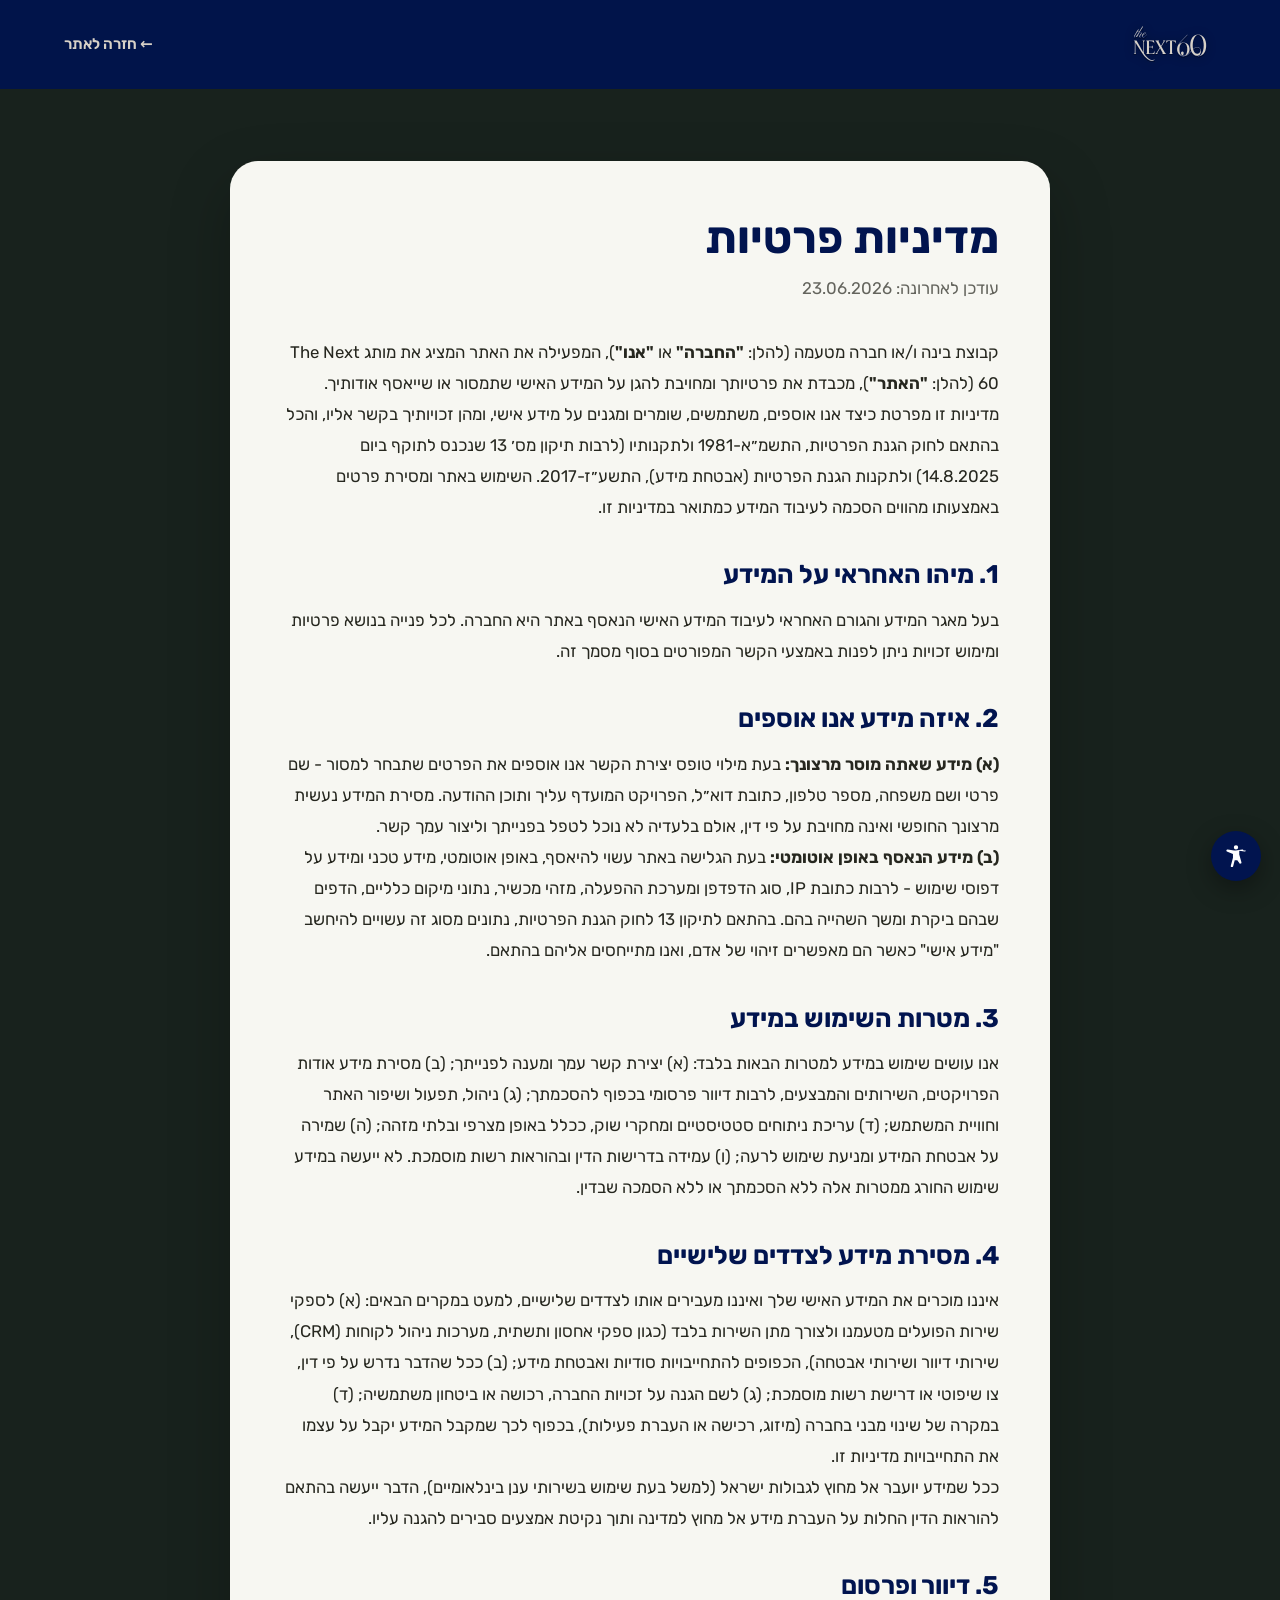
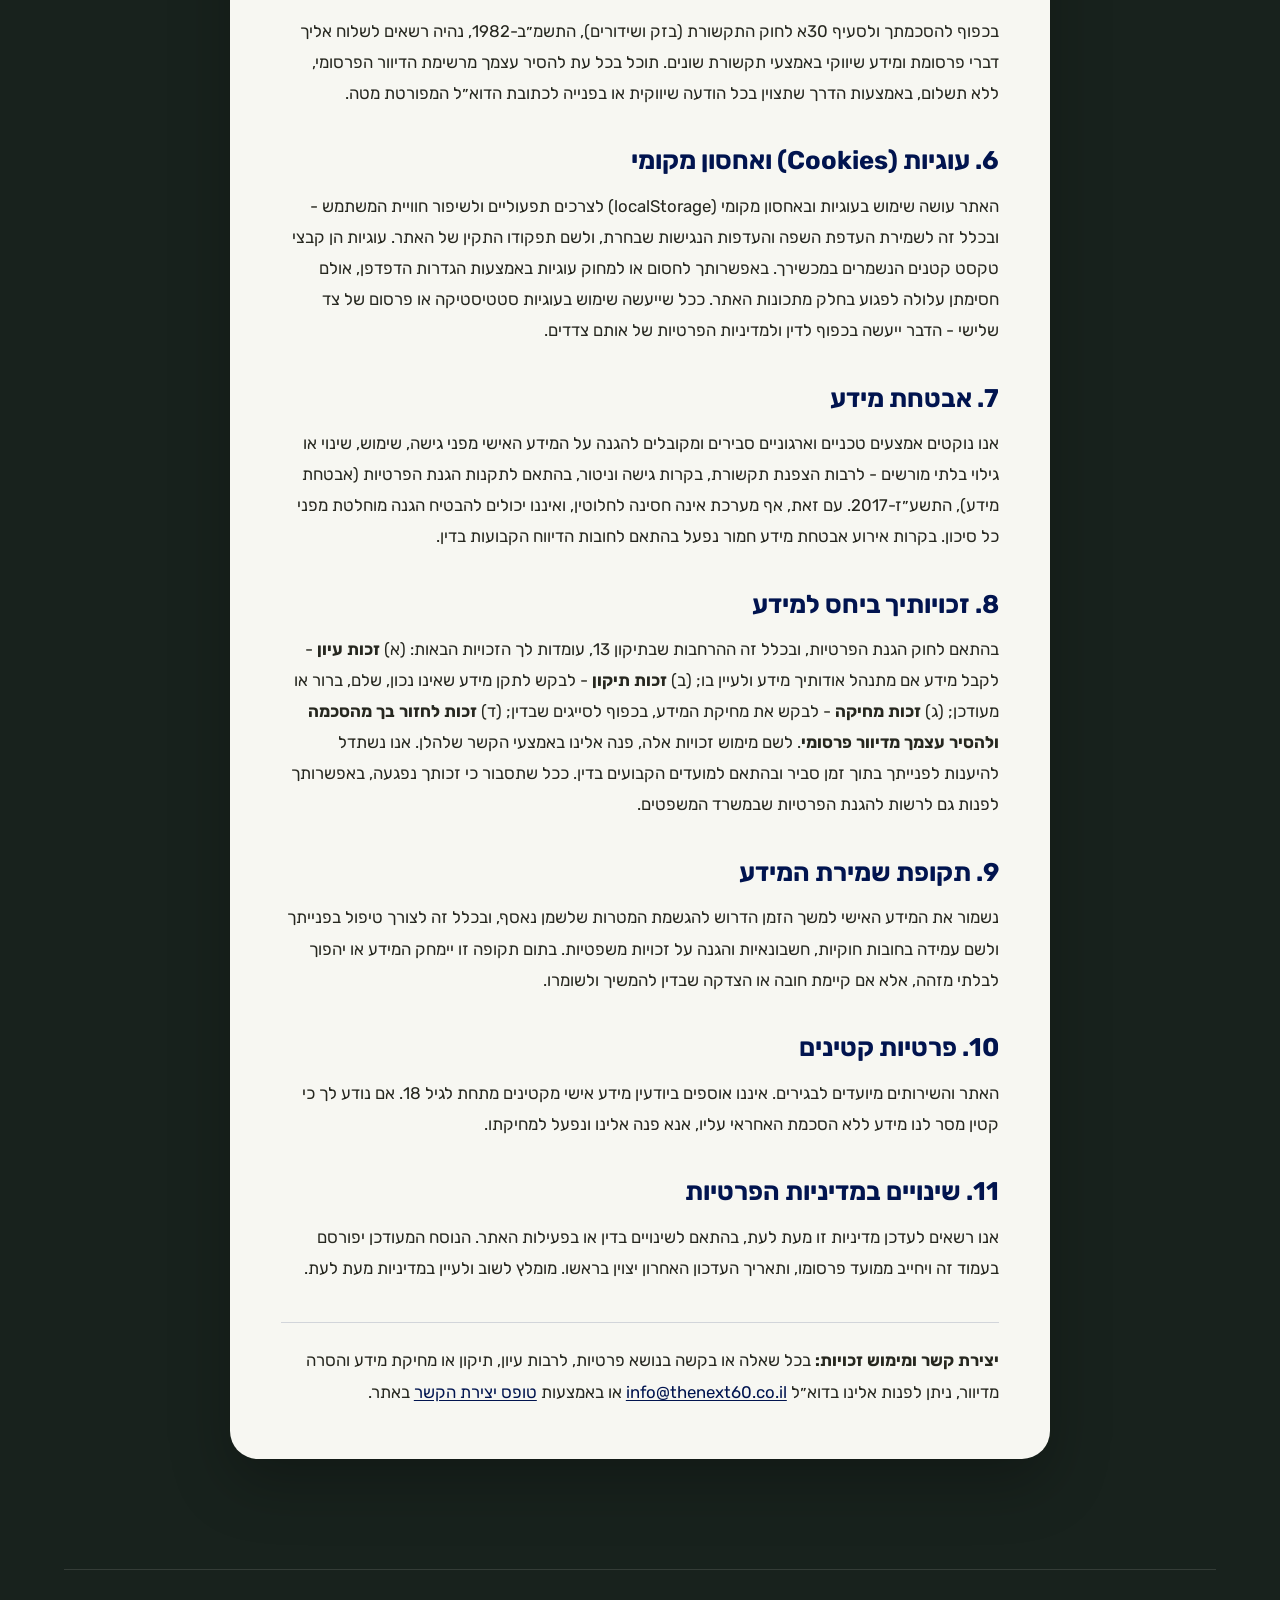
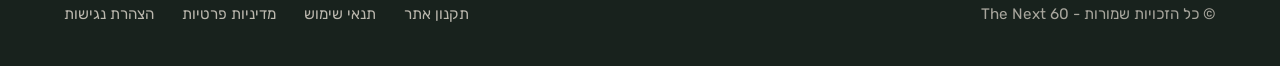
<file: privacy.html>
<!DOCTYPE html>
<html lang="he" dir="rtl">
<head>
<meta charset="UTF-8">
<meta name="viewport" content="width=device-width, initial-scale=1.0">
<title>מדיניות פרטיות - The Next 60</title>
<meta name="robots" content="noindex">
<link rel="icon" type="image/png" sizes="256x256" href="assets/brand/favicon.png">
<link rel="preconnect" href="https://fonts.googleapis.com">
<link rel="preconnect" href="https://fonts.gstatic.com" crossorigin>
<link href="https://fonts.googleapis.com/css2?family=Rubik:wght@300;400;500;600;700;800&family=Pinyon+Script&display=swap" rel="stylesheet">
<link rel="stylesheet" href="styles.css">
<link rel="stylesheet" href="legal.css">
</head>
<body>
<header class="legal-nav">
  <a href="index.html" class="nav-logo" aria-label="The Next 60 - דף הבית"><img src="assets/brand/wordmark.svg" alt="The Next 60" width="200" height="116"></a>
  <a href="index.html" class="legal-back">← חזרה לאתר</a>
</header>
<main class="legal">
  <article class="legal-wrap">
    <h1>מדיניות פרטיות</h1>
    <p class="legal-updated">עודכן לאחרונה: 23.06.2026</p>

    <p>קבוצת בינה ו/או חברה מטעמה (להלן: <strong>"החברה"</strong> או <strong>"אנו"</strong>), המפעילה את האתר המציג את מותג The Next 60 (להלן: <strong>"האתר"</strong>), מכבדת את פרטיותך ומחויבת להגן על המידע האישי שתמסור או שייאסף אודותיך. מדיניות זו מפרטת כיצד אנו אוספים, משתמשים, שומרים ומגנים על מידע אישי, ומהן זכויותיך בקשר אליו, והכל בהתאם לחוק הגנת הפרטיות, התשמ״א-1981 ולתקנותיו (לרבות תיקון מס׳ 13 שנכנס לתוקף ביום 14.8.2025) ולתקנות הגנת הפרטיות (אבטחת מידע), התשע״ז-2017. השימוש באתר ומסירת פרטים באמצעותו מהווים הסכמה לעיבוד המידע כמתואר במדיניות זו.</p>

    <h2>1. מיהו האחראי על המידע</h2>
    <p>בעל מאגר המידע והגורם האחראי לעיבוד המידע האישי הנאסף באתר היא החברה. לכל פנייה בנושא פרטיות ומימוש זכויות ניתן לפנות באמצעי הקשר המפורטים בסוף מסמך זה.</p>

    <h2>2. איזה מידע אנו אוספים</h2>
    <p><strong>(א) מידע שאתה מוסר מרצונך:</strong> בעת מילוי טופס יצירת הקשר אנו אוספים את הפרטים שתבחר למסור - שם פרטי ושם משפחה, מספר טלפון, כתובת דוא״ל, הפרויקט המועדף עליך ותוכן ההודעה. מסירת המידע נעשית מרצונך החופשי ואינה מחויבת על פי דין, אולם בלעדיה לא נוכל לטפל בפנייתך וליצור עמך קשר.</p>
    <p><strong>(ב) מידע הנאסף באופן אוטומטי:</strong> בעת הגלישה באתר עשוי להיאסף, באופן אוטומטי, מידע טכני ומידע על דפוסי שימוש - לרבות כתובת IP, סוג הדפדפן ומערכת ההפעלה, מזהי מכשיר, נתוני מיקום כלליים, הדפים שבהם ביקרת ומשך השהייה בהם. בהתאם לתיקון 13 לחוק הגנת הפרטיות, נתונים מסוג זה עשויים להיחשב "מידע אישי" כאשר הם מאפשרים זיהוי של אדם, ואנו מתייחסים אליהם בהתאם.</p>

    <h2>3. מטרות השימוש במידע</h2>
    <p>אנו עושים שימוש במידע למטרות הבאות בלבד: (א) יצירת קשר עמך ומענה לפנייתך; (ב) מסירת מידע אודות הפרויקטים, השירותים והמבצעים, לרבות דיוור פרסומי בכפוף להסכמתך; (ג) ניהול, תפעול ושיפור האתר וחוויית המשתמש; (ד) עריכת ניתוחים סטטיסטיים ומחקרי שוק, ככלל באופן מצרפי ובלתי מזהה; (ה) שמירה על אבטחת המידע ומניעת שימוש לרעה; (ו) עמידה בדרישות הדין ובהוראות רשות מוסמכת. לא ייעשה במידע שימוש החורג ממטרות אלה ללא הסכמתך או ללא הסמכה שבדין.</p>

    <h2>4. מסירת מידע לצדדים שלישיים</h2>
    <p>איננו מוכרים את המידע האישי שלך ואיננו מעבירים אותו לצדדים שלישיים, למעט במקרים הבאים: (א) לספקי שירות הפועלים מטעמנו ולצורך מתן השירות בלבד (כגון ספקי אחסון ותשתית, מערכות ניהול לקוחות (CRM), שירותי דיוור ושירותי אבטחה), הכפופים להתחייבויות סודיות ואבטחת מידע; (ב) ככל שהדבר נדרש על פי דין, צו שיפוטי או דרישת רשות מוסמכת; (ג) לשם הגנה על זכויות החברה, רכושה או ביטחון משתמשיה; (ד) במקרה של שינוי מבני בחברה (מיזוג, רכישה או העברת פעילות), בכפוף לכך שמקבל המידע יקבל על עצמו את התחייבויות מדיניות זו.</p>
    <p>ככל שמידע יועבר אל מחוץ לגבולות ישראל (למשל בעת שימוש בשירותי ענן בינלאומיים), הדבר ייעשה בהתאם להוראות הדין החלות על העברת מידע אל מחוץ למדינה ותוך נקיטת אמצעים סבירים להגנה עליו.</p>

    <h2>5. דיוור ופרסום</h2>
    <p>בכפוף להסכמתך ולסעיף 30א לחוק התקשורת (בזק ושידורים), התשמ״ב-1982, נהיה רשאים לשלוח אליך דברי פרסומת ומידע שיווקי באמצעי תקשורת שונים. תוכל בכל עת להסיר עצמך מרשימת הדיוור הפרסומי, ללא תשלום, באמצעות הדרך שתצוין בכל הודעה שיווקית או בפנייה לכתובת הדוא״ל המפורטת מטה.</p>

    <h2>6. עוגיות (Cookies) ואחסון מקומי</h2>
    <p>האתר עושה שימוש בעוגיות ובאחסון מקומי (localStorage) לצרכים תפעוליים ולשיפור חוויית המשתמש - ובכלל זה לשמירת העדפת השפה והעדפות הנגישות שבחרת, ולשם תפקודו התקין של האתר. עוגיות הן קבצי טקסט קטנים הנשמרים במכשירך. באפשרותך לחסום או למחוק עוגיות באמצעות הגדרות הדפדפן, אולם חסימתן עלולה לפגוע בחלק מתכונות האתר. ככל שייעשה שימוש בעוגיות סטטיסטיקה או פרסום של צד שלישי - הדבר ייעשה בכפוף לדין ולמדיניות הפרטיות של אותם צדדים.</p>

    <h2>7. אבטחת מידע</h2>
    <p>אנו נוקטים אמצעים טכניים וארגוניים סבירים ומקובלים להגנה על המידע האישי מפני גישה, שימוש, שינוי או גילוי בלתי מורשים - לרבות הצפנת תקשורת, בקרות גישה וניטור, בהתאם לתקנות הגנת הפרטיות (אבטחת מידע), התשע״ז-2017. עם זאת, אף מערכת אינה חסינה לחלוטין, ואיננו יכולים להבטיח הגנה מוחלטת מפני כל סיכון. בקרות אירוע אבטחת מידע חמור נפעל בהתאם לחובות הדיווח הקבועות בדין.</p>

    <h2>8. זכויותיך ביחס למידע</h2>
    <p>בהתאם לחוק הגנת הפרטיות, ובכלל זה ההרחבות שבתיקון 13, עומדות לך הזכויות הבאות: (א) <strong>זכות עיון</strong> - לקבל מידע אם מתנהל אודותיך מידע ולעיין בו; (ב) <strong>זכות תיקון</strong> - לבקש לתקן מידע שאינו נכון, שלם, ברור או מעודכן; (ג) <strong>זכות מחיקה</strong> - לבקש את מחיקת המידע, בכפוף לסייגים שבדין; (ד) <strong>זכות לחזור בך מהסכמה ולהסיר עצמך מדיוור פרסומי</strong>. לשם מימוש זכויות אלה, פנה אלינו באמצעי הקשר שלהלן. אנו נשתדל להיענות לפנייתך בתוך זמן סביר ובהתאם למועדים הקבועים בדין. ככל שתסבור כי זכותך נפגעה, באפשרותך לפנות גם לרשות להגנת הפרטיות שבמשרד המשפטים.</p>

    <h2>9. תקופת שמירת המידע</h2>
    <p>נשמור את המידע האישי למשך הזמן הדרוש להגשמת המטרות שלשמן נאסף, ובכלל זה לצורך טיפול בפנייתך ולשם עמידה בחובות חוקיות, חשבונאיות והגנה על זכויות משפטיות. בתום תקופה זו יימחק המידע או יהפוך לבלתי מזהה, אלא אם קיימת חובה או הצדקה שבדין להמשיך ולשומרו.</p>

    <h2>10. פרטיות קטינים</h2>
    <p>האתר והשירותים מיועדים לבגירים. איננו אוספים ביודעין מידע אישי מקטינים מתחת לגיל 18. אם נודע לך כי קטין מסר לנו מידע ללא הסכמת האחראי עליו, אנא פנה אלינו ונפעל למחיקתו.</p>

    <h2>11. שינויים במדיניות הפרטיות</h2>
    <p>אנו רשאים לעדכן מדיניות זו מעת לעת, בהתאם לשינויים בדין או בפעילות האתר. הנוסח המעודכן יפורסם בעמוד זה ויחייב ממועד פרסומו, ותאריך העדכון האחרון יצוין בראשו. מומלץ לשוב ולעיין במדיניות מעת לעת.</p>

    <div class="legal-contact">
      <p><strong>יצירת קשר ומימוש זכויות:</strong> בכל שאלה או בקשה בנושא פרטיות, לרבות עיון, תיקון או מחיקת מידע והסרה מדיוור, ניתן לפנות אלינו בדוא״ל <a href="mailto:info@thenext60.co.il">info@thenext60.co.il</a> או באמצעות <a href="index.html#contact">טופס יצירת הקשר</a> באתר.</p>
    </div>
  </article>
</main>
<footer class="footer">
  <div class="footer-row">
    <p class="footer-copy"><span aria-hidden="true">©</span> כל הזכויות שמורות - The Next 60</p>
    <nav class="footer-links" aria-label="קישורי תחתית">
      <a href="terms.html">תקנון אתר</a>
      <a href="tos.html">תנאי שימוש</a>
      <a href="privacy.html">מדיניות פרטיות</a>
      <a href="accessibility.html">הצהרת נגישות</a>
    </nav>
  </div>
</footer>
<script src="a11y.js"></script>
</body>
</html>
</file>
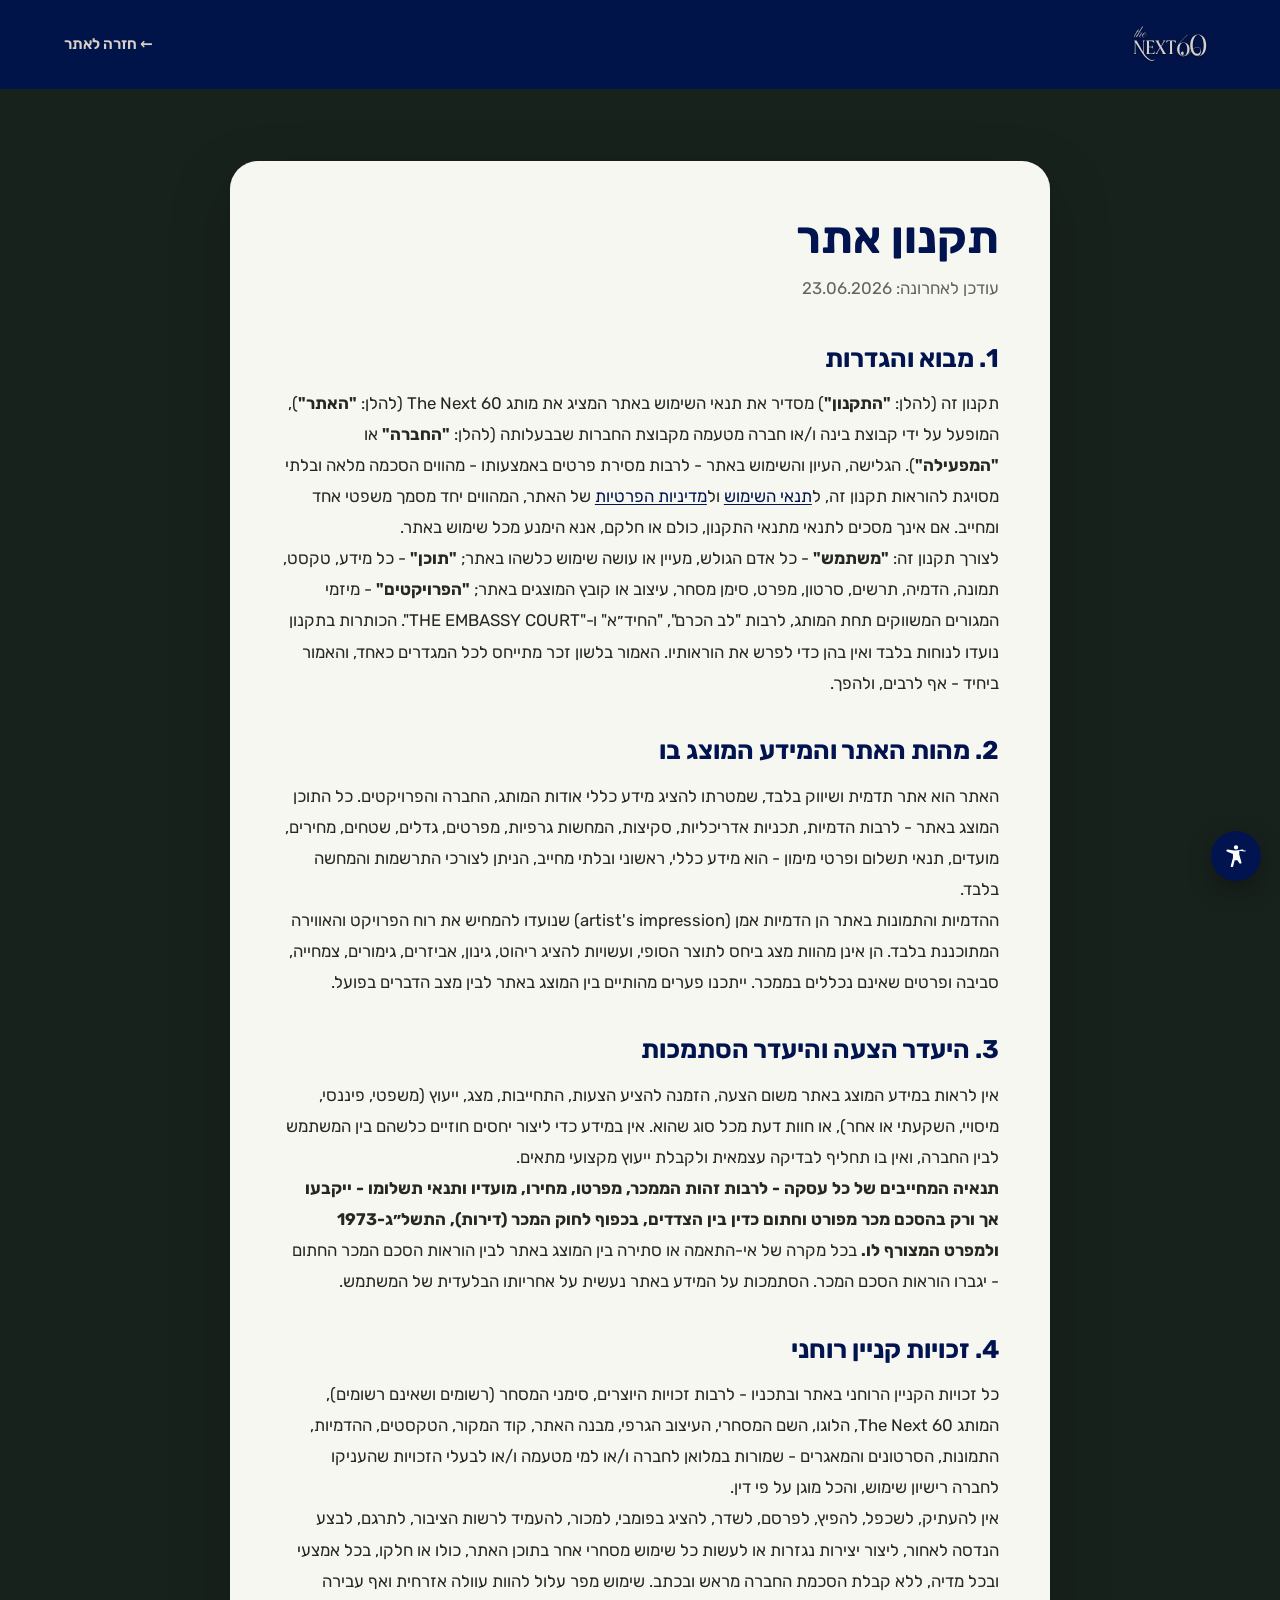
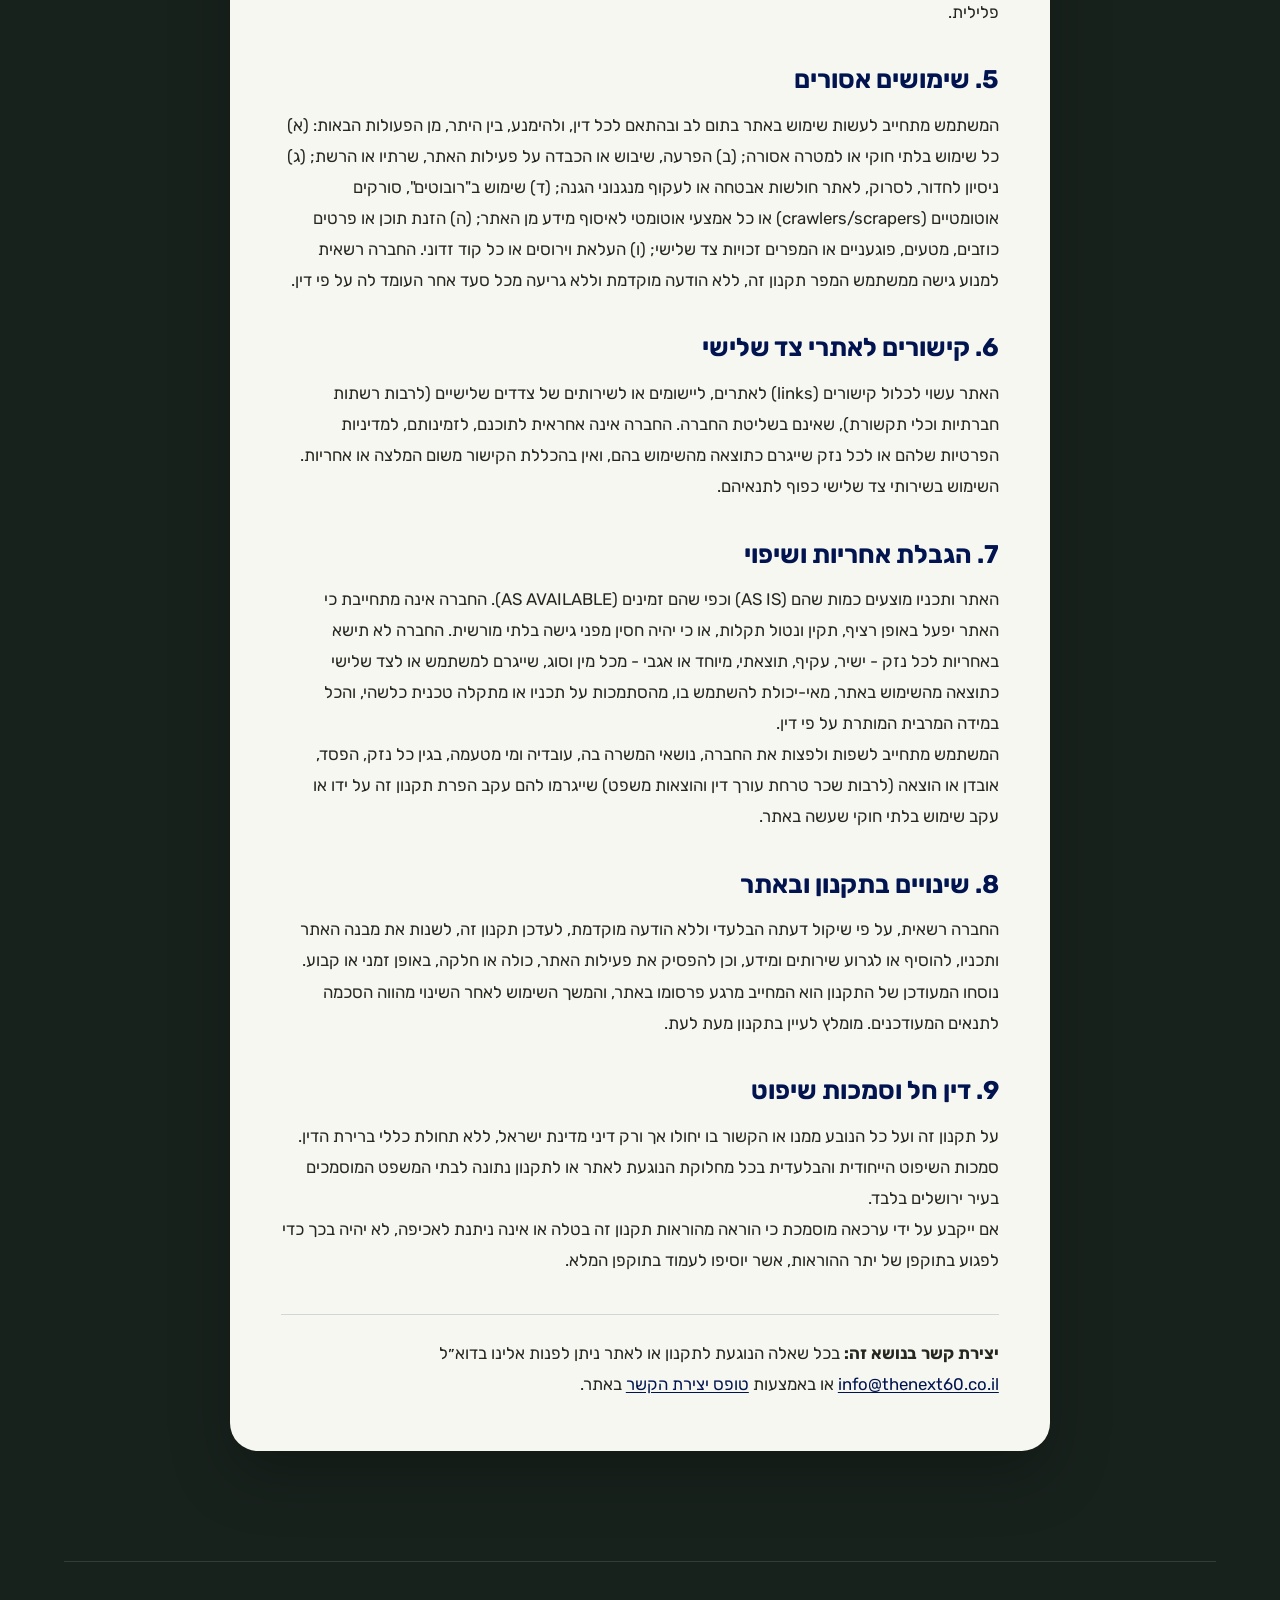
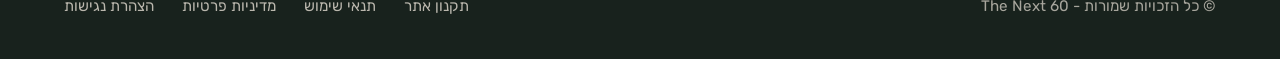
<file: terms.html>
<!DOCTYPE html>
<html lang="he" dir="rtl">
<head>
<meta charset="UTF-8">
<meta name="viewport" content="width=device-width, initial-scale=1.0">
<title>תקנון אתר - The Next 60</title>
<meta name="robots" content="noindex">
<link rel="icon" type="image/png" sizes="256x256" href="assets/brand/favicon.png">
<link rel="preconnect" href="https://fonts.googleapis.com">
<link rel="preconnect" href="https://fonts.gstatic.com" crossorigin>
<link href="https://fonts.googleapis.com/css2?family=Rubik:wght@300;400;500;600;700;800&family=Pinyon+Script&display=swap" rel="stylesheet">
<link rel="stylesheet" href="styles.css">
<link rel="stylesheet" href="legal.css">
</head>
<body>
<header class="legal-nav">
  <a href="index.html" class="nav-logo" aria-label="The Next 60 - דף הבית"><img src="assets/brand/wordmark.svg" alt="The Next 60" width="200" height="116"></a>
  <a href="index.html" class="legal-back">← חזרה לאתר</a>
</header>
<main class="legal">
  <article class="legal-wrap">
    <h1>תקנון אתר</h1>
    <p class="legal-updated">עודכן לאחרונה: 23.06.2026</p>

    <h2>1. מבוא והגדרות</h2>
    <p>תקנון זה (להלן: <strong>"התקנון"</strong>) מסדיר את תנאי השימוש באתר המציג את מותג The Next 60 (להלן: <strong>"האתר"</strong>), המופעל על ידי קבוצת בינה ו/או חברה מטעמה מקבוצת החברות שבבעלותה (להלן: <strong>"החברה"</strong> או <strong>"המפעילה"</strong>). הגלישה, העיון והשימוש באתר - לרבות מסירת פרטים באמצעותו - מהווים הסכמה מלאה ובלתי מסויגת להוראות תקנון זה, ל<a href="tos.html">תנאי השימוש</a> ול<a href="privacy.html">מדיניות הפרטיות</a> של האתר, המהווים יחד מסמך משפטי אחד ומחייב. אם אינך מסכים לתנאי מתנאי התקנון, כולם או חלקם, אנא הימנע מכל שימוש באתר.</p>
    <p>לצורך תקנון זה: <strong>"משתמש"</strong> - כל אדם הגולש, מעיין או עושה שימוש כלשהו באתר; <strong>"תוכן"</strong> - כל מידע, טקסט, תמונה, הדמיה, תרשים, סרטון, מפרט, סימן מסחר, עיצוב או קובץ המוצגים באתר; <strong>"הפרויקטים"</strong> - מיזמי המגורים המשווקים תחת המותג, לרבות "לב הכרם", "החיד״א" ו-"THE EMBASSY COURT". הכותרות בתקנון נועדו לנוחות בלבד ואין בהן כדי לפרש את הוראותיו. האמור בלשון זכר מתייחס לכל המגדרים כאחד, והאמור ביחיד - אף לרבים, ולהפך.</p>

    <h2>2. מהות האתר והמידע המוצג בו</h2>
    <p>האתר הוא אתר תדמית ושיווק בלבד, שמטרתו להציג מידע כללי אודות המותג, החברה והפרויקטים. כל התוכן המוצג באתר - לרבות הדמיות, תכניות אדריכליות, סקיצות, המחשות גרפיות, מפרטים, גדלים, שטחים, מחירים, מועדים, תנאי תשלום ופרטי מימון - הוא מידע כללי, ראשוני ובלתי מחייב, הניתן לצורכי התרשמות והמחשה בלבד.</p>
    <p>ההדמיות והתמונות באתר הן הדמיות אמן (artist's impression) שנועדו להמחיש את רוח הפרויקט והאווירה המתוכננת בלבד. הן אינן מהוות מצג ביחס לתוצר הסופי, ועשויות להציג ריהוט, גינון, אביזרים, גימורים, צמחייה, סביבה ופרטים שאינם נכללים בממכר. ייתכנו פערים מהותיים בין המוצג באתר לבין מצב הדברים בפועל.</p>

    <h2>3. היעדר הצעה והיעדר הסתמכות</h2>
    <p>אין לראות במידע המוצג באתר משום הצעה, הזמנה להציע הצעות, התחייבות, מצג, ייעוץ (משפטי, פיננסי, מיסויי, השקעתי או אחר), או חוות דעת מכל סוג שהוא. אין במידע כדי ליצור יחסים חוזיים כלשהם בין המשתמש לבין החברה, ואין בו תחליף לבדיקה עצמאית ולקבלת ייעוץ מקצועי מתאים.</p>
    <p><strong>תנאיה המחייבים של כל עסקה - לרבות זהות הממכר, מפרטו, מחירו, מועדיו ותנאי תשלומו - ייקבעו אך ורק בהסכם מכר מפורט וחתום כדין בין הצדדים, בכפוף לחוק המכר (דירות), התשל״ג-1973 ולמפרט המצורף לו.</strong> בכל מקרה של אי-התאמה או סתירה בין המוצג באתר לבין הוראות הסכם המכר החתום - יגברו הוראות הסכם המכר. הסתמכות על המידע באתר נעשית על אחריותו הבלעדית של המשתמש.</p>

    <h2>4. זכויות קניין רוחני</h2>
    <p>כל זכויות הקניין הרוחני באתר ובתכניו - לרבות זכויות היוצרים, סימני המסחר (רשומים ושאינם רשומים), המותג The Next 60, הלוגו, השם המסחרי, העיצוב הגרפי, מבנה האתר, קוד המקור, הטקסטים, ההדמיות, התמונות, הסרטונים והמאגרים - שמורות במלואן לחברה ו/או למי מטעמה ו/או לבעלי הזכויות שהעניקו לחברה רישיון שימוש, והכל מוגן על פי דין.</p>
    <p>אין להעתיק, לשכפל, להפיץ, לפרסם, לשדר, להציג בפומבי, למכור, להעמיד לרשות הציבור, לתרגם, לבצע הנדסה לאחור, ליצור יצירות נגזרות או לעשות כל שימוש מסחרי אחר בתוכן האתר, כולו או חלקו, בכל אמצעי ובכל מדיה, ללא קבלת הסכמת החברה מראש ובכתב. שימוש מפר עלול להוות עוולה אזרחית ואף עבירה פלילית.</p>

    <h2>5. שימושים אסורים</h2>
    <p>המשתמש מתחייב לעשות שימוש באתר בתום לב ובהתאם לכל דין, ולהימנע, בין היתר, מן הפעולות הבאות: (א) כל שימוש בלתי חוקי או למטרה אסורה; (ב) הפרעה, שיבוש או הכבדה על פעילות האתר, שרתיו או הרשת; (ג) ניסיון לחדור, לסרוק, לאתר חולשות אבטחה או לעקוף מנגנוני הגנה; (ד) שימוש ב"רובוטים", סורקים אוטומטיים (crawlers/scrapers) או כל אמצעי אוטומטי לאיסוף מידע מן האתר; (ה) הזנת תוכן או פרטים כוזבים, מטעים, פוגעניים או המפרים זכויות צד שלישי; (ו) העלאת וירוסים או כל קוד זדוני. החברה רשאית למנוע גישה ממשתמש המפר תקנון זה, ללא הודעה מוקדמת וללא גריעה מכל סעד אחר העומד לה על פי דין.</p>

    <h2>6. קישורים לאתרי צד שלישי</h2>
    <p>האתר עשוי לכלול קישורים (links) לאתרים, ליישומים או לשירותים של צדדים שלישיים (לרבות רשתות חברתיות וכלי תקשורת), שאינם בשליטת החברה. החברה אינה אחראית לתוכנם, לזמינותם, למדיניות הפרטיות שלהם או לכל נזק שייגרם כתוצאה מהשימוש בהם, ואין בהכללת הקישור משום המלצה או אחריות. השימוש בשירותי צד שלישי כפוף לתנאיהם.</p>

    <h2>7. הגבלת אחריות ושיפוי</h2>
    <p>האתר ותכניו מוצעים כמות שהם (AS IS) וכפי שהם זמינים (AS AVAILABLE). החברה אינה מתחייבת כי האתר יפעל באופן רציף, תקין ונטול תקלות, או כי יהיה חסין מפני גישה בלתי מורשית. החברה לא תישא באחריות לכל נזק - ישיר, עקיף, תוצאתי, מיוחד או אגבי - מכל מין וסוג, שייגרם למשתמש או לצד שלישי כתוצאה מהשימוש באתר, מאי-יכולת להשתמש בו, מהסתמכות על תכניו או מתקלה טכנית כלשהי, והכל במידה המרבית המותרת על פי דין.</p>
    <p>המשתמש מתחייב לשפות ולפצות את החברה, נושאי המשרה בה, עובדיה ומי מטעמה, בגין כל נזק, הפסד, אובדן או הוצאה (לרבות שכר טרחת עורך דין והוצאות משפט) שייגרמו להם עקב הפרת תקנון זה על ידו או עקב שימוש בלתי חוקי שעשה באתר.</p>

    <h2>8. שינויים בתקנון ובאתר</h2>
    <p>החברה רשאית, על פי שיקול דעתה הבלעדי וללא הודעה מוקדמת, לעדכן תקנון זה, לשנות את מבנה האתר ותכניו, להוסיף או לגרוע שירותים ומידע, וכן להפסיק את פעילות האתר, כולה או חלקה, באופן זמני או קבוע. נוסחו המעודכן של התקנון הוא המחייב מרגע פרסומו באתר, והמשך השימוש לאחר השינוי מהווה הסכמה לתנאים המעודכנים. מומלץ לעיין בתקנון מעת לעת.</p>

    <h2>9. דין חל וסמכות שיפוט</h2>
    <p>על תקנון זה ועל כל הנובע ממנו או הקשור בו יחולו אך ורק דיני מדינת ישראל, ללא תחולת כללי ברירת הדין. סמכות השיפוט הייחודית והבלעדית בכל מחלוקת הנוגעת לאתר או לתקנון נתונה לבתי המשפט המוסמכים בעיר ירושלים בלבד.</p>
    <p>אם ייקבע על ידי ערכאה מוסמכת כי הוראה מהוראות תקנון זה בטלה או אינה ניתנת לאכיפה, לא יהיה בכך כדי לפגוע בתוקפן של יתר ההוראות, אשר יוסיפו לעמוד בתוקפן המלא.</p>

    <div class="legal-contact">
      <p><strong>יצירת קשר בנושא זה:</strong> בכל שאלה הנוגעת לתקנון או לאתר ניתן לפנות אלינו בדוא״ל <a href="mailto:info@thenext60.co.il">info@thenext60.co.il</a> או באמצעות <a href="index.html#contact">טופס יצירת הקשר</a> באתר.</p>
    </div>
  </article>
</main>
<footer class="footer">
  <div class="footer-row">
    <p class="footer-copy"><span aria-hidden="true">©</span> כל הזכויות שמורות - The Next 60</p>
    <nav class="footer-links" aria-label="קישורי תחתית">
      <a href="terms.html">תקנון אתר</a>
      <a href="tos.html">תנאי שימוש</a>
      <a href="privacy.html">מדיניות פרטיות</a>
      <a href="accessibility.html">הצהרת נגישות</a>
    </nav>
  </div>
</footer>
<script src="a11y.js"></script>
</body>
</html>
</file>
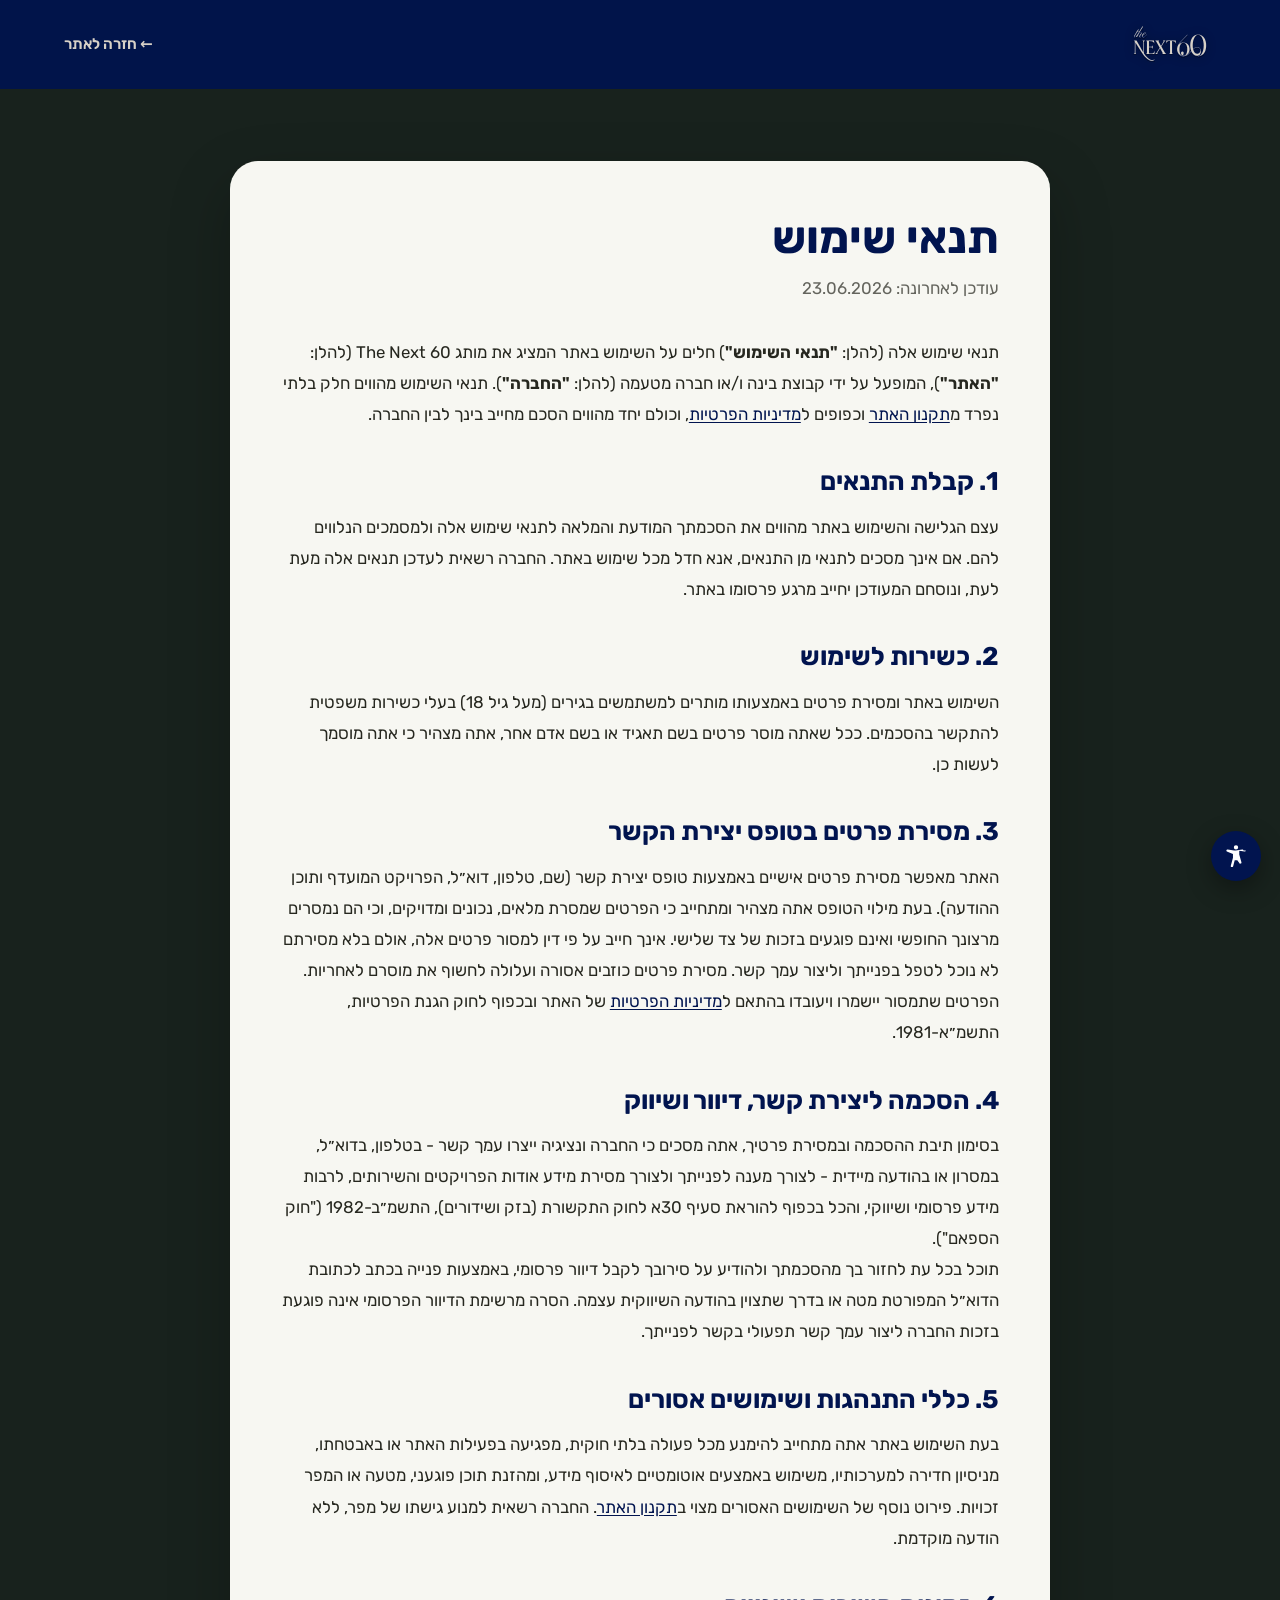
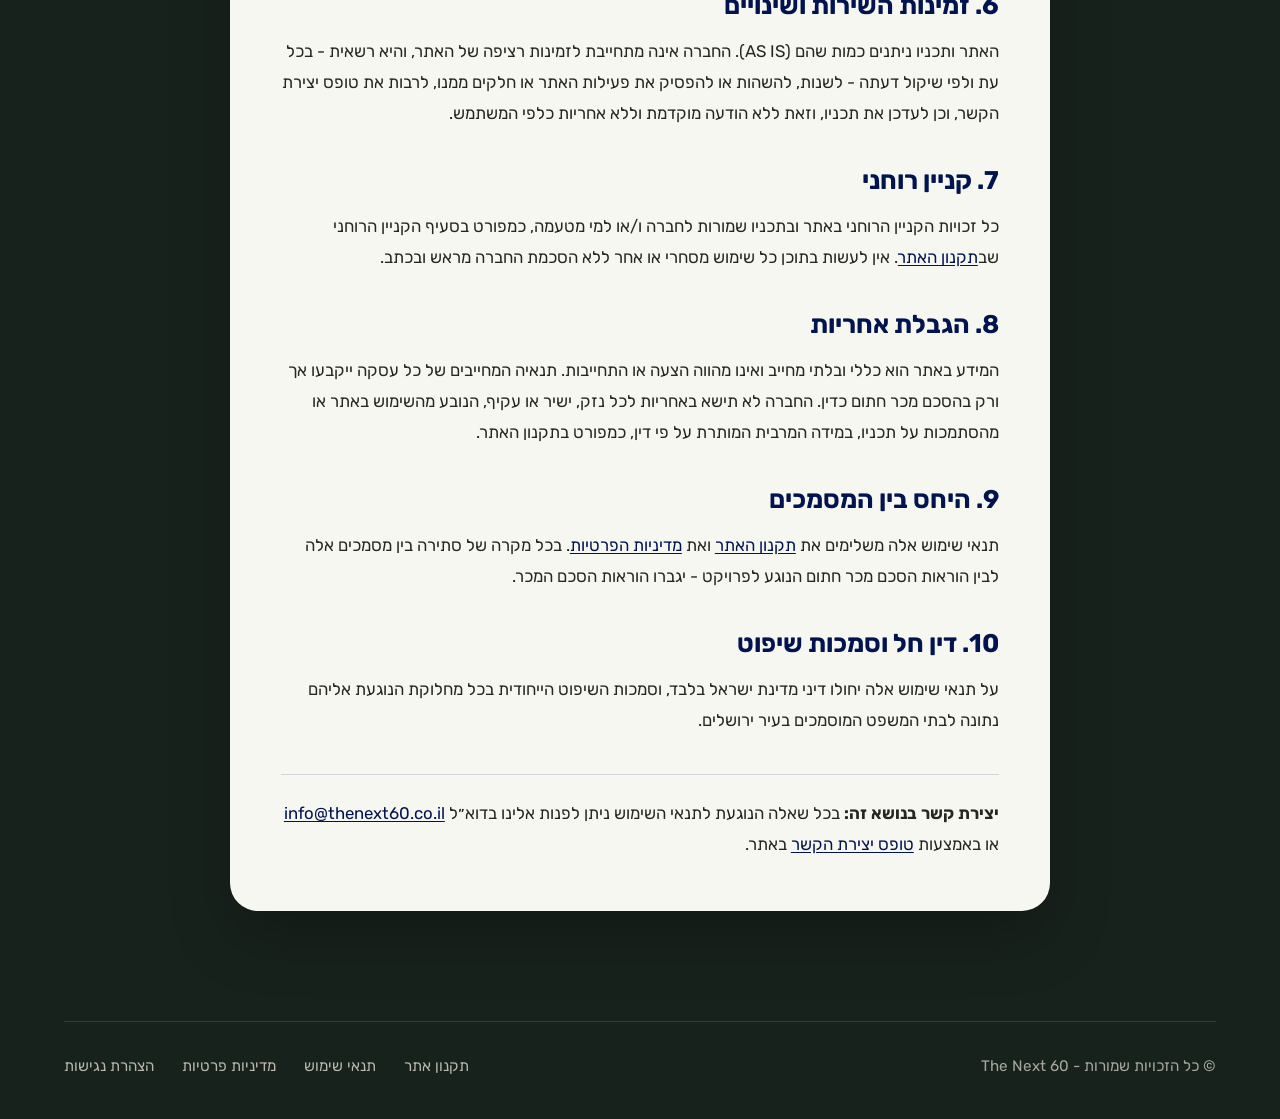
<file: tos.html>
<!DOCTYPE html>
<html lang="he" dir="rtl">
<head>
<meta charset="UTF-8">
<meta name="viewport" content="width=device-width, initial-scale=1.0">
<title>תנאי שימוש - The Next 60</title>
<meta name="robots" content="noindex">
<link rel="icon" type="image/png" sizes="256x256" href="assets/brand/favicon.png">
<link rel="preconnect" href="https://fonts.googleapis.com">
<link rel="preconnect" href="https://fonts.gstatic.com" crossorigin>
<link href="https://fonts.googleapis.com/css2?family=Rubik:wght@300;400;500;600;700;800&family=Pinyon+Script&display=swap" rel="stylesheet">
<link rel="stylesheet" href="styles.css">
<link rel="stylesheet" href="legal.css">
</head>
<body>
<header class="legal-nav">
  <a href="index.html" class="nav-logo" aria-label="The Next 60 - דף הבית"><img src="assets/brand/wordmark.svg" alt="The Next 60" width="200" height="116"></a>
  <a href="index.html" class="legal-back">← חזרה לאתר</a>
</header>
<main class="legal">
  <article class="legal-wrap">
    <h1>תנאי שימוש</h1>
    <p class="legal-updated">עודכן לאחרונה: 23.06.2026</p>

    <p>תנאי שימוש אלה (להלן: <strong>"תנאי השימוש"</strong>) חלים על השימוש באתר המציג את מותג The Next 60 (להלן: <strong>"האתר"</strong>), המופעל על ידי קבוצת בינה ו/או חברה מטעמה (להלן: <strong>"החברה"</strong>). תנאי השימוש מהווים חלק בלתי נפרד מ<a href="terms.html">תקנון האתר</a> וכפופים ל<a href="privacy.html">מדיניות הפרטיות</a>, וכולם יחד מהווים הסכם מחייב בינך לבין החברה.</p>

    <h2>1. קבלת התנאים</h2>
    <p>עצם הגלישה והשימוש באתר מהווים את הסכמתך המודעת והמלאה לתנאי שימוש אלה ולמסמכים הנלווים להם. אם אינך מסכים לתנאי מן התנאים, אנא חדל מכל שימוש באתר. החברה רשאית לעדכן תנאים אלה מעת לעת, ונוסחם המעודכן יחייב מרגע פרסומו באתר.</p>

    <h2>2. כשירות לשימוש</h2>
    <p>השימוש באתר ומסירת פרטים באמצעותו מותרים למשתמשים בגירים (מעל גיל 18) בעלי כשירות משפטית להתקשר בהסכמים. ככל שאתה מוסר פרטים בשם תאגיד או בשם אדם אחר, אתה מצהיר כי אתה מוסמך לעשות כן.</p>

    <h2>3. מסירת פרטים בטופס יצירת הקשר</h2>
    <p>האתר מאפשר מסירת פרטים אישיים באמצעות טופס יצירת קשר (שם, טלפון, דוא״ל, הפרויקט המועדף ותוכן ההודעה). בעת מילוי הטופס אתה מצהיר ומתחייב כי הפרטים שמסרת מלאים, נכונים ומדויקים, וכי הם נמסרים מרצונך החופשי ואינם פוגעים בזכות של צד שלישי. אינך חייב על פי דין למסור פרטים אלה, אולם בלא מסירתם לא נוכל לטפל בפנייתך וליצור עמך קשר. מסירת פרטים כוזבים אסורה ועלולה לחשוף את מוסרם לאחריות.</p>
    <p>הפרטים שתמסור יישמרו ויעובדו בהתאם ל<a href="privacy.html">מדיניות הפרטיות</a> של האתר ובכפוף לחוק הגנת הפרטיות, התשמ״א-1981.</p>

    <h2>4. הסכמה ליצירת קשר, דיוור ושיווק</h2>
    <p>בסימון תיבת ההסכמה ובמסירת פרטיך, אתה מסכים כי החברה ונציגיה ייצרו עמך קשר - בטלפון, בדוא״ל, במסרון או בהודעה מיידית - לצורך מענה לפנייתך ולצורך מסירת מידע אודות הפרויקטים והשירותים, לרבות מידע פרסומי ושיווקי, והכל בכפוף להוראת סעיף 30א לחוק התקשורת (בזק ושידורים), התשמ״ב-1982 ("חוק הספאם").</p>
    <p>תוכל בכל עת לחזור בך מהסכמתך ולהודיע על סירובך לקבל דיוור פרסומי, באמצעות פנייה בכתב לכתובת הדוא״ל המפורטת מטה או בדרך שתצוין בהודעה השיווקית עצמה. הסרה מרשימת הדיוור הפרסומי אינה פוגעת בזכות החברה ליצור עמך קשר תפעולי בקשר לפנייתך.</p>

    <h2>5. כללי התנהגות ושימושים אסורים</h2>
    <p>בעת השימוש באתר אתה מתחייב להימנע מכל פעולה בלתי חוקית, מפגיעה בפעילות האתר או באבטחתו, מניסיון חדירה למערכותיו, משימוש באמצעים אוטומטיים לאיסוף מידע, ומהזנת תוכן פוגעני, מטעה או המפר זכויות. פירוט נוסף של השימושים האסורים מצוי ב<a href="terms.html">תקנון האתר</a>. החברה רשאית למנוע גישתו של מפר, ללא הודעה מוקדמת.</p>

    <h2>6. זמינות השירות ושינויים</h2>
    <p>האתר ותכניו ניתנים כמות שהם (AS IS). החברה אינה מתחייבת לזמינות רציפה של האתר, והיא רשאית - בכל עת ולפי שיקול דעתה - לשנות, להשהות או להפסיק את פעילות האתר או חלקים ממנו, לרבות את טופס יצירת הקשר, וכן לעדכן את תכניו, וזאת ללא הודעה מוקדמת וללא אחריות כלפי המשתמש.</p>

    <h2>7. קניין רוחני</h2>
    <p>כל זכויות הקניין הרוחני באתר ובתכניו שמורות לחברה ו/או למי מטעמה, כמפורט בסעיף הקניין הרוחני שב<a href="terms.html">תקנון האתר</a>. אין לעשות בתוכן כל שימוש מסחרי או אחר ללא הסכמת החברה מראש ובכתב.</p>

    <h2>8. הגבלת אחריות</h2>
    <p>המידע באתר הוא כללי ובלתי מחייב ואינו מהווה הצעה או התחייבות. תנאיה המחייבים של כל עסקה ייקבעו אך ורק בהסכם מכר חתום כדין. החברה לא תישא באחריות לכל נזק, ישיר או עקיף, הנובע מהשימוש באתר או מהסתמכות על תכניו, במידה המרבית המותרת על פי דין, כמפורט בתקנון האתר.</p>

    <h2>9. היחס בין המסמכים</h2>
    <p>תנאי שימוש אלה משלימים את <a href="terms.html">תקנון האתר</a> ואת <a href="privacy.html">מדיניות הפרטיות</a>. בכל מקרה של סתירה בין מסמכים אלה לבין הוראות הסכם מכר חתום הנוגע לפרויקט - יגברו הוראות הסכם המכר.</p>

    <h2>10. דין חל וסמכות שיפוט</h2>
    <p>על תנאי שימוש אלה יחולו דיני מדינת ישראל בלבד, וסמכות השיפוט הייחודית בכל מחלוקת הנוגעת אליהם נתונה לבתי המשפט המוסמכים בעיר ירושלים.</p>

    <div class="legal-contact">
      <p><strong>יצירת קשר בנושא זה:</strong> בכל שאלה הנוגעת לתנאי השימוש ניתן לפנות אלינו בדוא״ל <a href="mailto:info@thenext60.co.il">info@thenext60.co.il</a> או באמצעות <a href="index.html#contact">טופס יצירת הקשר</a> באתר.</p>
    </div>
  </article>
</main>
<footer class="footer">
  <div class="footer-row">
    <p class="footer-copy"><span aria-hidden="true">©</span> כל הזכויות שמורות - The Next 60</p>
    <nav class="footer-links" aria-label="קישורי תחתית">
      <a href="terms.html">תקנון אתר</a>
      <a href="tos.html">תנאי שימוש</a>
      <a href="privacy.html">מדיניות פרטיות</a>
      <a href="accessibility.html">הצהרת נגישות</a>
    </nav>
  </div>
</footer>
<script src="a11y.js"></script>
</body>
</html>
</file>
<file: styles.css>
/* ============================================================
   The Next 60 — Boutique Living · Figma-faithful build (v2)
   Single source of truth for design tokens + layout + motion.
   Palette + typography extracted from Figma "קבוצת בינה - Next 60"
   ============================================================ */

/* ---------- Tokens ---------- */
:root {
  --navy: #01144f;
  --navy-deep: #020e35;
  --green-dark: #18221d;
  --green-deep: #1b2626;
  --sage: #576865;
  --wolf: #d7d1c7;
  --mint: #dde8d7;
  --gold: #c8a96a;
  --gold-soft: #d8bd86;
  --cream-title: #e7dcc7;   /* warm cream for the hero headline (Figma reference) */
  --white: #ffffff;
  --ink: #11150f;

  /* Brand font — swap this single value to "Almoni" (+ @font-face) once the
     licensed webfont arrives. Rubik is the closest free humanist-geometric stand-in. */
  --font-main: "Rubik", "Assistant", "Heebo", system-ui, sans-serif;

  --container: 1280px;
  --gutter: clamp(1.25rem, 5vw, 4rem);
  --section-py: clamp(4rem, 9vw, 9rem);

  /* fluid type scale (base 1440px design) */
  --fs-display: clamp(2.7rem, 6.2vw, 5.7rem);  /* 91px */
  --fs-h2: clamp(1.9rem, 4.1vw, 3.75rem);      /* 60px */
  --fs-h3: clamp(1.4rem, 2.4vw, 2rem);         /* 32px */
  --fs-nav: clamp(0.95rem, 1.1vw, 1.15rem);    /* 24px */
  --fs-body: clamp(1.02rem, 1.35vw, 1.32rem);  /* 22px */
  --fs-small: clamp(0.95rem, 1vw, 1.125rem);   /* 18px */
  --fs-script: clamp(2.6rem, 5vw, 3.75rem);    /* Pinyon 60px */
  --fs-numeral: clamp(5rem, 13vw, 11.25rem);   /* Pinyon 180px */

  --card-grad-1: #1b2626;   /* Figma card caption gradient */
  --card-grad-2: #1e4d39;

  --radius: 18px;
  --radius-lg: 28px;
  --radius-pill: 32px;
  --ease: cubic-bezier(0.22, 0.61, 0.36, 1);
  --t-fast: 0.3s var(--ease);
  --t-med: 0.55s var(--ease);
}

/* ---------- Reset ---------- */
*, *::before, *::after { box-sizing: border-box; }
html { scroll-behavior: smooth; -webkit-text-size-adjust: 100%; }
body {
  margin: 0;
  font-family: var(--font-main);
  font-size: var(--fs-body);
  line-height: 1.7;
  color: var(--wolf);
  background: var(--green-dark);
  overflow-x: hidden;
  -webkit-font-smoothing: antialiased;
  text-rendering: optimizeLegibility;
}
img { max-width: 100%; display: block; }
a { color: inherit; text-decoration: none; }
button { font-family: inherit; cursor: pointer; border: 0; background: none; color: inherit; }
ul { margin: 0; padding: 0; list-style: none; }
h1, h2, h3, h4, p { margin: 0; }

/* ---------- Skip link ---------- */
.skip-link { position: absolute; inset-block-start: -100px; inset-inline-start: 1rem; z-index: 200; background: var(--gold); color: var(--green-dark); padding: 0.6rem 1.2rem; border-radius: 0 0 10px 10px; font-weight: 600; transition: inset-block-start var(--t-fast); }
.skip-link:focus { inset-block-start: 0; }
:focus-visible { outline: 2px solid var(--gold); outline-offset: 3px; }

/* ---------- Helpers ---------- */
.container { width: 100%; max-width: var(--container); margin-inline: auto; padding-inline: var(--gutter); }
.section { padding-block: var(--section-py); position: relative; }
.bg-navy { background: linear-gradient(180deg, var(--navy) 0%, var(--navy-deep) 100%); }
/* Unified green run — Figma uses one continuous deep-green field (#18221d),
   NOT the lighter #1b2626 sub-tone. The "play of light/dark" is the vertical
   gradient on the manifesto (top #080f0d → #18221d), flowing seamlessly down. */
.bg-green { background: var(--green-dark); }
.bg-green-deep { background: var(--green-dark); }
.bg-cream { background: var(--wolf); color: var(--ink); }

.script { font-family: "Pinyon Script", cursive; font-weight: 400; line-height: 1; }
/* Figma: section labels are translucent-white pills with white text */
.eyebrow, .eyebrow-pill {
  display: inline-block;
  font-size: var(--fs-small);
  color: var(--white);
  background: rgba(255, 255, 255, 0.10);
  border-radius: 10px;
  padding: 0.5em 1.15em;
  margin-bottom: 1.4rem;
}
.eyebrow.dark, .eyebrow-pill.dark { color: var(--green-dark); background: rgba(24, 34, 29, 0.10); }
.h2 { font-size: var(--fs-h2); font-weight: 600; line-height: 1.18; letter-spacing: -0.01em; }
.lead { font-size: var(--fs-body); color: var(--wolf); opacity: 0.86; }
.center { text-align: center; }

.btn {
  display: inline-flex; align-items: center; gap: 0.5em;
  font-size: var(--fs-small); font-weight: 600; white-space: nowrap;
  padding: 0.85em 2.4em; border-radius: 999px;
  transition: transform var(--t-fast), background var(--t-fast), color var(--t-fast), box-shadow var(--t-fast);
}
.btn-pill { background: var(--wolf); color: var(--green-dark); font-weight: 700; }
.btn-pill:hover { background: var(--white); color: var(--green-dark); transform: translateY(-2px); }
.btn-gold { background: var(--gold); color: var(--green-dark); }
.btn-gold:hover { background: var(--gold-soft); transform: translateY(-2px); box-shadow: 0 12px 30px rgba(200,169,106,0.3); }
.btn-dark { background: var(--green-deep); color: var(--mint); font-weight: 800; }
.btn-dark:hover { background: var(--green-dark); transform: translateY(-2px); }

/* ---------- Navbar ---------- */
.nav {
  position: fixed; inset-block-start: 0; inset-inline: 0; z-index: 100;
  display: flex; align-items: center; justify-content: space-between;
  padding: 1.4rem var(--gutter);
  transition: background var(--t-fast), padding var(--t-fast), box-shadow var(--t-fast);
}
/* designer note: frosted translucent-white bar on scroll (#fff @10% + blur ≥20) */
.nav.scrolled { background: rgba(255, 255, 255, 0.10); backdrop-filter: blur(22px) saturate(1.2); -webkit-backdrop-filter: blur(22px) saturate(1.2); padding-block: 0.9rem; box-shadow: 0 8px 30px rgba(0,0,0,0.18); border-bottom: 1px solid rgba(255,255,255,0.14); }
/* keep links legible over the bright frosted bar */
.nav.scrolled .nav-link, .nav.scrolled .lang-switch { text-shadow: 0 1px 6px rgba(1,20,79,0.45); }
/* Figma nav logo is rendered in cream (#d7d1c7), not gold */
.nav-logo img { height: clamp(42px, 5vw, 64px); width: auto; }
.nav-links { display: flex; align-items: center; gap: clamp(1rem, 2vw, 2.2rem); }
.nav-link { font-size: var(--fs-nav); color: var(--wolf); opacity: 0.92; position: relative; padding-block: 0.3em; transition: color var(--t-fast); }
.nav-link::after { content: ""; position: absolute; inset-block-end: 0; inset-inline-start: 0; width: 0; height: 1.5px; background: var(--gold); transition: width var(--t-fast); }
.nav-link:hover, .nav-link.active { color: var(--gold); }
.nav-link:hover::after, .nav-link.active::after { width: 100%; }
.nav-actions { display: flex; align-items: center; gap: 1rem; }
.lang-switch { font-size: var(--fs-small); color: var(--wolf); border: 1px solid rgba(215,209,199,0.4); border-radius: 999px; padding: 0.35em 0.95em; transition: background var(--t-fast), color var(--t-fast); }
.lang-switch:hover { background: var(--wolf); color: var(--green-dark); }
.nav-toggle { display: none; flex-direction: column; gap: 5px; padding: 8px; }
.nav-toggle span { width: 26px; height: 2px; background: var(--wolf); transition: transform var(--t-fast), opacity var(--t-fast); }
/* brand group — wordmark + round seal sit together at the top-right (wordmark rightmost, seal to its left) */
.nav-brand { display: flex; align-items: center; gap: clamp(0.5rem, 1.4vw, 1rem); }
.nav-seal { display: inline-flex; }
.nav-seal img { height: clamp(38px, 4.6vw, 56px); width: auto; }

/* ---------- Hero ---------- */
/* Hero height tracks the full-bleed image (shown at its natural ratio, never
   cropped) + a navy sky band on top so the title & subtitle sit fully ABOVE the
   building on open sky. 100/1.5126 (image ratio) = 66.1 → image height = 66.1vw. */
.hero { position: relative; min-height: max(100svh, calc(66.1vw + 9rem)); display: flex; flex-direction: column; align-items: center; justify-content: flex-start; text-align: center; overflow: hidden; padding: clamp(7rem, 16vh, 11rem) var(--gutter) 0; }
/* Navy sky backdrop — the image bottom-anchors over it so open sky fills the top
   (matches the Figma reference: building low-right, generous sky above the title). */
/* Backdrop is tuned to the photo's own top-sky tone (~#1e3c76) so the bottom-anchored
   image blends seamlessly — no flat navy band behind the (transparent) navbar. */
.hero-bg { position: absolute; inset: 0; z-index: 0; background: linear-gradient(180deg, #18335f 0%, #20407c 17%, #15295a 54%, var(--navy) 100%); }
.hero-bg img { position: absolute; inset-inline: 0; inset-block-end: 0; width: 100%; height: auto; object-fit: cover; object-position: center bottom; transform-origin: center bottom; transform: scale(1.04); animation: heroZoom 18s ease-out forwards;
  filter: brightness(1.12) saturate(1.16) contrast(1.05);
  -webkit-mask-image: linear-gradient(180deg, transparent 0%, #000 11%); mask-image: linear-gradient(180deg, transparent 0%, #000 11%); }
/* Designer reference: open navy-blue sky, building stays bright/vivid; a soft
   navy SCRIM behind the hero text (top ~half) for legibility — it deepens the
   twilight where the words sit and fades to transparent so the building stays
   vivid below; + a gentle bottom fade into the green section. */
.hero::before { content: ""; position: absolute; inset: 0; z-index: 1; background:
  radial-gradient(100% 64% at 50% 28%, rgba(1,20,79,0.56) 0%, rgba(1,20,79,0.22) 50%, rgba(1,20,79,0) 72%),
  linear-gradient(180deg, rgba(1,20,79,0.52) 0%, rgba(1,20,79,0.34) 22%, rgba(1,20,79,0.14) 42%, rgba(1,20,79,0.03) 58%, rgba(1,20,79,0) 74%, rgba(24,34,29,0.85) 100%); }
.hero-inner { position: relative; z-index: 2; max-width: 60rem; }
.hero-title { font-size: var(--fs-display); font-weight: 500; line-height: 1.05; text-wrap: balance; color: var(--cream-title); letter-spacing: -0.01em; text-shadow: 0 2px 30px rgba(1,20,79,0.55); }
.hero-sub { margin-top: 1.6rem; font-size: var(--fs-body); color: var(--wolf); opacity: 0.94; max-width: 46rem; margin-inline: auto; text-shadow: 0 1px 16px rgba(1,20,79,0.7); }
.hero-seal { position: absolute; z-index: 2; inset-block-end: 7%; left: 6%; right: auto; width: clamp(70px, 9vw, 120px); opacity: 0.9; animation: spin 38s linear infinite; }
/* designer note: replace the word "גלול" with an English "Scroll" label and a
   line that continuously travels downward, pinned to the LEFT edge (both dirs) */
.scroll-cue { position: absolute; inset-block-end: 2rem; left: clamp(1.2rem, 4vw, 3.2rem); right: auto; z-index: 2; display: flex; flex-direction: column; align-items: center; gap: 0.7rem; color: var(--wolf); }
.scroll-cue-label { font-size: 0.72rem; letter-spacing: 0.28em; text-transform: uppercase; opacity: 0.7; }
.scroll-cue-line { position: relative; width: 1px; height: 56px; background: rgba(215, 209, 199, 0.22); overflow: hidden; }
.scroll-cue-line::after { content: ""; position: absolute; inset-block-start: 0; inset-inline-start: 0; width: 100%; height: 42%; background: linear-gradient(var(--wolf), transparent); animation: scrollTravel 1.8s ease-in-out infinite; }

/* ---------- Site-wide scroll progress rail ---------- */
/* a single gold line pinned to the left edge that fills top→bottom with overall
   page scroll progress; the glowing dot at its leading edge travels down with you */
.scroll-rail { position: fixed; inset-block: 0; left: clamp(0.5rem, 2vw, 1.6rem); width: 2px; z-index: 60; pointer-events: none; background: rgba(215, 209, 199, 0.14); }
.scroll-rail-fill { position: absolute; inset-block-start: 0; left: 0; width: 100%; height: 0; background: linear-gradient(180deg, var(--gold-soft), var(--gold)); box-shadow: 0 0 10px rgba(200, 169, 106, 0.45); will-change: height; }
.scroll-rail-fill::after { content: ""; position: absolute; inset-block-end: -3px; left: 50%; transform: translateX(-50%); width: 9px; height: 9px; border-radius: 50%; background: var(--gold-soft); box-shadow: 0 0 12px 3px rgba(200, 169, 106, 0.6); }
@media (max-width: 640px) { .scroll-rail { left: 0.35rem; } }
@media (prefers-reduced-motion: reduce) { .scroll-rail-fill { transition: none; } }
@keyframes scrollTravel { 0% { transform: translateY(-110%); } 100% { transform: translateY(260%); } }

/* ---------- Manifesto ---------- */
/* Figma 60:914 — vertical gradient top→bottom (the "play of dark/light green") */
.manifesto { text-align: center; background: linear-gradient(180deg, #080f0d 0%, var(--green-dark) 100%); }
.manifesto .brand-wordmark { display: block; height: clamp(54px, 7vw, 92px); width: auto; margin: 0.2rem auto 2.2rem; }
.manifesto .script { font-size: var(--fs-h2); color: var(--white); margin-block: 0.4rem 2.2rem; }
.manifesto-title-row { display: flex; align-items: center; justify-content: center; gap: 1.3rem; }
.manifesto-head { font-size: var(--fs-h2); font-weight: 500; line-height: 1.22; color: var(--white); max-width: 32ch; margin-inline: auto; }
.manifesto-head .hl { display: block; font-weight: 700; font-size: 1.16em; margin-top: 0.45rem; }
.manifesto-cols { display: flex; flex-direction: column; gap: 1.4rem; margin-top: 2.6rem; text-align: center; max-width: 46rem; margin-inline: auto; }
.manifesto-cols p { opacity: 0.82; }
.manifesto-tag { margin-top: 1.6rem; font-weight: 700; color: var(--mint); opacity: 1; }

/* ---------- Gallery (horizontal marquee strip) + Stats ---------- */
.gallery { direction: ltr; overflow: hidden; width: 100%;
  -webkit-mask: linear-gradient(90deg, transparent, #000 3%, #000 97%, transparent);
          mask: linear-gradient(90deg, transparent, #000 3%, #000 97%, transparent); }
.gallery-track { display: flex; gap: 1.2rem; width: max-content; will-change: transform; animation: marquee 42s linear infinite; }
.gallery:hover .gallery-track { animation-play-state: paused; }
.gallery.swipe { overflow-x: auto; -webkit-overflow-scrolling: touch; }
.gallery.swipe .gallery-track { animation: none; }
.gallery-track figure { margin: 0; flex: 0 0 auto; width: min(62vw, 720px); aspect-ratio: 16/9;
  border-radius: 24px; overflow: hidden; }
.gallery-track img { width: 100%; height: 100%; object-fit: cover; }
/* direction:ltr keeps the Figma column order (100,000 left … 3 right) */
.stats { direction: ltr; display: grid; grid-template-columns: repeat(3, 1fr); gap: 1rem; margin-top: 2.8rem;
  align-items: center;
  background: rgba(255,255,255,0.10); border: 1px solid rgba(255,255,255,0.45); border-radius: var(--radius-pill);
  backdrop-filter: blur(8px); -webkit-backdrop-filter: blur(8px);
  padding: clamp(1.4rem, 2.6vw, 2.2rem) clamp(1.8rem, 4vw, 3.4rem); }
.stat { direction: rtl; text-align: center; }
.stat-num { font-size: var(--fs-display); font-weight: 500; color: var(--wolf); line-height: 1; }
.stat-label { font-size: clamp(1.2rem, 2.3vw, 2rem); color: var(--wolf); margin-top: 0.5rem; }

/* ---------- Projects ---------- */
.projects-head { text-align: center; margin-bottom: 3rem; }
/* direction:ltr keeps Figma column order (לב הכרם left … THE EMBASSY right) */
/* 2×2: four projects, capped so the doubled-width cards don't balloon */
.projects-grid { direction: ltr; display: grid; grid-template-columns: repeat(2, 1fr); gap: 1.6rem; max-width: 1040px; margin-inline: auto; }
/* Figma card template: top corners rounded, bottom corners straight */
/* designer note: top corners rounded 57px, bottom corners straight */
.proj-card { direction: rtl; border-radius: 57px 57px 0 0; overflow: hidden; display: flex; flex-direction: column; background: var(--card-grad-1); }
.proj-media { position: relative; aspect-ratio: 367/379; overflow: hidden; border-radius: 57px 57px 0 0; }
.proj-media img { width: 100%; height: 100%; object-fit: cover; transition: transform 1s var(--ease); }
.proj-card:hover .proj-media img { transform: scale(1.06); }
.proj-cap { flex: 1; background: linear-gradient(135deg, var(--card-grad-1), var(--card-grad-2)); padding: 1.25rem 1.4rem 1.5rem; text-align: start; }
.proj-loc { display: flex; align-items: center; gap: 0.4em; font-size: var(--fs-small); font-weight: 300; color: var(--mint); opacity: 0.92; margin-bottom: 0.5rem; }
/* location pin (designer SVG) — masked so it inherits the caption colour */
.loc-icon { flex: 0 0 auto; width: 1.05em; height: 1.05em; background-color: currentColor;
  -webkit-mask: url("data:image/svg+xml,%3Csvg%20width%3D%2224%22%20height%3D%2224%22%20viewBox%3D%220%200%2024%2024%22%20fill%3D%22none%22%20xmlns%3D%22http%3A%2F%2Fwww.w3.org%2F2000%2Fsvg%22%3E%3Cpath%20d%3D%22M12%202C8.13%202%205%205.13%205%209c0%204.78%206.3%2012.42%206.57%2012.74a.56.56%200%200%200%20.86%200C12.7%2021.42%2019%2013.78%2019%209c0-3.87-3.13-7-7-7Zm0%209.5A2.5%202.5%200%201%201%2012%206.5a2.5%202.5%200%200%201%200%205Z%22%20fill%3D%22currentColor%22%2F%3E%3C%2Fsvg%3E") center/contain no-repeat;
  mask: url("data:image/svg+xml,%3Csvg%20width%3D%2224%22%20height%3D%2224%22%20viewBox%3D%220%200%2024%2024%22%20fill%3D%22none%22%20xmlns%3D%22http%3A%2F%2Fwww.w3.org%2F2000%2Fsvg%22%3E%3Cpath%20d%3D%22M12%202C8.13%202%205%205.13%205%209c0%204.78%206.3%2012.42%206.57%2012.74a.56.56%200%200%200%20.86%200C12.7%2021.42%2019%2013.78%2019%209c0-3.87-3.13-7-7-7Zm0%209.5A2.5%202.5%200%201%201%2012%206.5a2.5%202.5%200%200%201%200%205Z%22%20fill%3D%22currentColor%22%2F%3E%3C%2Fsvg%3E") center/contain no-repeat; }
.proj-title { font-size: 1.35rem; font-weight: 800; color: var(--mint); }
.proj-desc { font-size: var(--fs-small); color: var(--mint); opacity: 0.88; margin-top: 0.45rem; line-height: 1.55; }

/* ---------- Lifestyle / Facilities ---------- */
/* direction:ltr → paragraph on the left, cursive title on the right (Figma) */
.lifestyle-head { direction: ltr; display: flex; align-items: center; justify-content: space-between; gap: 2rem; margin-bottom: 3rem; flex-wrap: wrap; }
.lifestyle-head > div { direction: rtl; }
.lifestyle-head .lead { max-width: 38rem; }
.lifestyle-head .manifesto-title-row { direction: ltr; }
.lifestyle-head .script { color: var(--white); font-size: var(--fs-h2); }
/* direction:ltr keeps Figma cell order (Wellness top-left … Absolute Peace bottom-right) */
.facility-grid { direction: ltr; display: grid; grid-template-columns: 1fr 1fr; gap: 1.2rem; }
.facility { position: relative; border-radius: var(--radius); overflow: hidden; aspect-ratio: 578/282; display: flex; align-items: center; justify-content: center; }
.facility img { position: absolute; inset: 0; width: 100%; height: 100%; object-fit: cover; transition: transform 1.1s var(--ease); }
.facility:hover img { transform: scale(1.06); }
.facility::after { content: ""; position: absolute; inset: 0; background: linear-gradient(180deg, rgba(0,0,0,0.10), rgba(0,0,0,0.48)); transition: background var(--t-med); }
.facility-cap { position: relative; z-index: 2; text-align: center; padding: 1rem 1.4rem; }
.facility-cap b { display: block; font-size: clamp(1.05rem, 1.5vw, 1.4rem); color: var(--mint); font-weight: 800; text-shadow: 0 1px 12px rgba(0,0,0,0.5); }
.facility-cap span { display: block; font-size: var(--fs-small); color: var(--mint); font-weight: 700; opacity: 0.95; margin-top: 0.35rem; }
.facility-desc { display: block; direction: rtl; font-size: var(--fs-small); color: var(--mint); font-weight: 500; line-height: 1.55; max-width: 42ch; margin: 0.55rem auto 0; text-shadow: 0 1px 10px rgba(0,0,0,0.65); }
html[lang="en"] .facility-desc { direction: ltr; }
/* designer note: short title + subtitle ALWAYS visible; on hover the image darkens
   and the full description appears. Touch devices (no hover) show everything. */
@media (hover: hover) {
  .facility-desc { opacity: 0; max-height: 0; overflow: hidden; transform: translateY(8px);
    transition: opacity var(--t-med), transform var(--t-med), max-height var(--t-med), margin-top var(--t-med); margin-top: 0; }
  .facility:hover::after { background: linear-gradient(180deg, rgba(0,0,0,0.32), rgba(0,0,0,0.78)); }
  .facility:hover .facility-desc { opacity: 1; max-height: 18em; transform: none; margin-top: 0.55rem; }
}

/* ---------- Cityscape banner ---------- */
.banner { position: relative; min-height: 80vh; display: flex; flex-direction: column; align-items: center; justify-content: center; text-align: center; overflow: hidden; padding: var(--section-py) var(--gutter); }
.banner-bg { position: absolute; inset: 0; z-index: 0; }
.banner-bg img { width: 100%; height: 100%; object-fit: cover; }
.banner::before { content: ""; position: absolute; inset: 0; z-index: 1; background: linear-gradient(180deg, rgba(24,34,29,0.55), rgba(24,34,29,0.35) 45%, rgba(24,34,29,0.8)); }
.banner-inner { position: relative; z-index: 2; max-width: 54rem; }
/* gold wordmark — contained, never stretched (designer note) */
.banner-logo { width: clamp(240px, 38vw, 520px); height: auto; object-fit: contain; margin: 0 auto 1.6rem; }
.banner-head { font-size: var(--fs-display); font-weight: 600; color: var(--white); line-height: 1.05; text-wrap: balance; }

/* ---------- Economic model (full-bleed image + card on right) ---------- */
.economic { position: relative; overflow: hidden; min-height: 70vh; display: flex; align-items: center; }
.economic-bg { position: absolute; inset: 0; z-index: 0; overflow: hidden; }
/* designer note: building shifted aside so the text falls on the sunset sky —
   NO white card. A directional overlay keeps the white text legible.
   At wide aspect ratios the full image fits, so object-position alone can't
   shift it — a right-anchored zoom forces the building left out of the text zone. */
.economic-bg img { width: 100%; height: 100%; object-fit: cover; object-position: right top; transform: scale(1.25); transform-origin: right top; }
.economic::before { content: ""; position: absolute; inset: 0; z-index: 1; pointer-events: none;
  background: linear-gradient(to left, rgba(8,15,13,0.50) 0%, rgba(8,15,13,0.22) 46%, rgba(8,15,13,0) 78%); }
/* the bg image is NOT mirrored in LTR — the sky stays on the physical right,
   so the scrim and the card must stay on the right in both directions */
.economic-card { position: relative; z-index: 2; max-width: 460px; margin-inline-end: auto; text-align: right;
  padding: clamp(1rem, 2vw, 1.6rem) 0; }
.economic-card .eyebrow-pill.dark { color: var(--white); background: rgba(255,255,255,0.14); }
.economic-title { font-size: var(--fs-h2); font-weight: 600; color: var(--white); line-height: 1.12; text-wrap: balance; margin-block: 0.4rem 1.1rem; text-shadow: 0 2px 24px rgba(0,0,0,0.5); }
.economic-card p { font-size: var(--fs-body); color: var(--white); opacity: 0.94; text-shadow: 0 1px 16px rgba(0,0,0,0.55); }

/* ---------- Pillars (Figma: 2-col masonry + center divider + bg numerals) ---------- */
.pillars-section { overflow: hidden; }
.pillars-head { text-align: center; margin-bottom: 3.5rem; display: flex; align-items: center; justify-content: center; gap: 1.3rem; }
.pillars-head .h2 { color: var(--white); }
.pillars-grid { position: relative; display: grid; grid-template-columns: 1fr 1fr; gap: clamp(2rem, 5vw, 5rem); }
/* central vertical divider line (Figma Line 7) */
.pillars-grid::before { content: ""; position: absolute; inset-block: 1%; inset-inline-start: 50%; transform: translateX(-50%); width: 1px;
  background: linear-gradient(180deg, transparent, rgba(215,209,199,0.35) 10%, rgba(215,209,199,0.35) 90%, transparent); }
.pillars-col { display: flex; flex-direction: column; gap: clamp(1.6rem, 3.2vw, 2.8rem); justify-content: center; }
.pillars-col:first-child { padding-block-start: clamp(1.4rem, 3vw, 3rem); } /* right-column offset */
/* designer note: numeral sits BESIDE the title (gold accent), not behind it */
.pillar-block { position: relative; padding-block: 0.4rem; display: flex; gap: clamp(0.8rem, 2vw, 1.6rem); align-items: flex-start; }
.pillar-num { flex: 0 0 auto; font-family: "Pinyon Script", cursive; font-size: clamp(3rem, 5.2vw, 4.8rem); line-height: 0.85; color: var(--gold); opacity: 0.92; pointer-events: none; }
.pillar-text { position: relative; z-index: 1; padding-inline-start: 0; }
.pillar-title { font-size: var(--fs-h2); font-weight: 600; color: var(--white); line-height: 1.15; }
.pillar-title small { display: block; font-size: 0.42em; font-weight: 800; opacity: 0.92; margin-top: 0.3em; }
.pillar-desc { margin-top: 1rem; opacity: 0.82; font-size: var(--fs-small); line-height: 1.62; }
.pillar-img { margin: 0; border-radius: var(--radius); overflow: hidden; aspect-ratio: 641/282; }
.pillar-img img { width: 100%; height: 100%; object-fit: cover; }
.pillars-seal { display: block; width: clamp(90px, 11vw, 150px); margin: 3.5rem auto 0; animation: spin 40s linear infinite; }

/* connector line bridging pillars (rotating seal) → about, drawn on scroll.
   height:0 so it adds no vertical gap — the SVG overlays the section boundary. */
.pillar-connector { position: relative; z-index: 5; height: 0; pointer-events: none; }
.pillar-connector svg { position: absolute; left: 50%; transform: translateX(-50%); top: clamp(-150px, -14vw, -90px); width: clamp(200px, 30vw, 300px); height: clamp(230px, 33vw, 400px); overflow: visible; }
#connectorPath { transition: none; }

/* ---------- About company ---------- */
.about { position: relative; overflow: hidden; }
.about-bg { position: absolute; inset: 0; z-index: 0; opacity: 0.92; }
.about-bg img { width: 100%; height: 100%; object-fit: cover; }
/* lighter overlay so the background image is actually visible (designer note) */
.about::before { content: ""; position: absolute; inset: 0; z-index: 1; background: linear-gradient(180deg, rgba(8,15,13,0.55), rgba(24,34,29,0.66)); }
/* direction:ltr → badge on the left, body on the right (Figma) */
.about-grid { direction: ltr; position: relative; z-index: 2; display: grid; grid-template-columns: 0.82fr 1.3fr; gap: clamp(2rem, 5vw, 4rem); align-items: center; }
/* designer note: #fff @10% bg, 0.5px white stroke, blur 4 */
.about-badge { background: rgba(255,255,255,0.10); border: 0.5px solid rgba(255,255,255,0.9); backdrop-filter: blur(4px); -webkit-backdrop-filter: blur(4px); border-radius: var(--radius-pill); aspect-ratio: 443/553; display: flex; align-items: center; justify-content: center; padding: 2rem; }
.about-badge img { width: 86%; height: auto; }
.about-body { direction: rtl; }
.about-body .h2 { color: var(--white); margin-block: 0.5rem 1.3rem; }
/* closing paragraph — emphasized (matches designer reference) */
.about-body .about-emph { font-weight: 600; color: var(--white); margin-top: 1.4rem; }

/* ---------- Design team (architect 1978 + interior architect 2018) ---------- */
.team-head { text-align: center; margin-bottom: clamp(2.2rem, 4.5vw, 3.4rem); }
.team-head .h2 { color: var(--white); margin-block: 0.6rem 1rem; }
.team-head .lead { max-width: 54rem; margin-inline: auto; }

/* No direction hack here (unlike .projects-grid / .facility-grid / .about-grid, which
   freeze a Figma column order). Card A is first in the DOM, so it lands on the right in
   Hebrew and on the left in English — matching the brochure in both languages, with no
   [dir="ltr"] override needed. */
.team-grid { position: relative; display: grid; grid-template-columns: 1fr 1fr; gap: clamp(1.2rem, 3.4vw, 2.8rem); align-items: stretch; }
/* the meeting point between the veteran firm and the young studio */
.team-grid::before { content: ""; position: absolute; inset-block: 8%; inset-inline-start: 50%; transform: translateX(-50%); width: 1px;
  background: linear-gradient(180deg, transparent, rgba(215, 209, 199, 0.3) 18%, rgba(215, 209, 199, 0.3) 82%, transparent); }
.team-spark { position: absolute; inset-inline-start: 50%; top: 50%; transform: translate(-50%, -50%); width: clamp(18px, 1.8vw, 24px); color: var(--gold); }
.team-spark svg { display: block; width: 100%; height: auto; }

/* same glass recipe as .about-badge */
.team-card { display: flex; flex-direction: column; text-align: start;
  background: rgba(255, 255, 255, 0.10); border: 0.5px solid rgba(255, 255, 255, 0.9);
  backdrop-filter: blur(4px); -webkit-backdrop-filter: blur(4px);
  border-radius: var(--radius-pill); padding: clamp(1.5rem, 3vw, 2.6rem); }
.team-role { font-size: var(--fs-small); font-weight: 600; color: var(--gold); }
/* Latin roles carry wide tracking; Hebrew has no uppercase and tracking only hurts it */
html[lang="en"] .team-role, html[lang="en"] .team-quote-name { text-transform: uppercase; letter-spacing: 0.2em; }

/* One shared plate height is what aligns the logo card with the type card.
   min-height in rem (not a px height) so the a11y font scaler grows it instead of clipping. */
.team-mark { display: flex; align-items: center; justify-content: center; min-height: clamp(5.4rem, 8vw, 7rem);
  margin-block: clamp(1.1rem, 2.4vw, 1.8rem); padding-block: 0.6rem; border-block: 1px solid rgba(215, 209, 199, 0.22); }
.team-mark img { width: auto; max-width: min(100%, 17rem); height: auto; max-height: clamp(2.6rem, 4.4vw, 3.4rem); object-fit: contain; }
/* typographic counterweight to the line-art mark — no third webfont introduced */
.team-mark-type { display: block; direction: ltr; text-align: center; font-size: clamp(0.9rem, 1.35vw, 1.2rem);
  font-weight: 300; letter-spacing: 0.32em; text-indent: 0.32em; color: var(--white); line-height: 1.5; }
.team-name { font-size: var(--fs-h3); font-weight: 600; color: var(--white); line-height: 1.2; }
.team-since { display: flex; align-items: baseline; gap: 0.5em; margin-top: 0.5rem; font-size: var(--fs-small); color: var(--wolf); opacity: 0.8; }
.team-year { font-family: "Pinyon Script", cursive; font-size: clamp(2.4rem, 4.4vw, 3.6rem); line-height: 0.9; color: var(--gold); opacity: 1; }
.team-bio { margin-top: 0.9rem; font-size: var(--fs-small); line-height: 1.62; opacity: 0.82; }

/* Quote band. DOM order (quote, then figure) puts the portrait at the inline-end,
   i.e. under card B in both directions. */
.team-quote { display: grid; grid-template-columns: 1fr 0.52fr; gap: clamp(1.6rem, 4vw, 3.4rem); align-items: center; margin-top: clamp(2.4rem, 5vw, 4rem); }
.team-quote-body { margin: 0; text-align: start; }
.team-quote-mark { display: block; font-family: "Pinyon Script", cursive; font-size: clamp(3.2rem, 6.5vw, 5.2rem); line-height: 0.55; color: var(--gold); opacity: 0.8; margin-bottom: 0.7rem; }
.team-quote-body p { font-size: clamp(1.1rem, 1.9vw, 1.6rem); font-weight: 300; line-height: 1.5; color: var(--white); text-wrap: balance; }
.team-quote-cite { display: flex; flex-direction: column; gap: 0.15rem; margin-top: 1.4rem; }
.team-quote-name { font-style: normal; font-size: var(--fs-small); font-weight: 700; color: var(--gold); }
.team-quote-role { font-size: var(--fs-small); opacity: 0.7; }

/* The portrait is a B&W studio shot on a WHITE ground. Keying the white out would fringe
   every hair edge, so instead the white ground BECOMES the frame: a cream (--wolf) plate
   plus multiply blending turns the shot into a warm duotone whose background is exactly
   the plate colour, with no seam. isolation:isolate confines the blend to the figure so it
   can never multiply onto the dark-green section behind it. --wolf also pre-echoes the
   .bg-cream contact section directly below. */
.team-portrait { margin: 0; position: relative; isolation: isolate; overflow: hidden; background: var(--wolf);
  border: 0.5px solid rgba(255, 255, 255, 0.9); border-radius: var(--radius-pill); aspect-ratio: 700 / 860; }
.team-portrait img { width: 100%; height: 100%; object-fit: cover; object-position: 50% 8%; mix-blend-mode: multiply; }
.team-portrait::after { content: ""; position: absolute; inset: 0; border-radius: inherit; pointer-events: none;
  box-shadow: inset 0 -70px 80px -45px rgba(24, 34, 29, 0.38); }

/* ---------- Contact form ---------- */
.contact { position: relative; overflow: hidden; }
.contact-flourish { position: absolute; z-index: 0; inset: 0; pointer-events: none; opacity: 0.5; font-family: "Pinyon Script", cursive; font-size: 40vw; color: rgba(87,104,101,0.07); line-height: 1; display: flex; align-items: center; justify-content: center; }
.contact-grid { position: relative; z-index: 1; display: grid; grid-template-columns: 1fr 0.62fr; gap: clamp(2rem, 5vw, 4rem); align-items: stretch; }
.contact-form { order: 2; }
.contact-head { text-align: start; margin-bottom: 1.8rem; display: flex; align-items: center; gap: 0.9rem; }
.contact-head .h2 { color: var(--green-dark); font-weight: 700; }
/* right-side portrait visual */
.contact-visual { order: 1; position: relative; border-radius: var(--radius); overflow: hidden; min-height: 440px; }
.contact-visual img { position: absolute; inset: 0; width: 100%; height: 100%; object-fit: cover; }
.contact-visual::after { content: ""; position: absolute; inset: 0; background: linear-gradient(180deg, rgba(24,34,29,0.15), rgba(24,34,29,0.5)); }
.contact-visual .cv-logo { position: absolute; z-index: 2; inset-block-end: 1.6rem; inset-inline: 0; margin-inline: auto; width: 46%; height: auto; filter: drop-shadow(0 2px 10px rgba(0,0,0,0.4)); }
.form-row { display: grid; grid-template-columns: 1fr 1fr; gap: 1.4rem; }
.field { position: relative; margin-bottom: 1.6rem; }
.field label { display: block; font-size: var(--fs-small); color: var(--navy); margin-bottom: 0.4rem; }
.field input, .field select, .field textarea {
  width: 100%; background: transparent; border: 0; border-bottom: 1.5px solid var(--navy);
  padding: 0.6rem 0.2rem; font-family: inherit; font-size: var(--fs-small); color: var(--ink);
  text-align: start; transition: border-color var(--t-fast);
}
.field input::placeholder, .field textarea::placeholder { text-align: start; opacity: 0.6; }
.field textarea { resize: vertical; min-height: 90px; }
.field input:focus, .field select:focus, .field textarea:focus { outline: none; border-color: var(--gold); }
/* designer note: breathing room between the consent line and the submit button */
.field-check { display: flex; align-items: center; gap: 0.7rem; font-size: var(--fs-small); color: var(--ink); margin-block: 0.4rem 1.7rem; }
.field-check a { color: var(--navy); font-weight: 600; text-decoration: underline; text-underline-offset: 2px; }
.field-check a:hover { color: var(--gold); }
.field-check input { width: 18px; height: 18px; accent-color: var(--navy); }
.form-status { margin-top: 1rem; font-size: var(--fs-small); color: var(--navy); font-weight: 600; min-height: 1.2em; }

/* ---------- Footer ---------- */
.footer { background: var(--green-dark); padding: 2.4rem var(--gutter); }
.footer-row { max-width: var(--container); margin-inline: auto; display: flex; align-items: center; justify-content: space-between; gap: 1.5rem; flex-wrap: wrap; border-top: 1px solid rgba(215,209,199,0.15); padding-top: 2rem; }
.footer-links { display: flex; gap: clamp(1rem, 2.2vw, 2.2rem); flex-wrap: wrap; }
.footer-links a { font-size: var(--fs-small); opacity: 0.85; transition: color var(--t-fast); }
.footer-links a:hover { color: var(--gold); }
.footer-copy { font-size: var(--fs-small); opacity: 0.75; }
.footer-credit { display: flex; align-items: center; justify-content: center; gap: 0.55rem; flex-wrap: wrap; font-size: 0.85rem; opacity: 0.75; margin-top: 1.6rem; }
.footer-credit-link { display: inline-flex; align-items: center; transition: opacity var(--t-fast); }
.footer-credit-link img { height: 19px; width: auto; }
.footer-credit-link:hover { opacity: 0.7; }
.footer-social { display: flex; align-items: center; gap: 1.6rem; }
.social-icon {
  display: inline-flex; align-items: center; justify-content: center;
  width: 60px; height: 60px; border-radius: 50%;
  border: 2px solid var(--gold);
  background: rgba(200,169,106,0.1);
  color: var(--gold);
  transition: color var(--t-fast), border-color var(--t-fast), background var(--t-fast), transform var(--t-fast), box-shadow var(--t-fast);
}
.social-icon svg { width: 28px; height: 28px; fill: none; stroke: currentColor; stroke-width: 1.3; }
.social-icon:hover, .social-icon:focus-visible {
  color: var(--green-dark); background: var(--gold);
  transform: translateY(-3px); box-shadow: 0 8px 24px rgba(200,169,106,0.25);
}

/* ---------- Scroll reveal ---------- */
.reveal { opacity: 0; transform: translateY(34px); transition: opacity 0.9s var(--ease), transform 0.9s var(--ease); }
.reveal.in { opacity: 1; transform: none; }
/* "opens like an expanding screen" (Figma note, economic model) */
.reveal-expand { opacity: 0; transform: scaleX(0.55) scaleY(0.84); transform-origin: 50% 50%; transition: opacity 0.6s var(--ease), transform 0.85s var(--ease); }
.reveal-expand.in { opacity: 1; transform: none; }
/* scroll-driven typewriter — JS splits .tw-scroll text into .tw-char spans and
   writes them in as the reader scrolls through the section. Un-written chars sit
   as a faint ghost (no layout shift); the write head carries a blinking caret.
   Default (no-JS / reduced-motion): full text, no ghosting. */
.tw-char { opacity: 0.1; transition: opacity 0.22s ease; }
.tw-char.on { opacity: 1; }
.tw-char.cur::after { content: ""; display: inline-block; width: 2px; height: 1em; margin-inline-start: 1px; background: var(--gold); vertical-align: -0.12em; animation: caretBlink 0.8s steps(1) infinite; }

/* time-based typewriter caret (data-typewriter elements) */
.typing::after { content: "|"; display: inline-block; margin-inline-start: 2px; color: var(--gold); animation: caretBlink 0.8s steps(1) infinite; }
@keyframes caretBlink { 50% { opacity: 0; } }

/* ---------- Keyframes ---------- */
@keyframes heroZoom { to { transform: scale(1); } }
@keyframes spin { to { transform: rotate(360deg); } }
@keyframes scrollPulse { 0%,100% { opacity: 0.2; } 50% { opacity: 0.8; } }
@keyframes marquee { from { transform: translateX(0); } to { transform: translateX(-50%); } }

/* ---------- LTR overrides (EN) ---------- */
[dir="ltr"] .hero, [dir="ltr"] .manifesto, [dir="ltr"] .banner, [dir="ltr"] .contact-head { text-align: center; }
[dir="ltr"] .manifesto-cols, [dir="ltr"] .pillar-body, [dir="ltr"] .split-body, [dir="ltr"] .about-body { text-align: left; }
/* Containers hard-coded direction:rtl (for the Hebrew layout) must flip to LTR in
   English — otherwise trailing punctuation reorders to the start of the line
   (".mind", ".rhythm", ".daily serenity"). */
[dir="ltr"] .about-body, [dir="ltr"] .proj-card,
[dir="ltr"] .stat, [dir="ltr"] .lifestyle-head > div { direction: ltr; }
/* keep the card on the physical right (over the sky) — in LTR inline-end flips,
   which would land the text on the building */
[dir="ltr"] .economic-card { text-align: left; margin-inline-end: 0; margin-inline-start: auto; }

/* ---------- Responsive ---------- */
@media (max-width: 980px) {
  .manifesto-cols, .projects-grid, .facility-grid, .about-grid, .contact-grid, .form-row,
  .team-grid, .team-quote { grid-template-columns: 1fr; }
  /* the centre divider only reads between two columns */
  .team-grid::before, .team-spark { display: none; }
  /* single column: restore right-to-left reading order (Embassy, HaChida, Lev HaKerem, Noga) */
  .projects-grid > :nth-child(1) { order: 1; }
  .projects-grid > :nth-child(4) { order: 2; }
  .projects-grid > :nth-child(3) { order: 3; }
  /* face first, then the words */
  .team-quote { gap: 1.8rem; }
  .team-quote .team-portrait { order: -1; max-width: 22rem; margin-inline: auto; }
  /* pillars collapse to a single ordered flow (01 → 02 → 03 with images) */
  .pillars-grid { display: flex; flex-direction: column; gap: 1.8rem; }
  .pillars-grid::before { display: none; }
  .pillars-col { display: contents; }
  .pillars-col:first-child { padding-block-start: 0; }
  .pillar-text { padding-inline-start: 0; }
  .about-badge, .about-body, .contact-form, .contact-visual { order: 0; }
  .gallery-track figure { width: min(78vw, 520px); }
  .economic { min-height: 0; }
  .economic-card { max-width: none; margin-inline-end: 0; }
  .contact-visual { min-height: 280px; }
}
/* tablet + mobile share the hamburger nav (avoids cramming links 768–980) */
@media (max-width: 980px) {
  /* RTL drawer anchored to the RIGHT (inset-inline-start:0 == right:0 in RTL);
     translateX(105%) then fully clears it off-screen when closed. */
  .nav-links { position: fixed; inset-block-start: 0; inset-inline-start: 0; inset-inline-end: auto; height: 100svh; width: min(78vw, 320px); flex-direction: column; align-items: flex-start; justify-content: center; gap: 1.6rem; padding: 2rem; background: var(--navy-deep); transform: translateX(105%); transition: transform var(--t-med); z-index: 100; }
  [dir="ltr"] .nav-links { inset-inline-end: auto; inset-inline-start: 0; transform: translateX(-105%); }
  .nav-links.open { transform: translateX(0); }
  .nav-toggle { display: flex; z-index: 101; }
  .stats { grid-template-columns: 1fr; }
  .stat + .stat { border-inline-start: 0; border-top: 1px solid rgba(215,209,199,0.18); padding-top: 1rem; }
  .gallery { grid-template-columns: 1fr; }
  .footer-row { flex-direction: column; text-align: center; gap: 1.2rem; }
  .footer-social { justify-content: center; gap: 1.2rem; }
  .social-icon { width: 52px; height: 52px; }
  .social-icon svg { width: 24px; height: 24px; }
}

/* phone: declutter the bar — drop the big CTA pill (redundant with menu +
   contact section) so the wordmark/hamburger never collide or wrap */
@media (max-width: 760px) {
  .nav { padding-inline: 1.1rem; }
  .nav-actions { gap: 0.6rem; }
  .nav .btn-pill { display: none; }
  .nav-logo img { height: clamp(34px, 9vw, 46px); }
  .nav-seal img { height: 34px; width: auto; }
  /* designer note (mobile): raise the main title toward the top + keep the
     rotating seal from crowding it / distorting */
  .hero { justify-content: flex-start; padding-block-start: clamp(6.5rem, 20vh, 10rem); }
  .hero-seal { width: clamp(56px, 16vw, 84px); inset-block-end: 4%; }
}
/* Portrait / narrow viewports (phones, portrait tablets): the hero image is
   scaled to fill HEIGHT, so object-position has no effect and the building rises
   behind the headline. Shrink the image box instead so the building drops and
   the navy gradient sky fills the area behind the text (mask-fade hides the seam). */
@media (max-aspect-ratio: 3/2) {
  .hero { min-height: 100svh; }
  .hero-bg img { height: 62%; object-position: center bottom; }
}
/* keep every seal perfectly round-ish — never stretched */
.nav-seal img, .hero-seal, .pillars-seal { object-fit: contain; height: auto; }
.nav-seal img { height: clamp(38px, 4.6vw, 56px); }
@media (max-width: 760px) { .nav-seal img { height: 34px; } }

/* touch devices have no hover → facility captions must stay visible */
@media (hover: none) {
  .facility::after { background: rgba(0,0,0,0.42); }
  .facility-cap { opacity: 1; transform: none; }
}

/* When the description is permanently visible (mobile width OR touch / no-hover
   devices) the fixed banner ratio clips the full caption — let the card grow to
   fit the whole text instead, and deepen the scrim so the longer text stays
   legible over the photo. */
@media (max-width: 980px), (hover: none) {
  .facility { aspect-ratio: auto; min-height: clamp(190px, 50vw, 260px); }
  .facility-cap { padding-block: 1.7rem; }
  .facility::after { background: linear-gradient(180deg, rgba(0,0,0,0.40), rgba(0,0,0,0.66)); }
}

/* ---------- Reduced motion ---------- */
@media (prefers-reduced-motion: reduce) {
  html { scroll-behavior: auto; }
  *, *::before, *::after { animation-duration: 0.001ms !important; animation-iteration-count: 1 !important; transition-duration: 0.001ms !important; }
  .reveal, .reveal-expand { opacity: 1; transform: none; }
  .gallery-track { animation: none; }
  .hero-bg img { transform: none; }
}

/* ============================================================
   Accessibility widget (a11y.js) + user-pref classes on <html>
   ============================================================ */
.a11y-fab { position: fixed; inset-block-end: 1.2rem; right: 1.2rem; left: auto; z-index: 300;
  width: 50px; height: 50px; border-radius: 50%; background: var(--navy); color: var(--white);
  display: inline-flex; align-items: center; justify-content: center; box-shadow: 0 8px 24px rgba(0,0,0,0.35);
  transition: transform var(--t-fast), background var(--t-fast); }
.a11y-fab:hover { transform: translateY(-2px); background: var(--navy-deep); }
.a11y-fab svg { width: 26px; height: 26px; }
.a11y-panel { position: fixed; inset-block-end: 5.4rem; right: 1.2rem; left: auto; z-index: 300;
  width: min(86vw, 250px); background: var(--white); color: var(--ink); border-radius: 16px;
  padding: 1rem; box-shadow: 0 18px 50px rgba(0,0,0,0.3); display: flex; flex-direction: column; gap: 0.5rem; }
.a11y-panel[hidden] { display: none; }
.a11y-title { font-weight: 800; font-size: 1.05rem; color: var(--navy); margin-bottom: 0.2rem; text-align: center; }
.a11y-panel button { border: 1px solid rgba(1,20,79,0.25); border-radius: 10px; padding: 0.55rem 0.7rem;
  font-size: 0.95rem; color: var(--ink); background: #f4f4ef; text-align: center; transition: background var(--t-fast), border-color var(--t-fast); }
.a11y-panel button:hover { background: #e9e7df; }
.a11y-font { display: grid; grid-template-columns: 1fr auto 1fr; align-items: center; gap: 0.5rem; }
.a11y-fontval { font-weight: 700; font-size: 0.95rem; color: var(--navy); text-align: center; min-width: 48px; }
.a11y-toggle.on { background: var(--navy); color: var(--white); border-color: var(--navy); }
.a11y-reset { margin-top: 0.3rem; background: transparent; color: var(--navy); font-weight: 700; }
[dir="ltr"] .a11y-fab, [dir="ltr"] .a11y-panel { right: auto; left: 1.2rem; }

/* user preference effects */
html.a11y-contrast { filter: contrast(1.32) saturate(1.08); }
html.a11y-links a { text-decoration: underline !important; text-underline-offset: 3px; outline: 1px dashed currentColor; outline-offset: 2px; }
html.a11y-readable, html.a11y-readable body { font-family: Arial, "Segoe UI", "Helvetica Neue", sans-serif !important; }
html.a11y-readable p, html.a11y-readable li, html.a11y-readable .lead { line-height: 1.9 !important; letter-spacing: 0.01em; }
html.a11y-nomotion *, html.a11y-nomotion *::before, html.a11y-nomotion *::after { animation: none !important; transition: none !important; scroll-behavior: auto !important; }
html.a11y-nomotion .reveal, html.a11y-nomotion .reveal-expand, html.a11y-nomotion .tw-char { opacity: 1 !important; transform: none !important; }
html.a11y-nomotion .tw-char.cur::after { display: none !important; }
html.a11y-nomotion .gallery-track { animation: none !important; }

/* ============================================================
   Embassy Court video — trigger pill + modal
   ============================================================ */
.visually-hidden { position: absolute; width: 1px; height: 1px; padding: 0; margin: -1px; overflow: hidden; clip: rect(0 0 0 0); white-space: nowrap; border: 0; }

.proj-card .proj-media { position: relative; }

/* play trigger sitting over the Embassy card image */
.video-trigger { position: absolute; inset: 0; z-index: 3; display: flex; flex-direction: column; align-items: center; justify-content: center; gap: 0.7rem;
  background: linear-gradient(180deg, rgba(1,20,79,0.05), rgba(1,20,79,0.48)); border: 0; cursor: pointer; color: var(--wolf);
  opacity: 0; transition: opacity var(--t-fast); }
.proj-card:hover .video-trigger, .video-trigger:focus-visible { opacity: 1; }
.vt-icon { width: 64px; height: 64px; border-radius: 50%; background: rgba(255,255,255,0.14); border: 1.5px solid var(--gold);
  backdrop-filter: blur(6px); -webkit-backdrop-filter: blur(6px); display: grid; place-items: center;
  transition: transform var(--t-fast), background var(--t-fast); }
.vt-icon::before { content: ""; width: 0; height: 0; border-style: solid; border-width: 11px 0 11px 18px;
  border-color: transparent transparent transparent var(--wolf); margin-inline-start: 4px; }
.video-trigger:hover .vt-icon { transform: scale(1.08); background: var(--gold); }
.video-trigger:hover .vt-icon::before { border-left-color: var(--green-dark); }
.vt-label { font-weight: 700; font-size: 0.98rem; letter-spacing: 0.02em; text-shadow: 0 2px 10px rgba(0,0,0,0.55); }
/* touch devices have no hover — keep the trigger visible so the video stays reachable */
@media (hover: none) { .video-trigger { opacity: 1; background: linear-gradient(180deg, rgba(1,20,79,0.02), rgba(1,20,79,0.34)); } }

/* modal */
.video-modal { position: fixed; inset: 0; z-index: 400; display: flex; align-items: center; justify-content: center; padding: clamp(1rem, 4vw, 3rem); }
.video-modal[hidden] { display: none; }
.video-modal__backdrop { position: absolute; inset: 0; background: rgba(1,10,30,0.82);
  backdrop-filter: blur(10px); -webkit-backdrop-filter: blur(10px); animation: vmFade var(--t-fast) ease; }
.video-modal__dialog { position: relative; z-index: 1; width: min(92vw, 960px); aspect-ratio: 16 / 9; max-height: 86vh;
  background: #000; border-radius: 14px; overflow: hidden; box-shadow: 0 30px 80px rgba(0,0,0,0.6);
  animation: vmRise var(--t-med) cubic-bezier(0.2,0.7,0.3,1); }
.video-modal__video { display: block; width: 100%; height: 100%; object-fit: contain; background: #000; }
.video-modal__close { position: absolute; z-index: 2; inset-block-start: 0.6rem; inset-inline-end: 0.6rem; width: 44px; height: 44px;
  border-radius: 50%; border: 1px solid rgba(255,255,255,0.3); background: rgba(0,0,0,0.45); color: #fff; font-size: 1.7rem; line-height: 1;
  cursor: pointer; display: grid; place-items: center; transition: background var(--t-fast), transform var(--t-fast); }
.video-modal__close:hover { background: var(--gold); color: var(--green-dark); transform: rotate(90deg); }
@keyframes vmFade { from { opacity: 0; } to { opacity: 1; } }
@keyframes vmRise { from { opacity: 0; transform: translateY(18px) scale(0.98); } to { opacity: 1; transform: none; } }
@media (prefers-reduced-motion: reduce) { .video-modal__backdrop, .video-modal__dialog { animation: none; } }
@media (max-width: 600px) { .video-modal { padding: 0.6rem; } .video-modal__dialog { width: 100%; } }

/* ===== Intro logo splash (plays once per session, fades into hero) ===== */
.intro-splash { position: fixed; inset: 0; z-index: 1000; display: flex; align-items: center; justify-content: center;
  background: linear-gradient(180deg, #18335f 0%, #15295a 55%, var(--navy) 100%);
  opacity: 1; transition: opacity 0.9s ease-in-out, transform 0.9s ease-in-out; }
.intro-skip .intro-splash, .intro-splash[hidden] { display: none; }
.intro-splash--out { opacity: 0; transform: scale(1.04); pointer-events: none; }
/* full-screen: cover on wide screens (cinematic), contain on narrow/portrait so the logo is never cropped */
.intro-splash__video { width: 100%; height: 100%; object-fit: cover; display: block; }
@media (max-aspect-ratio: 3/2) { .intro-splash__video { object-fit: contain; } }
.intro-splash__skip { position: absolute; inset-block-end: clamp(1.2rem, 4vh, 2.4rem); inset-inline-end: clamp(1.2rem, 4vw, 2.4rem);
  z-index: 1; background: transparent; border: 1px solid rgba(231,220,199,0.4); color: var(--cream-title);
  font-family: inherit; font-size: var(--fs-small); letter-spacing: 0.04em; padding: 0.5rem 1.3rem; border-radius: 999px;
  cursor: pointer; transition: background var(--t-fast), border-color var(--t-fast); }
.intro-splash__skip:hover { background: var(--gold); border-color: var(--gold); color: var(--green-dark); }
@media (prefers-reduced-motion: reduce) { .intro-splash { display: none; } }
</file>
<file: legal.css>
/* ============================================================
   Legal pages — RTL reading layout, brand-consistent.
   Loads after styles.css (reuses tokens + footer + a11y).
   ============================================================ */
.legal-nav { display: flex; align-items: center; justify-content: space-between; gap: 1rem;
  padding: 1.1rem var(--gutter); position: sticky; inset-block-start: 0; z-index: 50;
  background: rgba(1, 20, 79, 0.92); backdrop-filter: blur(12px); -webkit-backdrop-filter: blur(12px); }
.legal-nav .nav-logo img { height: clamp(40px, 5vw, 54px); width: auto; }
.legal-back { color: var(--wolf); font-size: var(--fs-small); font-weight: 600; transition: color var(--t-fast); }
.legal-back:hover { color: var(--gold); }

.legal { padding: clamp(2.2rem, 6vw, 4.5rem) var(--gutter); display: flex; justify-content: center; }
.legal-wrap { width: 100%; max-width: 820px; background: #f7f7f2; color: var(--ink);
  border-radius: var(--radius-lg); padding: clamp(1.6rem, 4vw, 3.2rem); box-shadow: 0 24px 60px rgba(0,0,0,0.25); }
.legal-eyebrow { display: inline-block; background: rgba(200,169,106,0.18); color: #7a5a16;
  font-size: 0.85rem; font-weight: 700; padding: 0.4em 1em; border-radius: 8px; margin-bottom: 1.2rem; }
.legal-wrap h1 { font-size: clamp(1.8rem, 4vw, 2.8rem); color: var(--navy); line-height: 1.15; }
.legal-updated { font-size: 0.9rem; opacity: 0.7; margin: 0.6rem 0 2rem; }
.legal-wrap h2 { font-size: clamp(1.2rem, 2.4vw, 1.6rem); color: var(--navy); margin: 1.9rem 0 0.5rem; }
.legal-wrap p, .legal-wrap li { font-size: 1.05rem; line-height: 1.85; color: #26271f; }
.legal-wrap ul { padding-inline-start: 1.4rem; list-style: disc; margin: 0.5rem 0; }
.legal-wrap a { color: var(--navy); text-decoration: underline; text-underline-offset: 2px; }
.legal-wrap a:hover { color: var(--gold); }
.legal-contact { margin-top: 2.4rem; padding-top: 1.4rem; border-top: 1px solid rgba(1,20,79,0.15); font-size: 0.98rem; }
</file>
